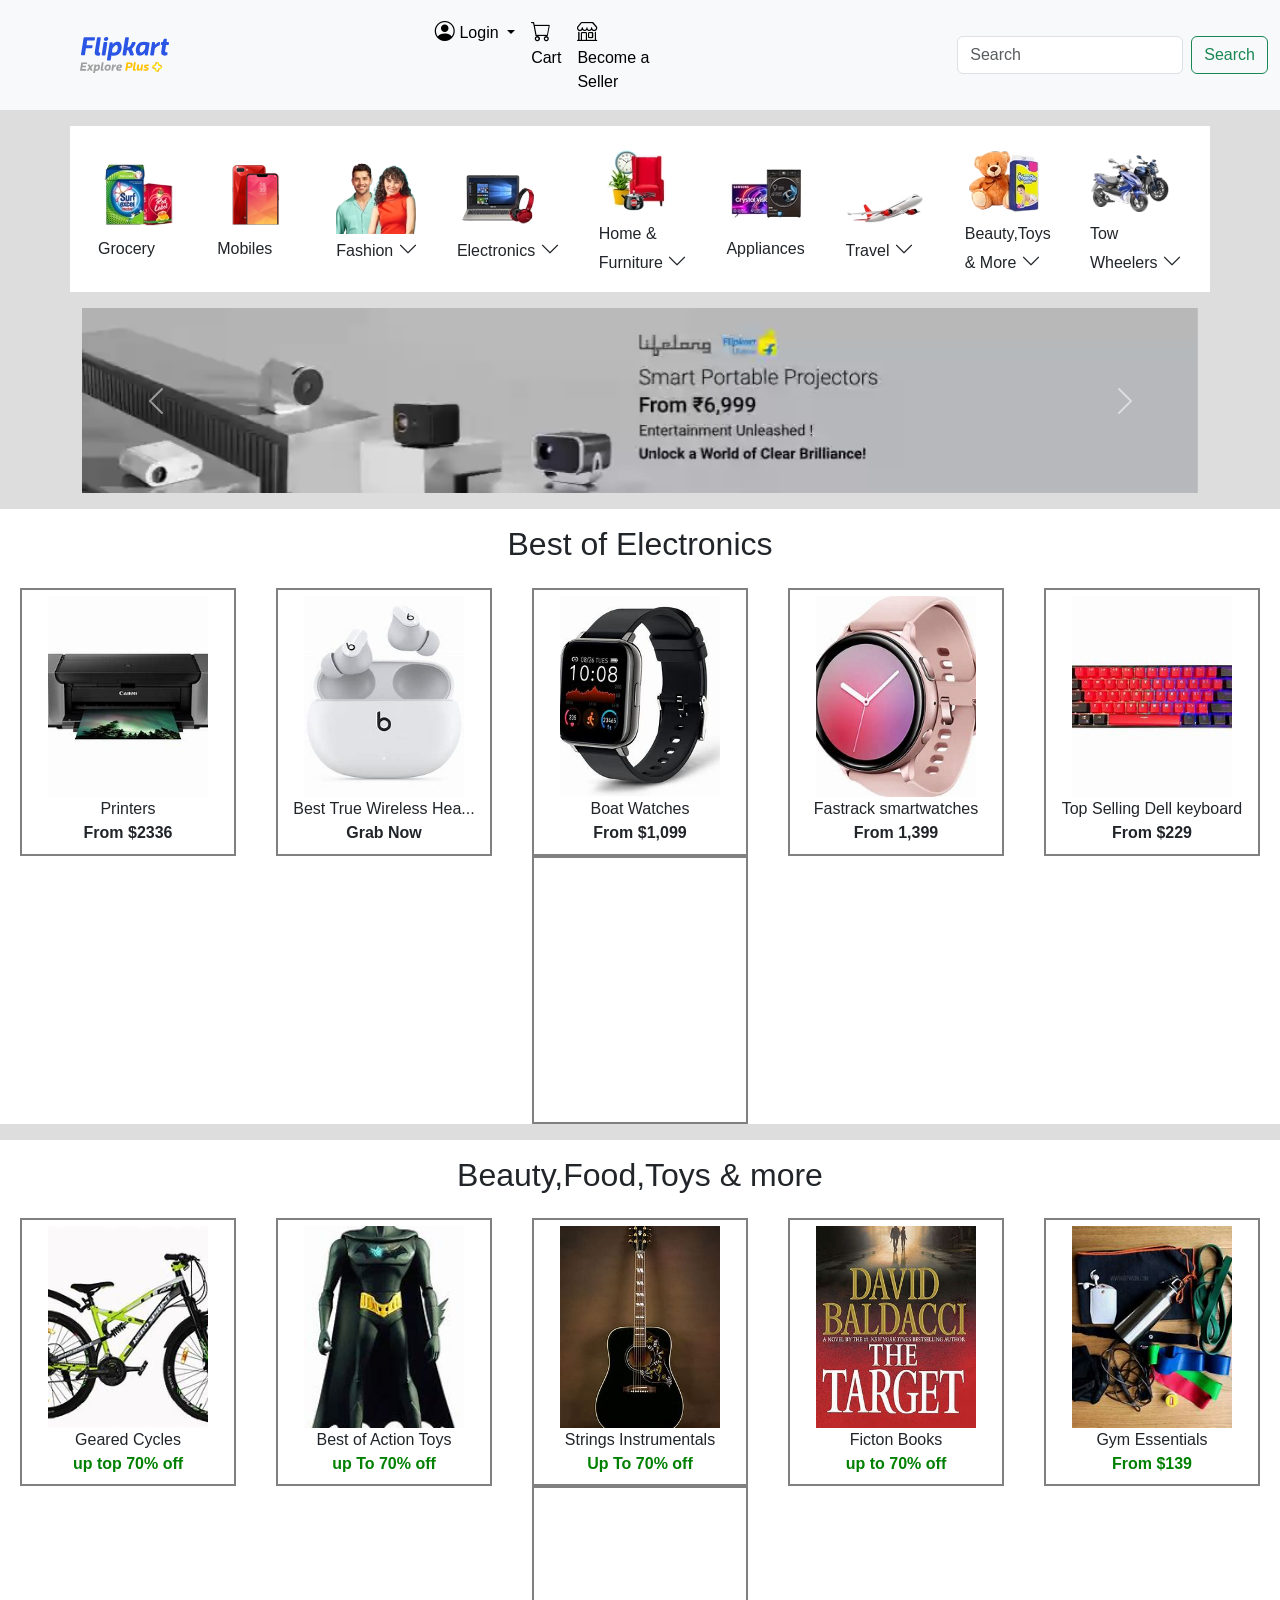
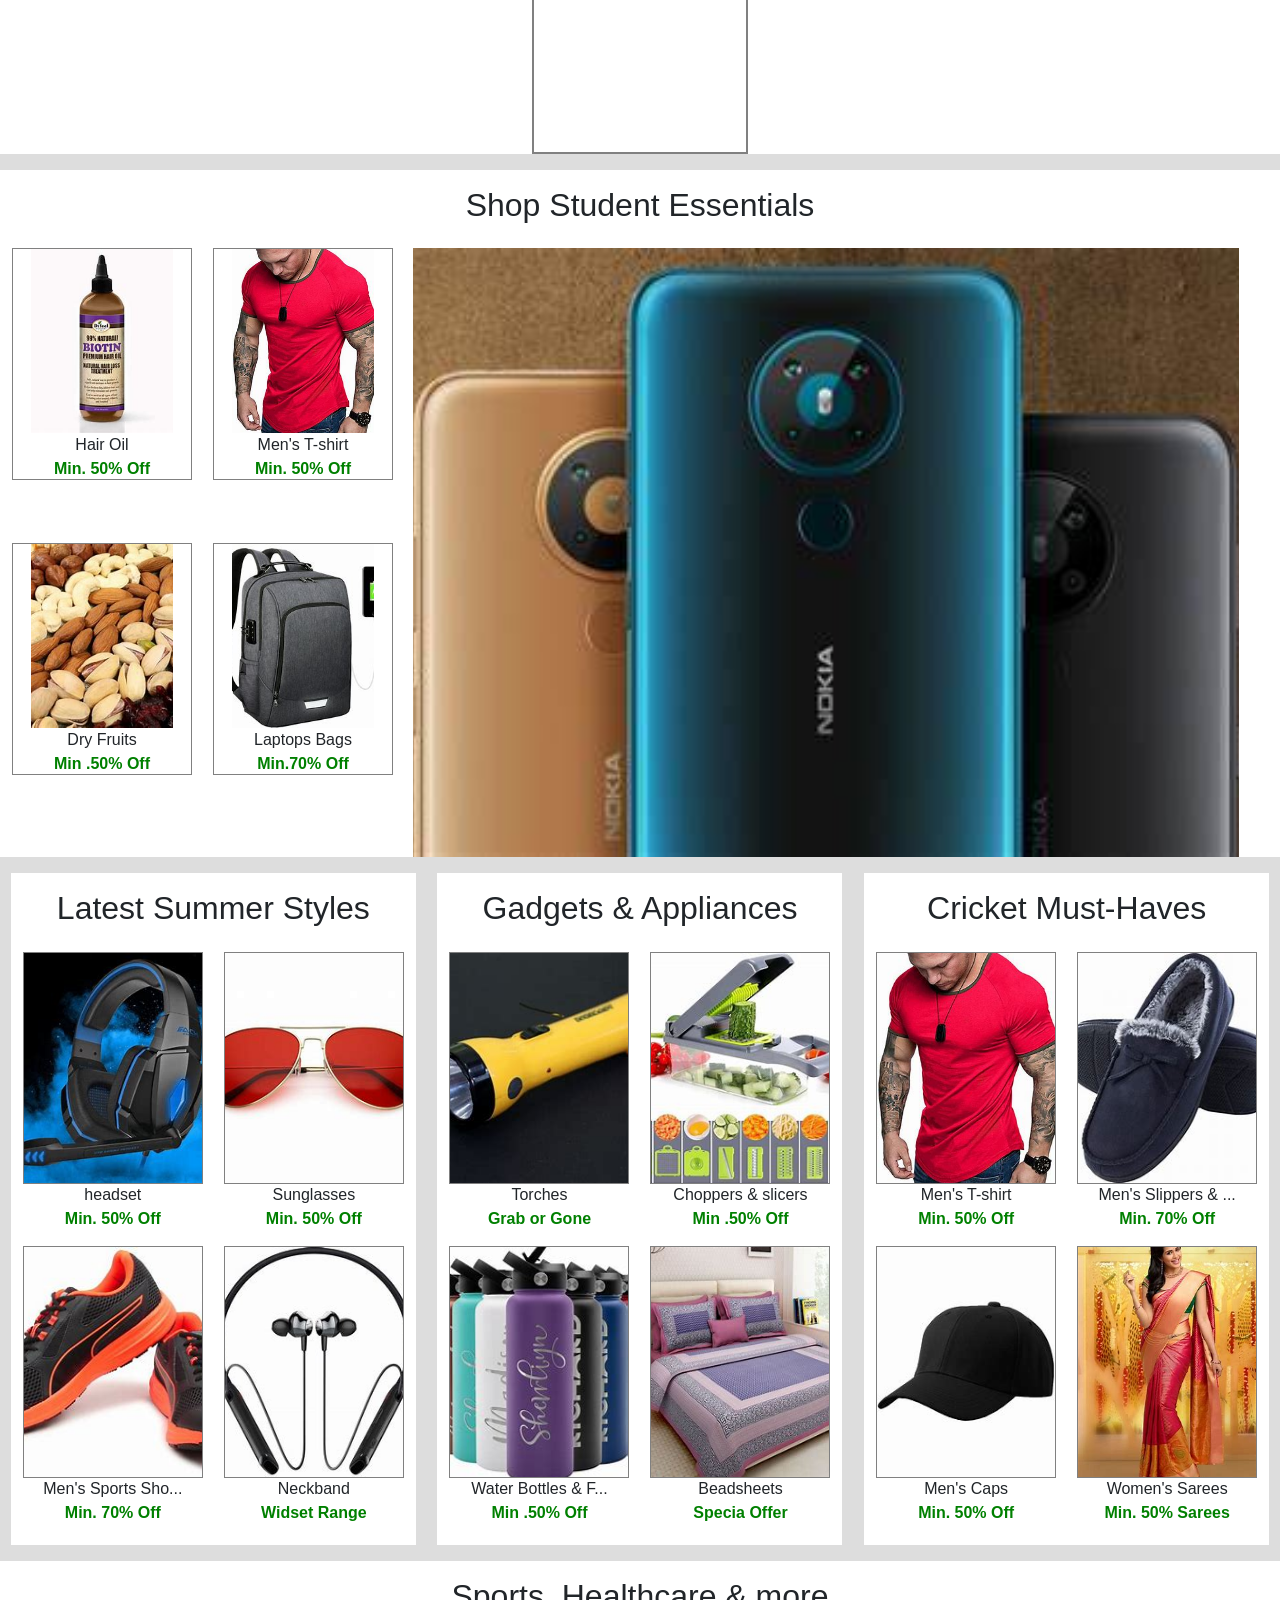
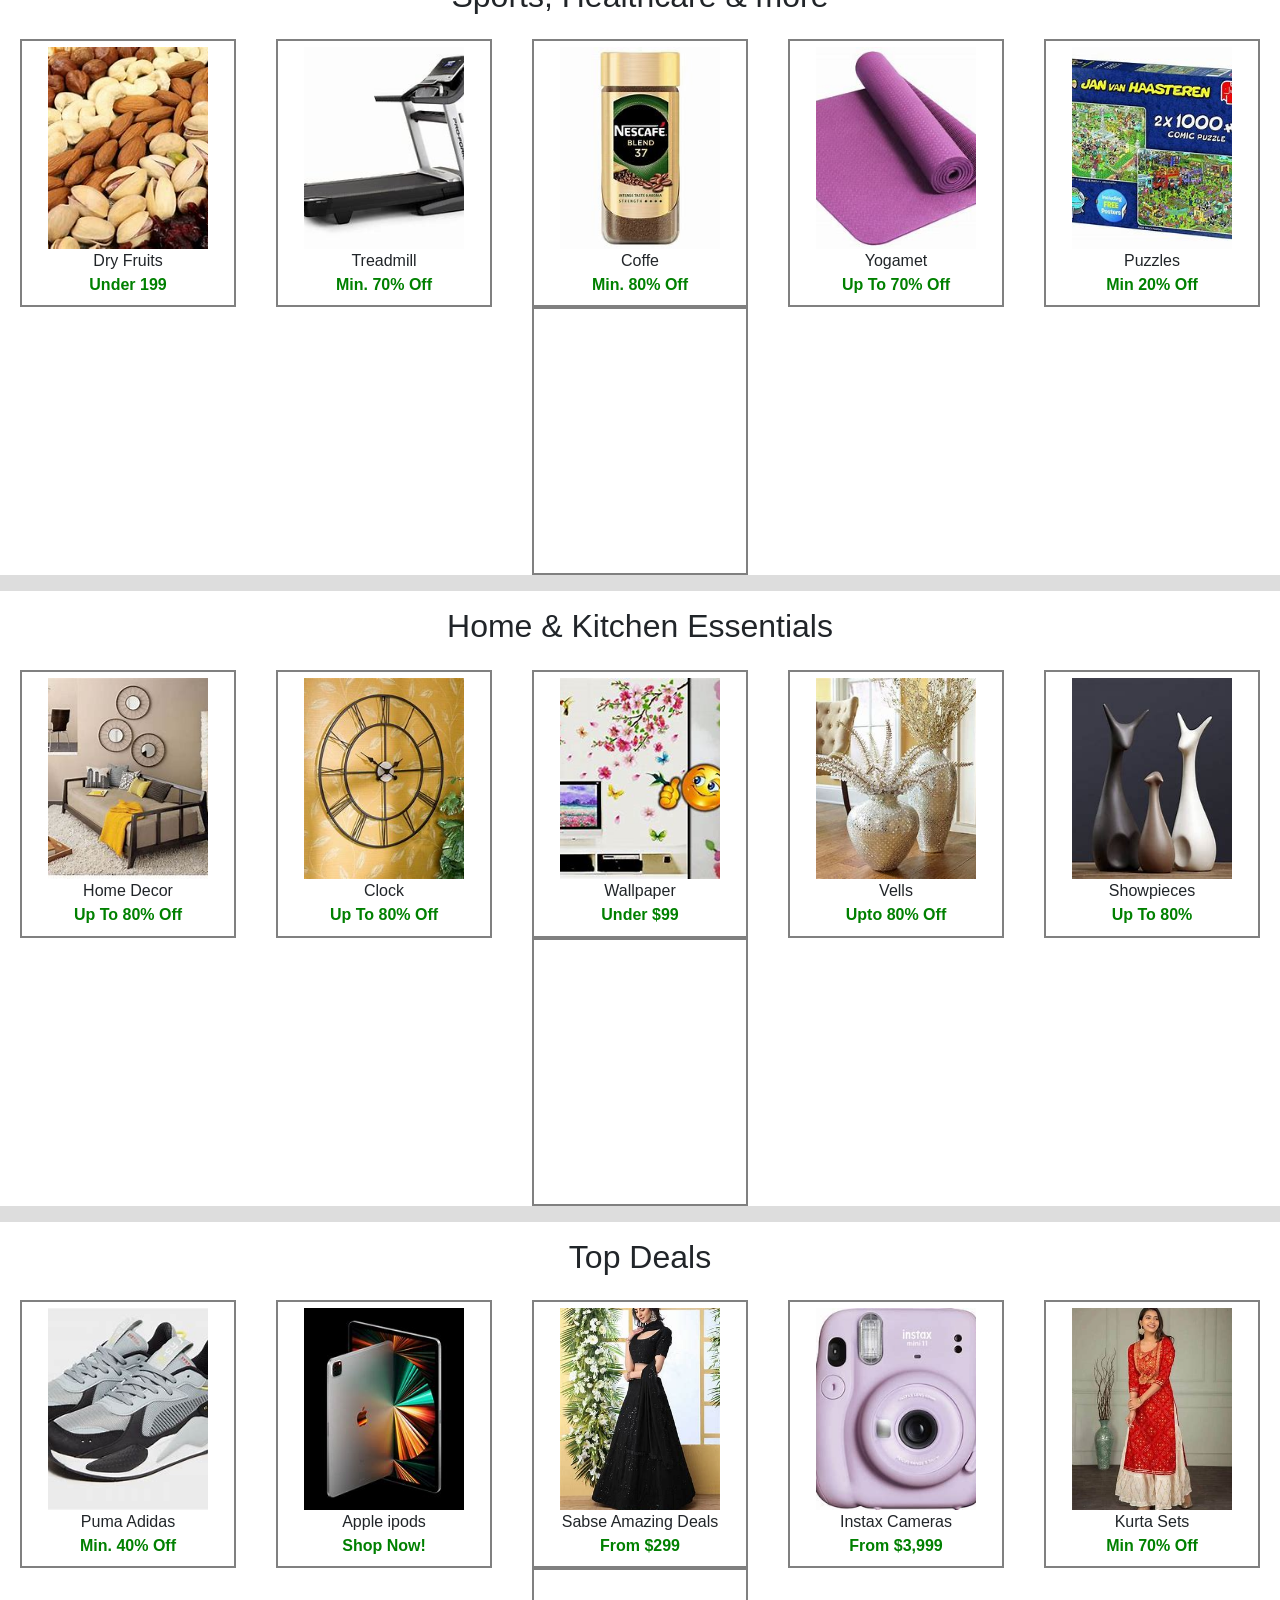
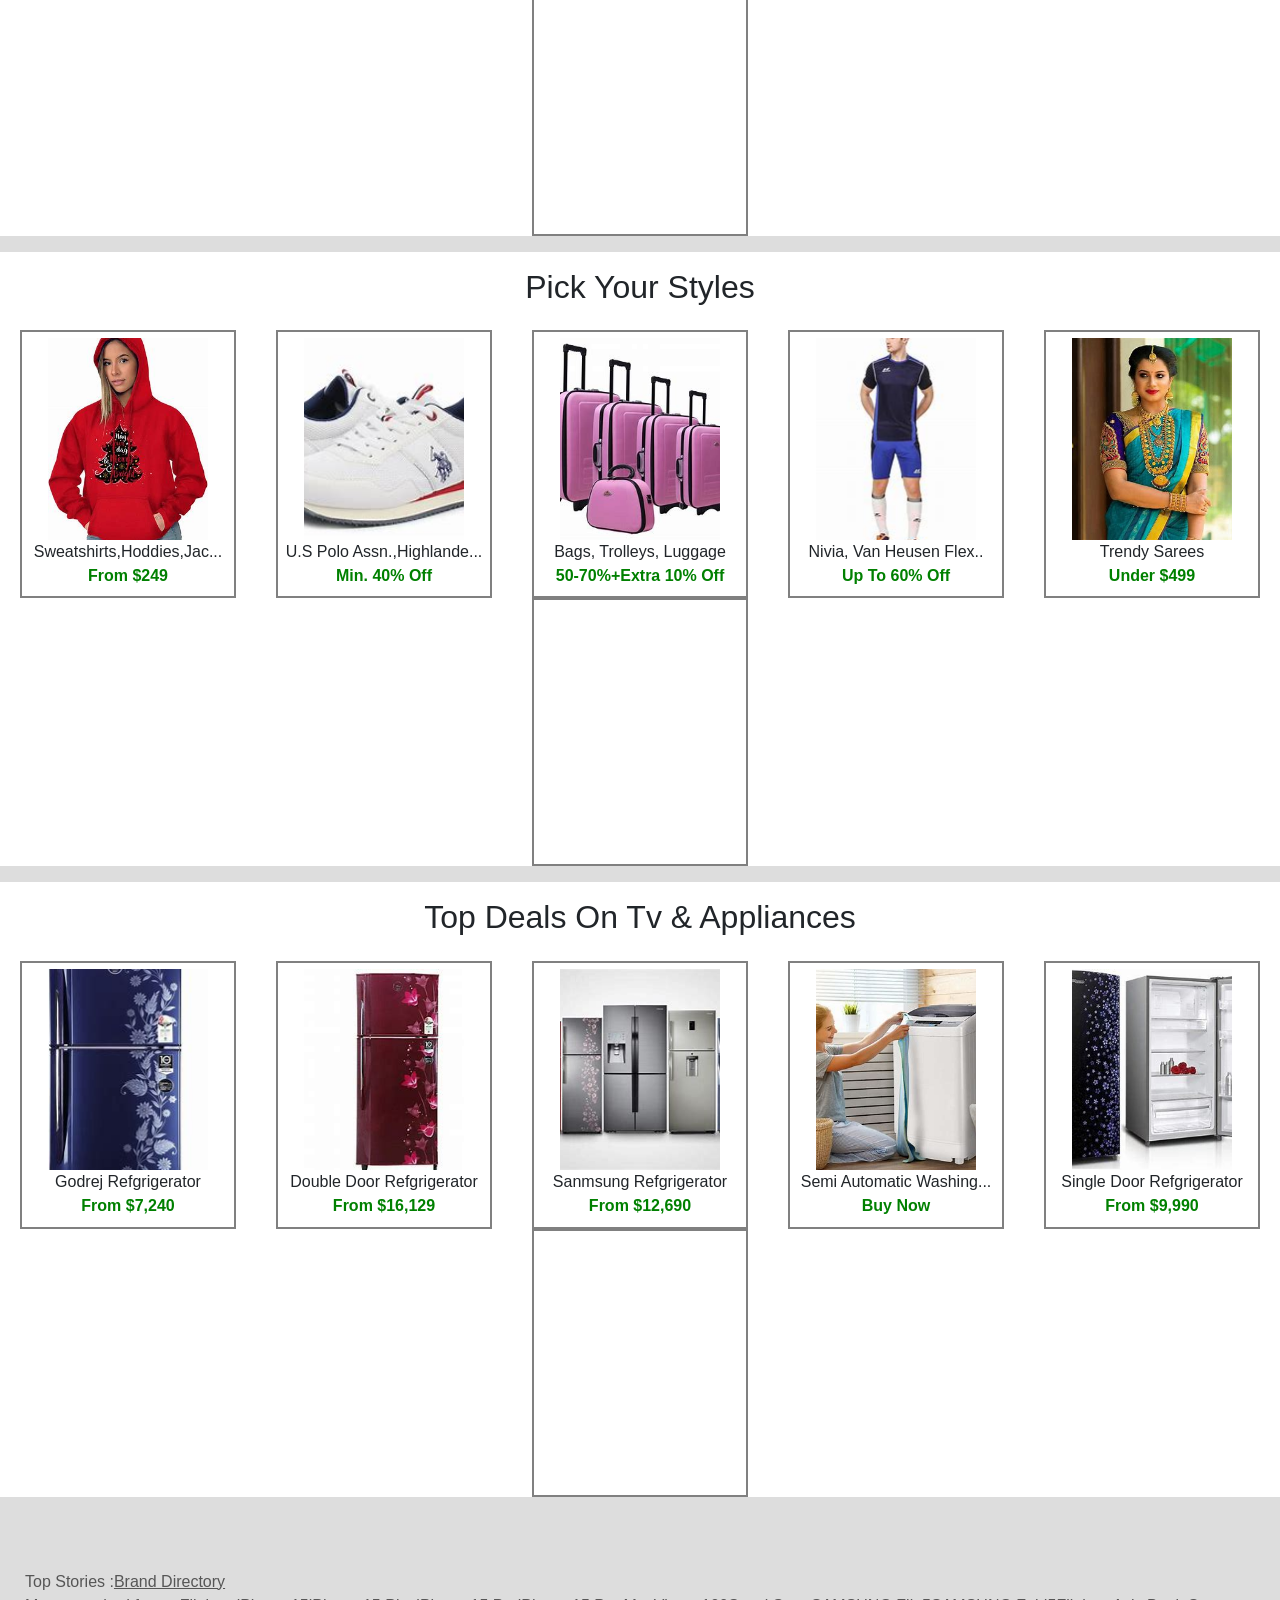
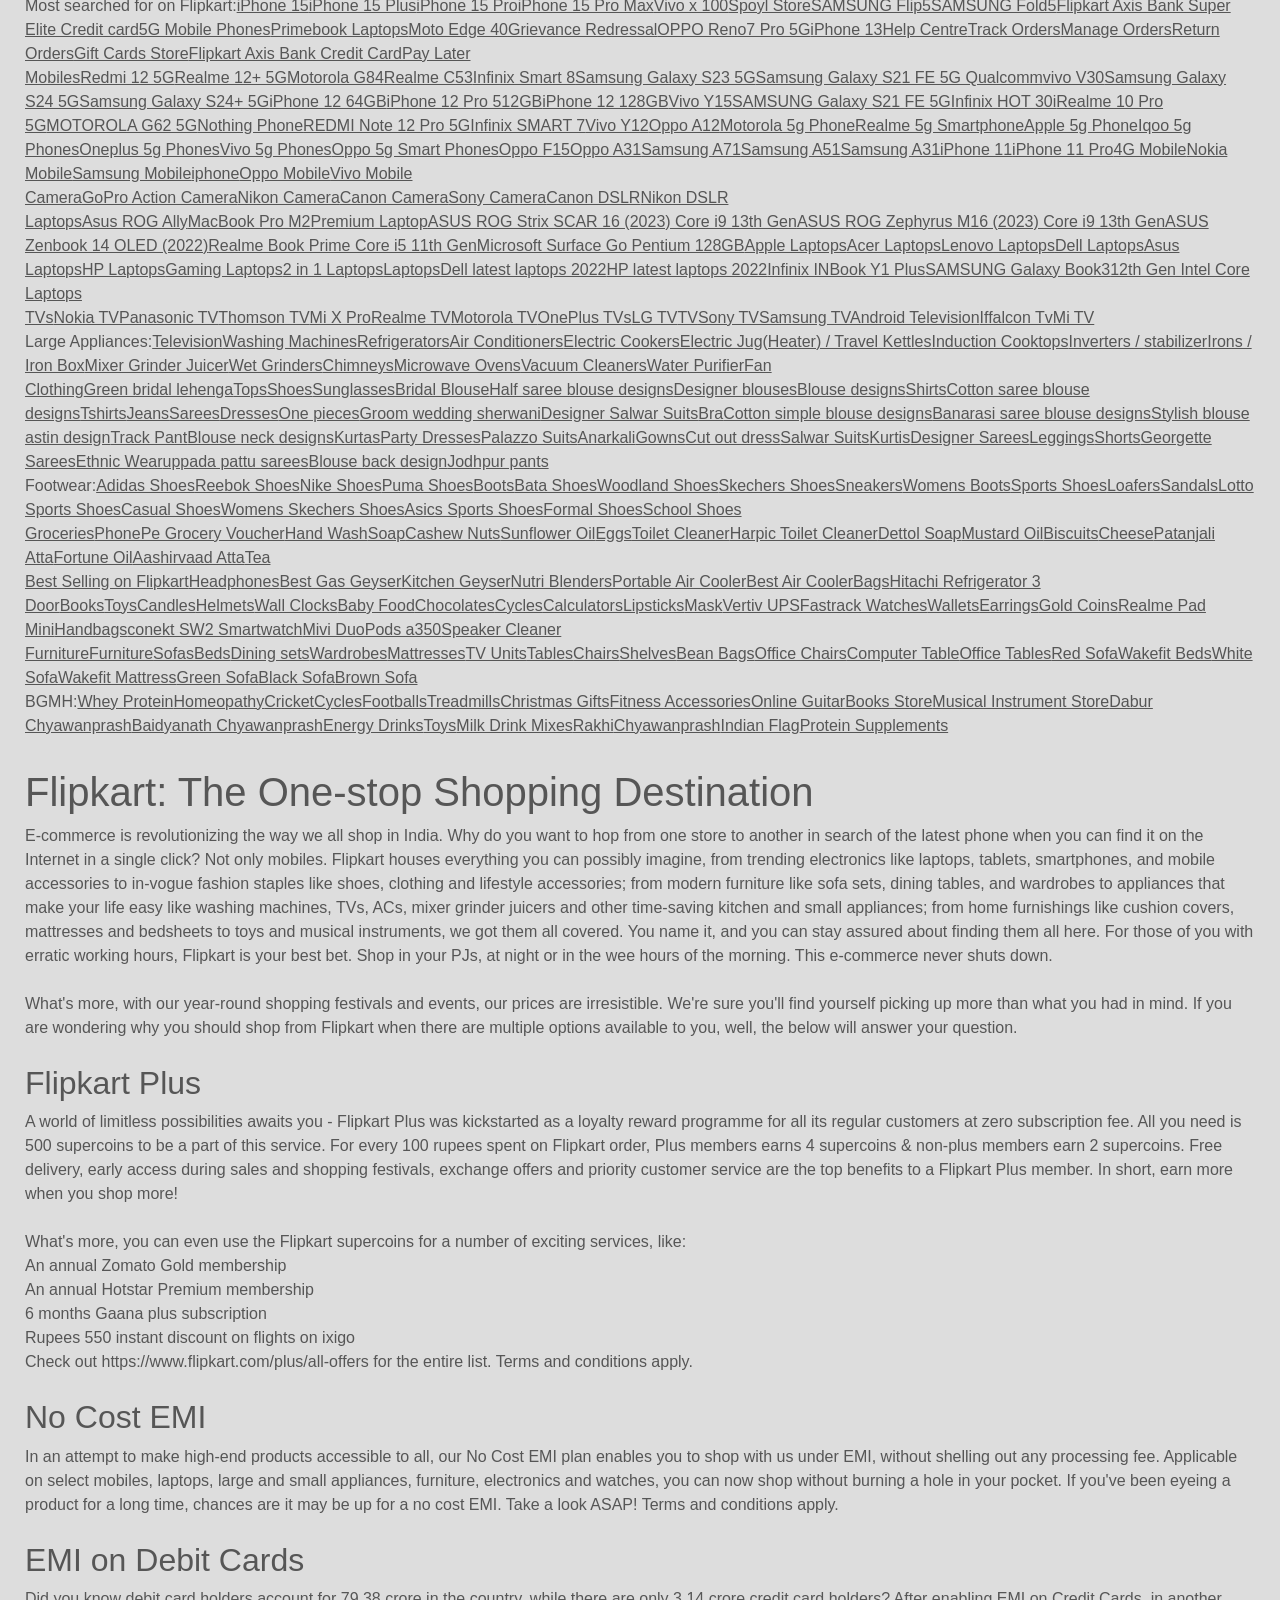
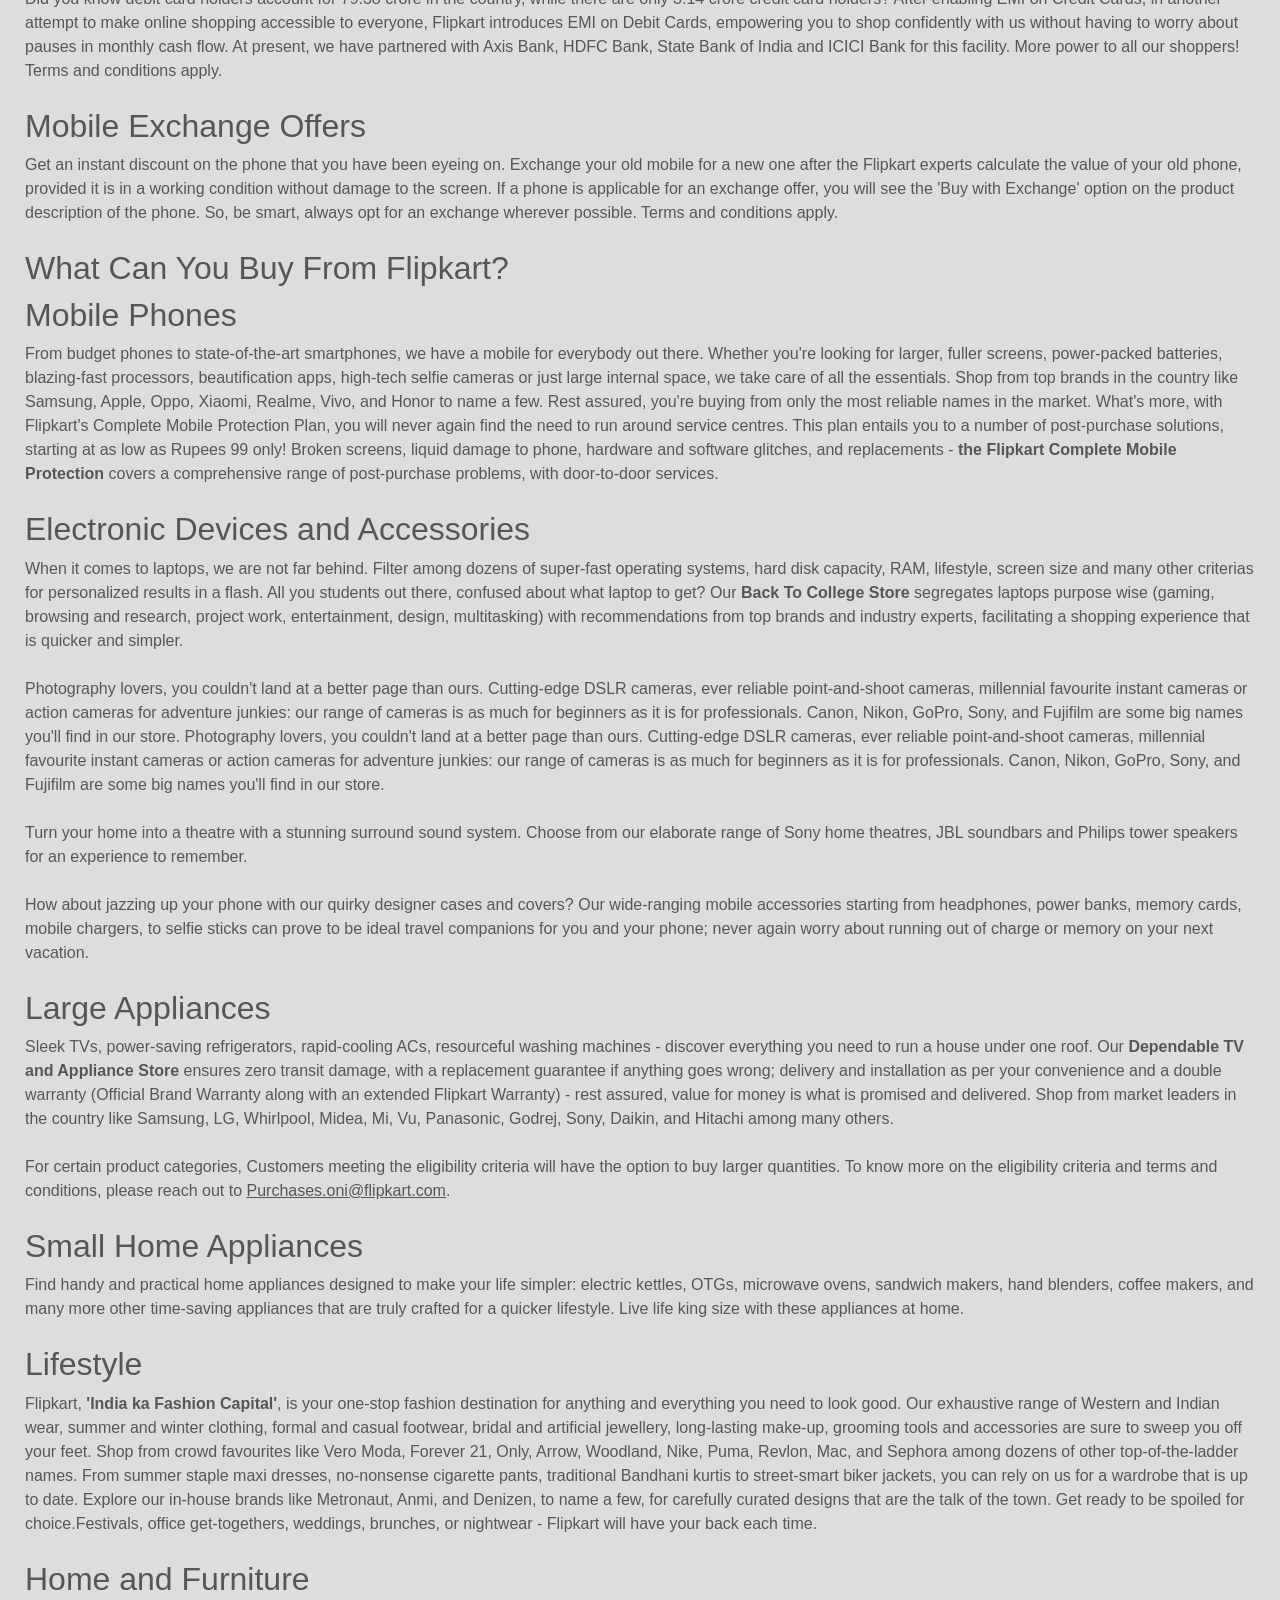
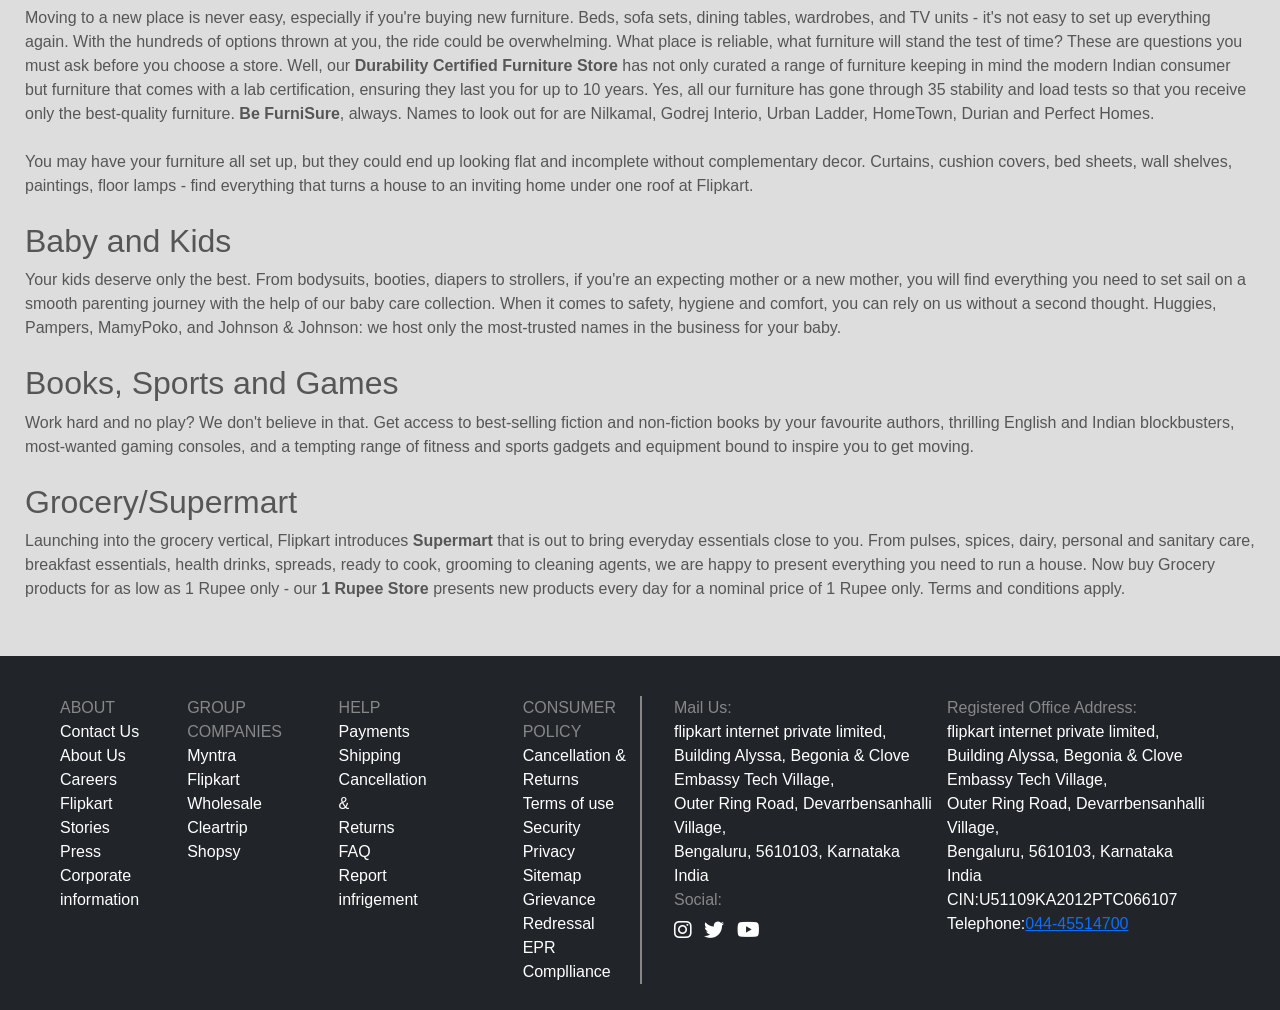
<file: index.html>
<!DOCTYPE html>
<html lang="en">
<head>
    <meta charset="UTF-8">
    <meta name="viewport" content="width=device-width, initial-scale=1.0">
    <script src="https://cdn.jsdelivr.net/npm/bootstrap@5.0.2/dist/js/bootstrap.bundle.min.js" integrity="sha384-MrcW6ZMFYlzcLA8Nl+NtUVF0sA7MsXsP1UyJoMp4YLEuNSfAP+JcXn/tWtIaxVXM" crossorigin="anonymous"></script>
    <link href="https://cdn.jsdelivr.net/npm/bootstrap@5.0.2/dist/css/bootstrap.min.css" rel="stylesheet" integrity="sha384-EVSTQN3/azprG1Anm3QDgpJLIm9Nao0Yz1ztcQTwFspd3yD65VohhpuuCOmLASjC" crossorigin="anonymous">
    <link rel="stylesheet" href="https://cdnjs.cloudflare.com/ajax/libs/font-awesome/6.5.2/css/all.min.css" integrity="sha512-SnH5WK+bZxgPHs44uWIX+LLJAJ9/2PkPKZ5QiAj6Ta86w+fsb2TkcmfRyVX3pBnMFcV7oQPJkl9QevSCWr3W6A==" crossorigin="anonymous" referrerpolicy="no-referrer" />
    <link rel="stylesheet" href="https://cdn.jsdelivr.net/npm/bootstrap-icons@1.11.3/font/bootstrap-icons.min.css">
    <title>Flipkart Clone</title>
    <link rel="stylesheet" href="index.css">
    <link rel='icon' href='./images/logo.svg'>
</head>
<body>
    <div class="grandParent">
        <nav class="navbar navbar-expand-lg navbar-light bg-light">
          <div class="container-fluid">
            <a href="#"><img src="./images/logo.svg" alt=""></a>
            <button class="navbar-toggler" type="button" data-bs-toggle="collapse" data-bs-target="#navbarSupportedContent" aria-controls="navbarSupportedContent" aria-expanded="false" aria-label="Toggle navigation">
              <span class="navbar-toggler-icon"></span>
            </button>
            <div class="collapse navbar-collapse" id="navbarSupportedContent">
              <ul class="navbar-nav m-auto mb-2 mb-lg-0 w-25">
                <li class="nav-item dropdown">
                  <a class="nav-link dropdown-toggle active" href="" id="navbarDropdown" role="button" data-bs-toggle="dropdown" aria-expanded="false">
                    <i class="bi bi-person-circle"></i> Login
                  </a>
                  <ul class="dropdown-menu overflow-hidden" aria-labelledby="navbarDropdown">
                    <li><a class="dropdown-item" href="./login.html"><i class="fa-regular fa-circle-user text-primary"></i> My Profie</a></li>
                    <li><a class="dropdown-item" href="#"><i class="fa-solid fa-plus text-primary"></i> Flipkart Plus Zone</a></li>
                    <li><hr class="dropdown-divider"></li>
                    <li><a class="dropdown-item" href="#"><i class="fa-solid fa-box text-primary"></i> Orders</a></li>
                    <li><a class="dropdown-item" href="#"><i class="fa-regular fa-heart text-primary"></i> Wishlists</a></li>
                    <li><a class="dropdown-item" href="#"><i class="fa-solid fa-gift text-primary"></i> rewards</a></li>
                    <li><a class="dropdown-item" href="#"><i class="fa-solid fa-vr-cardboard text-primary"></i> Gift Cards</a></li>
                  </ul>
                </li>
                <li class="nav-item">
                  <a class="nav-link active" href="./cart.html"><i class="bi bi-cart"></i> <br> Cart</a>
                </li>
                <li class="nav-item">
                  <a class="nav-link active" aria-current="page" href="#"><i class="bi bi-shop"></i> <br> Become a Seller</a>
                </li>
                <!-- <li class="nav-item">
                  <a class="nav-link disabled" href="#" tabindex="-1" aria-disabled="true"><i class="bi bi-three-dots-vertical"></i> 
                  </a>
                </li> -->
              </ul>
              <form class="d-flex justify-content-center">
                <input class="form-control me-2" type="search" placeholder="Search" aria-label="Search">
                <button class="btn btn-outline-success" type="submit">Search</button>
              </form>
            </div>
          </div>
        </nav>
        <!-- this is my self nav -->
        <!-- <nav class="nav d-lg-block d-md-none d-sm-none">
            <a href="#"><img src="./images/logo.svg" alt=""></a>
            <input type="text" placeholder="Search for Products,Brands and More">
            <div class="login-info d-flex align-items-center justify-content-around">
                <span class="position-relative">
                  <a href="./login.html" class="text-dark text-decoration-none"><i class="bi bi-person-circle"></i> Login <i class="bi bi-chevron-down"></i></a>
                  <div class="login-info-child position-absolute bg-white">
                    <div class="lg-top d-flex justify-content-between p-2">
                      <h5>New Customer ?</h5>
                      <h5><a href="">Sign Up</a></h5>
                    </div>
                    <hr class="m-0">
                    <div class="p-3">
                      <span class="d-inline-block mb-2"><i class="fa-regular fa-circle-user"></i> <a href="">My Profile</a></span><br>
                      <span class="d-inline-block mb-2"><i class="fa-solid fa-plus"></i> <a href="">Flipkart Plus Zone</a></span><br>
                      <span class="d-inline-block mb-2"><i class="fa-solid fa-box"></i> <a href="">Orders</a></span><br>
                      <span class="d-inline-block mb-2"><i class="fa-regular fa-heart"></i> <a href="">Wishlists</a></span><br>
                      <span class="d-inline-block mb-2"><i class="fa-solid fa-gift"></i> <a href="">rewards</a></span><br>
                      <span><i class="fa-solid fa-vr-cardboard"></i> <a href="">Gift Cards</a></span>
                    </div>
                  </div>
                </span>
                <i class="bi bi-cart"></i> Cart <br>
                <i class="bi bi-shop"></i> Become a Seller
                <i class="bi bi-three-dots-vertical"></i> 
            </div>
        </nav> -->
        <!-- this is my self nav end -->
        <div class="showpr container mt-3 d-flex justify-content-between align-items-center flex-sm-wrap d-lg-flex">
            <div class="pr1">
              <a href="#"><img src="./images/nirma.webp" alt=""></a><br>
              <span class="pr-content">Grocery</span>
            </div>
            <div class="pr2">
              <a href="./mobiles.html"><img src="./images/mobile.png" alt=""></a><br>
              <span class="pr-content">Mobiles</span>
            </div>
            <div class="pr3">
                <a href="#"><img src="./images/fashion.webp" alt=""></a><br>
                <span class="pr-content">Fashion <i class="bi bi-chevron-down"></i></span>
                <div class="pr3-list d-none">
                  <div class="pr3-list1">
                    <span>Men's Top Wear
                      <div class="list3-1-child none">
                        <span><b>Men's in Top wears</b></span><br>
                        <span>All</span><br>
                        <span>Men's T-shirt</span><br>
                        <span>Men's Casual Shirts</span><br>
                        <span>Men's Formal Shirts</span><br>
                        <span>Men's Kurtas</span><br>
                        <span>Men's Ethinic Sets</span><br>
                        <span>Men's Blazers</span><br>
                        <span>Men's Raincoat</span><br>
                        <span>Men's Windcheaters</span><br>
                        <span>Men's Suit</span><br>
                        <span>Men's Fabrics</span>
                      </div>
                    </span>
                    <span>Men's Bottom Wear
                      <div class="list3-2-child none">
                        <span><b>More in bottoms wears</b></span><br>
                        <span>All</span><br>
                        <span>Men's Jeans</span><br>
                        <span>Men's Trousers</span><br>
                        <span>More TrackPants</span><br>
                        <span>Men's Shorts</span><br>
                        <span>Men's Cargos</span><br>
                        <span>Men's Threefourths</span><br>
                        <span>Men's Payjams & Loungepants</span><br>
                        <span>Men's Dhoti</span><br>
                        <span>Men's Ethimic Pyjama</span>
                      </div>
                    </span>
                    <span>Women Ethinic
                      <div class="list3-3-child none">
                        <span><b>More in Women Ethinic</b></span> <br>
                        <span>All</span><br>
                        <span>Women Sarees</span><br>
                        <span>Women Kurtas & kurtin</span><br>
                        <span>Women Kurtas sets & Salwar sets</span><br>
                        <span>Ehinic Dresses</span><br>
                        <span>Women Dresses Materials</span><br>
                        <span>Women Gowns</span><br>
                        <span>Women Lehnaga Choils</span><br>
                        <span>Women Leggis & Patialas</span><br>
                        <span>Women Palazzos & Sharas</span><br>
                        <span>Women Blouse</span><br>
                        <span>Women Duppata</span>
                      </div>
                    </span>
                    <span>Men Footwear
                      <div class="list3-4-child none">
                        <span><b>More in Men's Footwear</b></span>
                        <span>All</span>
                        <span>Men's Sports Shoes</span>
                        <span>Men's Casual Shoes</span>
                        <span>Men's Sandals & Floaters</span>
                        <span>Men's Sleepers & Flip Flops</span>
                        <span>Men's Formal Shoes</span>
                        <span>Men's Ethinic Shoes</span>
                        <span>Shoe Care</span>
                      </div>
                    </span>
                    <span>Women Footwear
                      <div class="list3-5-child none">
                        <span><b>More in Women Footwear</b></span><br>
                        <span>All</span><br>
                        <span>Women Flats</span><br>
                        <span>Women Heels</span><br>
                        <span>Women Wedges</span><br>
                        <span>Women Sleepers Flip Floop</span><br>
                        <span>Women Casual Shoes</span><br>
                        <span>Women Sports Shoes</span><br>
                        <span>Women Balleirians</span><br>
                        <span>Women Ethinic Shoes</span><br>
                        <span>Women Sneakers</span><br>
                        <span>Women Walking Shoes</span><br>
                        <span>Women Boots</span>
                      </div>
                    </span>
                    <span>Watches And Accessories
                      <div class="list3-6-child none">
                        <span><b>More in Watches And Accessories</b></span>
                        <span>Men & Women Watches</span>
                        <span>Men & Women Sunglasses</span>
                        <span>Wallets</span>
                        <span>Men & Women Belts</span>
                        <span>Men Fashion Jwellery</span>
                        <span>Precious Articles</span>
                        <span>Kids Accessories</span>
                        <span>Women Fashion Jwellery</span>
                      </div>
                    </span>
                    <span>Women Wastern
                      <div class="list3-7-child none">
                        <span><b>More in Women Wastern</b></span><br>
                        <span>All</span><br>
                        <span>Women Tops</span><br>
                        <span>Women Dresses</span><br>
                        <span>Women T-shirt & Polo T-shirts</span><br>
                        <span>Women Jeans</span><br>
                        <span>Women Nighities & Night Dresses</span><br>
                        <span>Women NightSuit</span><br>
                        <span>Women Track Pants</span><br>
                        <span>Women Trouser</span><br>
                        <span>Women Jumpsuit</span><br>
                        <span>Women Shapewear</span><br>
                        <span>Women Sports Bra</span>
                      </div>
                    </span>
                    <span>Bags,SuitCases & Luggage
                      <div class="list3-8-child none">
                        <span><b>More in Bags, SuitCases & Luggage</b></span><br>
                        <span>All</span><br>
                        <span>Bags & BackPacks</span><br>
                        <span>SuitCases & Trollsys</span><br>
                        <span>Dufflebags</span><br>
                        <span>Rucksacks</span><br>
                        <span>Handbags</span><br>
                        <span>Slingbags</span><br>
                        <span>Women's Cluthes & Wallets</span><br>
                        <span>Messengers Bags</span><br>
                        <span>Travel Accessories</span>
                      </div>
                    </span>
                    <span>Kids 
                      <div class="list3-9-child none">
                        <span><b>More in Kids</b></span> <br>
                        <span>Boys Innerwear</span><br>
                        <span>Boys Innerwear</span><br>
                        <span>All</span><br>
                        <span>Girl Dresses</span><br>
                        <span>Boys & Girls T-shirts</span><br>
                        <span>Boys & Girls Combosets</span><br>
                        <span>Boys & Girls Ethinic Wear</span><br>
                        <span>Boys & Girls Jeans</span><br>
                        <span>Boys & Girls Shorts</span><br>
                        <span>Boys & Girls TrackPants</span><br>
                        <span>Boys & Girls Innerwear</span><br>
                        <span>infant wear</span><br>
                        <span>Kids Slipper Flip Flops</span><br>
                        <span>Kids Sports Shoes</span><br>
                      </div>
                    </span> <br>
                    <span>Essentials
                      <div class="list3-10-child none">
                        <span><b>More in Essentials</b></span>
                        <span>Men's Brief & Truks</span>
                        <span>Men's Vests</span>
                        <span>Men's Boxers</span>
                        <span>Women Lingerie Sets</span>
                        <span>Women Bra</span>
                        <span>Women Panty</span>
                        <span>Women Sarees</span>
                        <span>Women Kurtas</span>
                        <span>Womenf kurta Sets & Salwar Suits</span>
                        <span>Boys Innerwear</span>
                        <span>Boys Innerwear</span>
                        <span>Girls Innerwear</span>
                        <span>Women Slippers Flip Floops</span>
                      </div>
                    </span> <br>
                    <span>Winter
                      <div class="list3-11-child none">
                        <span><b>More in Winter</b></span>
                        <span>All</span>
                        <span>Boys Innerwear</span>
                        <span>Boys Innerwear</span>
                        <span>Men's Jackets</span>
                        <span>Men's Sweatshirts</span>
                        <span>Men's Sweaters</span>
                        <span>Men's Thermals</span>
                        <span>Women's Jackets</span>
                        <span>Women's Sweatshirts</span>
                        <span>Women's Sweaters & Cardigans</span>
                        <span>Women's Shrugs</span>
                        <span>Kids Sweatshirts</span>
                        <span>Women kurtas</span>
                        <span>Kids Jackets</span>
                      </div>
                    </span>
                  </div>
                  <div class="pr3-list2"></div>
                </div>
            </div>
            <div class="pr4">
                <a href="#"><img src="./images/laptop.webp" alt=""></a><br>
                <span class="pr-content">Electronics <i class="bi bi-chevron-down"></i></span>
                <div class="pr4-list d-none">
                  <span>Audio
                    <div class="pr4-1-child d-none">
                      <span><b>More in Audio</b></span><br>
                      <span>All</span><br>
                      <span>Bluetooth Headphones</span><br>
                      <span>Wired Headphones</span><br>
                      <span>True Wireless Earbuds</span><br>
                      <span>Bluetooth Speakers</span><br>
                      <span>Soundbars</span><br>
                      <span>Home Theaters</span><br>
                      <span>Tv Streaming Device</span><br>
                      <span>Remote Control</span><br>
                      <span>DTH Set top box</span><br>
                      <span>Headphones Pouch & Case Covers</span>
                    </div>
                  </span><br>
                  <span>Electronics GST Store</span><br>
                  <span>Cameras & Accessories
                    <div class="pr4-3-child d-none">
                      <span><b>More in Cameras & Accessories</b></span><br>
                      <span>All</span><br>
                      <span>DSLR & Mirrories</span><br>
                      <span>Sports & action</span><br>
                      <span>Point & Shoot</span><br>
                      <span>instant Camera</span><br>
                      <span>Camcorders</span><br>
                      <span>Camera tripods</span><br>
                      <span>Camera Lenses</span><br>
                      <span>Drone</span><br>
                      <span>Flashes</span><br>
                      <span>Gimbals</span><br>
                      <span>Binculars</span><br>
                      <span>Other Cameras Accessories</span>
                    </div>
                  </span><br>
                  <span>Computer Peripherals
                    <div class="pr4-4-child d-none">
                      <span><b>More in Peripherals</b></span><br>
                      <span>All</span><br>
                      <span>Printers</span><br>
                      <span>Monitors</span><br>
                      <span>Projetors</span><br>
                      <span>Portable Projetors</span><br>
                      <span>ink Catridges</span><br>
                      <span>ink Bottles</span><br>
                      <span>Receipt Printers</span><br>
                      <span>Lamination Machines</span><br>
                      <span>Note Counting Machines</span><br>
                      <span>Barcodes Scanners</span><br>
                      <span>Currency Detectors</span>
                    </div>
                  </span><br>
                  <span>Gaming
                    <div class="pr4-5-child d-none">
                      <span><b>More in Gaming</b></span><br>
                      <span>All</span><br>
                      <span>Gaming Consoles</span><br>
                      <span>Gaming Mouse</span><br>
                      <span>Gaming Keyboards</span><br>
                      <span>Gamepads</span><br>
                      <span>Games</span><br>
                      <span>Accesory Kits</span><br>
                      <span>Gaming Accessories Combo</span><br>
                      <span>Gaming MousePads</span><br>
                      <span>Membership Cards</span><br>
                      <span>Controllers</span><br>
                      <span>Other Gaming Accessories</span><br>
                      <span>Gaming Components</span>
                    </div>
                  </span><br>
                  <span>Health & Personal Care
                    <div class="pr4-6-child d-none">
                      <span><b>More in Health & Personal Care</b></span><br>
                      <span>All</span><br>
                      <span>Trimmers</span><br>
                      <span>Shavers</span><br>
                      <span>Hair Straightners</span><br>
                      <span>Hair Dryers</span><br>
                      <span>Epilators</span><br>
                      <span>Glucometers And Accessories</span><br>
                      <span>Blood Pressure Monitors</span><br>
                      <span>Digital Thermometers</span><br>
                      <span>Weighting Scales</span><br>
                      <span>Massagers</span><br>
                      <span>Nebuilizers</span><br>
                      <span>Vaporizers</span>
                    </div>
                  </span><br>
                  <span>laptop Accessories
                    <div class="pr4-7-child d-none">
                      <span><b>More in Laptop Accessories</b></span><br>
                      <span>All Mouse</span><br>
                      <span>Mouse</span><br>
                      <span>Laptop Keyboards</span><br>
                      <span>Router</span><br>
                      <span>Data Cards</span><br>
                      <span>UPS</span><br>
                      <span>USB Gadgets</span><br>
                      <span>Security Software</span><br>
                      <span>Lapotp Battery</span><br>
                      <span>Laptop Adapter</span><br>
                      <span>Wireless USB Adapter</span><br>
                      <span>Processor</span><br>
                      <span>Other Accessories</span>
                    </div>
                  </span><br>
                  <span>Laptop And Desktop
                    <div class="pr4-8-child d-none">
                      <span><b>More in Laptop & Desktop</b></span>
                      <span>All</span>
                      <span>Laptops</span>
                      <span>Gaming Laptops</span>
                      <span>Desktop Pcs</span>
                      <span>All in One PCs</span>
                      <span>Mini Pcs</span>
                      <span>Tower PCs</span>
                      <span>PC Finder</span>
                    </div>
                  </span><br>
                  <span>Mobile Aceesory
                    <div class="pr4-9-child d-none">
                      <span><b>More in Mobileaccerries</b></span><br>
                      <span>All</span><br>
                      <span>Plan Cases</span><br>
                      <span>Designers Cases</span><br>
                      <span>Screen Guards</span><br>
                      <span>Camera Lens protectors</span><br>
                      <span>Tablet Acessories</span><br>
                      <span>MobilePouches</span><br>
                      <span>MobileFlash</span><br>
                      <span>MobileHolder</span><br>
                      <span>MobileUSBGadget</span><br>
                      <span>Mobiles Accessories Combos</span>
                    </div>
                  </span><br>
                  <span>PowerBank
                    <div class="pr4-10-child d-none">
                      <span><b>More in Powerbank</b></span>
                      <span>All</span><br>
                      <span>Powerbank</span>
                    </div>
                  </span><br>
                  <span>Smart Home automation
                    <div class="pr4-11-child d-none">
                      <span><b>More in Smart Home automation</b></span><br>
                      <span>All</span><br>
                      <span>Smart Assistants</span><br>
                      <span>Smart lights</span><br>
                      <span>Smart Cameras</span><br>
                      <span>Smart Door locks</span><br>
                      <span>Sensors & Alarms</span>
                    </div>
                  </span><br>
                  <span>Smart Variables
                    <div class="pr4-12-child">
                      <span><b>More in Smart Wearables</b></span><br>
                      <span>Smart Bands</span><br>
                      <span>Smart Glasses</span>
                    </div>
                  </span>
                  <span>Storage
                    <div class="pr4-12-child d-none">
                      <span><b>More in Storage</b></span><br>
                      <span>All</span><br>
                      <span>MobileMemoryCard</span><br>
                      <span>ComputerStoragePendrive</span><br>
                      <span>ExternalHardDrive</span><br>
                      <span>InternalHardDrive</span>
                    </div>
                  </span><br>
                  <span>Tables
                    <div class="pr4-13-child">
                      <span><b>More in Tables</b></span><br>
                      <span>All</span><br>
                      <span>Tables With Call Facility</span><br>
                      <span>Tablets Without Call Facility</span>
                    </div>
                  </span>
                </div>
            </div>
            <div class="pr5">
              <a href="#"><img src="./images/chair.webp" alt=""></a><br>
              <span class="pr-content">Home & <br>Furniture <i class="bi bi-chevron-down"></i></span>
              <div class="pr5-list d-none">
                  <div class="pr5-list1">
                    <span>Home Furnishing
                      <div class="list5-1-child d-none">
                        <span><b>More in Home Furnishings</b></span><br>
                        <span>All</span><br>
                        <span>Bed Lines</span> <br>
                        <span>Bedsheets</span> <br>
                        <span>Blankets</span><br>
                        <span>Curtains & Accessories</span><br>
                        <span>Bath Line</span><br>
                        <span>Floor Coverings</span><br>
                        <span>Coers & protectors</span><br>
                        <span>Cushions & Pillows</span><br>
                        <span>Kitchen Line Sets</span><br>
                        <span>Table Line Sets</span><br>
                        <span>Sofa & Curtains Fabrics</span>
                      </div>
                    </span>
                    <span>Furniture Studio</span>
                    <span>Living Room Furniture
                      <div class="list5-3-child d-none">
                        <span><b>More in Living Room Furniture</b></span><br>
                        <span>Sofa Sets & Sectionals</span><br>
                        <span>Tv Units</span><br>
                        <span>Dinning Sets</span><br>
                        <span>Sofa Beds</span><br>
                        <span>Recliners</span><br>
                        <span>Living Room Chairs</span><br>
                        <span>Cabinet & Drawers</span><br>
                        <span>Bookshelves</span><br>
                        <span>Shoe Racks</span>
                      </div>
                    </span>
                    <span>Kitchen & Dining
                      <div class="list5-4-child d-none">
                        <span><b>More in Kitchen & Dinning</b></span><br>
                        <span>All</span><br>
                        <span>Cookware</span><br>
                        <span>Knives, Choopers & Cutters</span><br>
                        <span>Gas Stove & Accessories</span><br>
                        <span>Kitchen tools</span><br>
                        <span>Tableware & Dinnerware</span><br>
                        <span>containers & Kitchen Storage</span>
                        <span>Barware</span>
                        <span>Bakeware</span>
                        <span>Handjuicers & Grinders</span>
                        <span>Disposable Supplies</span>
                        <span>outdoor cooking</span>
                      </div>
                    </span>
                    <span>Bedroom Furniture
                      <div class="list5-5-child d-none">
                        <span><b>More in Bedroom Furniture</b></span><br>
                        <span>Mattresses</span><br>
                        <span>Beds</span><br>
                        <span>Wardrobes</span><br>
                        <span>Side Tables</span><br>
                        <span>Tv Units</span><br>
                        <span>office Tables</span><br>
                        <span>office Chairs</span><br>
                        <span>Bookshelves</span><br>
                        <span>Bar Cabinets</span><br>
                        <span>Bar Stools</span><br>
                        <span>Rocking Chairs</span><br>
                        <span>Benches</span>
                      </div>
                    </span>
                    <span>Space Saving Furniture</span>
                    <span>Home Decor
                      <div class="list5-7-child d-none">
                        <span><b>More in Home Decor</b></span><br>
                        <span>All</span><br>
                        <span>Lightings</span><br>
                        <span>Stikers & Wallpapers</span><br>
                        <span>Paintings & Posters</span><br>
                        <span>Clocks</span><br>
                        <span>Showpipers & Decoratives</span><br>
                        <span>Wall Decor</span><br>
                        <span>Flowers & Vases</span><br>
                        <span>Homes Fragrences</span><br>
                        <span>Windchimes & Dream catcher</span><br>
                        <span>Photo Frames & Albums</span><br>
                        <span>Diyas, Candles & Holders</span><br>
                        <span>Festive & Giftng</span>
                      </div>
                    </span>
                    <span>Tools & Utility
                      <div class="list5-8-child d-none">
                        <span><b>More in Tools & Utility</b></span> <br>
                        <span>All</span><br>
                        <span>Hand Tools</span><br>
                        <span>Power Tools</span><br>
                        <span>Measuring Tools</span><br>
                        <span>Home Storage & Organizers</span><br>
                        <span>Umberalls</span><br>
                        <span>Applicance Trolley & Stands</span><br>
                        <span>Cloth Dryer Stand</span><br>
                        <span>Applicance Filter & Cartrideges</span><br>
                        <span>Laundry Organization</span><br>
                        <span>Lock & Security</span><br>
                        <span>Fire & Peronal Safety</span><br>
                        <span>Pants Supplies & Equipments</span>
                      </div>
                    </span>
                    <span>Woks Space Furniture</span>
                    <span>Kids Furniture</span>
                    <span>Lightings & Electronics
                      <div class="list5-11-child d-none">
                        <span><b>More in Lightings & Electricals</b></span><br>
                        <span>All</span><br>
                        <span>Bulbs</span><br>
                        <span>Emergency Lights</span><br>
                        <span>Torches</span><br>
                        <span>TubeLights</span><br>
                        <span>Extensions Cords</span><br>
                        <span>outdoor Lamps</span><br>
                        <span>Batteries</span><br>
                        <span>Electricalwire</span><br>
                        <span>ElectricalSocket</span><br>
                        <span>ElectricDoorBell</span><br>
                        <span>Solar Lights, Panels & Batteries</span><br>
                        <span>Electrical Hardware</span><br>
                      </div>
                    </span>
                    <span>Cleaning & Baths
                      <div class="list5-12-child d-none">
                        <span><b>More in Cleaning & Bath</b></span><br>
                        <span>All</span><br>
                        <span>Mops</span><br>
                        <span>Cleaning Supplies</span><br>
                        <span>House Hold Supplies</span><br>
                        <span>Air Freeshers</span><br>
                        <span>Cleaning Gloves</span><br>
                        <span>Liquid Detergends</span><br>
                        <span>Taps & Faquet</span><br>
                        <span>Toothbrush holder</span><br>
                        <span>Bathroom Rack & Shelves</span><br>
                        <span>Show Heads</span><br>
                        <span>Bath & Kitchen Fitings</span><br>
                        <span>Batroom Accessories</span>
                      </div>
                    </span>
                    <span>Pet & Gardening
                      <div class="list5-13-child d-none">
                        <span><b>More in Pet & Gardening</b></span><br>
                        <span>All</span><br>
                        <span>Plant Seeds</span><br>
                        <span>Soil Manure</span><br>
                        <span>Pots & Planters</span><br>
                        <span>Plant & Planters</span><br>
                        <span>garden tool set</span><br>
                        <span>watering Equipments</span><br>
                        <span>Dog Essentials</span><br>
                        <span>Fish & Aquatic</span><br>
                        <span>Pet Groomings & Hygenic</span><br>
                        <span>Pet Toys</span><br>
                        <span>Pet Toys</span><br>
                        <span>Pet Health & Safety</span>
                      </div>
                    </span>
                  </div>
                  <div class="pr2-list2"></div>
              </div>
            </div>
            <div class="pr6">
              <a href="#"><img src="./images/tv.webp" alt=""></a><br>
              <span class="pr-content">Appliances</span>
            </div>
            <div class="pr7">
              <a href="#"><img src="./images/travel.webp" alt=""></a><br>
              <span class="pr-content">Travel <i class="bi bi-chevron-down"></i></span>
            </div>
            <div class="pr8">
              <a href=""><img src="./images/doll.webp" alt=""></a><br>
              <span class="pr-content">Beauty,Toys <br> & More <i class="bi bi-chevron-down"></i></span>
              <div class="pr8-list d-none">
                <span>Beauty & Personla Care
                  <div class="pr8-1-child d-none">
                    <span><b>More in Beauty & Personal Care</b></span>
                    <span>View All</span>
                    <span>Bath & Oral Care</span>
                    <span>Personal Hygiene</span>
                    <span>Eye Makeup</span>
                    <span>Lip Makeup</span>
                    <span>Hair Care</span>
                    <span>Bath Essentials</span>
                    <span>Women's Personal Hygiene</span>
                    <span>Body & Skin Care</span>
                    <span>Top Brand Deals</span>
                  </div>
                </span><br>
                <span>Men's Grooming
                  <div class="pr8-2-child d-none">
                    <span><b>More in Men's Grooming</b></span>
                    <span>View All</span>
                    <span>Face Wash</span>
                    <span>Beard Oils</span>
                    <span>Hair Styling</span>
                    <span>Shaving Essentials</span>
                    <span>Aftershave</span>
                    <span>Face Creams & Face Packs</span>
                    <span>Soaps & Bodywashes</span>
                    <span>Men's Grooming Combos</span>
                    <span>Sexual Wellness</span>
                  </div>
                </span><br>
                <span>Food & Drinks
                  <div class="pr8-3-child d-none">
                    <span><b>More in Foods & Drinks</b></span><br>
                    <span>View All</span><br>
                    <span>Nuts & Dry Fruits</span><br>
                    <span>Cooking Essentials</span><br>
                    <span>BreakFast items</span><br>
                    <span>Snaks Corner</span><br>
                    <span>Jams,Spreads & Honey</span><br>
                    <span>Ready To Cook & Eat</span><br>
                    <span>Chocolates</span><br>
                    <span>Baking Essentials</span><br>
                    <span>Sweets Store</span><br>
                    <span>Top Brand Deals</span>
                  </div>
                </span><br>
                <span>Nutrition & Health Care
                  <div class="pr8-4-child d-none">
                    <span><b>More in Nutrition & Health Care</b></span><br>
                    <span>View All</span><br>
                    <span>Masks</span><br>
                    <span>Ayurvedic Supplements</span><br>
                    <span>Health Drinks</span><br>
                    <span>Vitamin Supplements</span><br>
                    <span>Protein Supplements</span><br>
                    <span>Women's Safety</span><br>
                    <span>Home Medicines</span><br>
                    <span>Home Medica Supplies</span><br>
                    <span>Healthcare Comos</span><br>
                    <span>Professional Medical Supplies</span><br>
                    <span>Top Brand Deals</span>
                  </div>
                </span><br>
                <span>Baby Care
                  <div class="pr8-5-child d-none">
                    <span><b>More in Baby Care</b></span><br>
                    <span>View All</span><br>
                    <span>Baby Diapers</span><br>
                    <span>Baby Wipes</span><br>
                    <span>Baby Bath & Grooming</span><br>
                    <span>Baby Gift Sets & Combo</span><br>
                    <span>Baby Medical & Health Care</span><br>
                    <span>Nursing & Breast Feeding</span><br>
                    <span>Feeding Bottles, Utensils & Accessories</span><br>
                    <span>Baby Food</span><br>
                    <span>Baby Bedding</span><br>
                    <span>Baby Gear</span><br>
                    <span>Top Brand Deals</span>
                  </div>
                </span><br>
                <span>Toys & School Supplies
                  <div class="pr8-6-child d-none">
                    <span><b>More in Toys & School Supplies</b></span><br>
                    <span>View All</span><br>
                    <span>Remote Control Toys</span><br>
                    <span>Soft Toys </span><br>
                    <span>Puzzles</span><br>
                    <span>Board Games</span><br>
                    <span>Learning & Educational Toys</span><br>
                    <span>Cars & Die-Cast Vechiles</span><br>
                    <span>Baby Toys</span><br>
                    <span>Gifting Toys</span><br>
                    <span>School Bags & BackPacks</span><br>
                    <span>Scholl Supplies</span><br>
                    <span>Top Brands Deals</span>
                  </div>
                </span><br>
                <span>Sports & Fitness
                  <div class="pr8-7-child d-none">
                    <span><b>More in Sports & Fitness</b></span><br>
                    <span>Viwe All</span><br>
                    <span>Badminton</span><br>
                    <span>Cricket</span><br>
                    <span>Cycling</span><br>
                    <span>Football</span><br>
                    <span>Fitness Equipments</span><br>
                    <span>Supports</span><br>
                    <span>Shakers & Slippers</span><br>
                    <span>Gym Gloves</span><br>
                    <span>Dumbells</span><br>
                    <span>Yoga</span><br>
                    <span>Top Brand Deals</span>
                  </div>
                </span><br>
                <span>Books
                  <div class="pr8-8-child d-none">
                    <span><b>More in Books</b></span>
                    <span>View All</span>
                    <span>Test prep</span>
                    <span>Academics</span>
                    <span>Literature & Fiction</span>
                    <span>Non Ficton</span>
                    <span>Young Readers</span>
                    <span>Audio Books</span>
                    <span>Stage Equipments & Accessories</span>
                  </div>
                </span><br>
                <span>Music
                  <div class="pr8-9-child d-none">
                    <span><b>More in Music</b></span>
                    <span>Musical Instrumentals</span>
                    <span>Music & Tv Shows</span>
                    <span>Acoustic Guitars</span>
                    <span>Keys and Syntizers</span>
                    <span>Microphones</span>
                    <span>Studio and Stage Equipments</span>
                    <span>String Instruments</span>
                    <span>indian Instruments</span>
                    <span>Wind Instrumentals</span>
                    <span>Musical Keyboards</span>
                  </div>
                </span><br>
                <span>Stationary & Office Supplies
                  <div class="pr8-10-child d-none">
                    <span><b>More in & Stationary Office Supplies</b></span><br>
                    <span>View All</span><br>
                    <span>Pen & Gifts Sets</span><br>
                    <span>Notebooks & Diaries</span><br>
                    <span>Art Supplies</span><br>
                    <span>Calculators</span><br>
                    <span>Keychains</span><br>
                    <span>Card Holders</span><br>
                    <span>Desk Organizes</span><br>
                    <span>Office Supplies</span><br>
                    <span>Office Equipments</span><br>
                    <span>Pary Supplies</span><br>
                    <span>Top Brand Deals</span>
                  </div>
                </span>
                <span>Auto Aceessories
                  <div class="pr8-11-child d-none">
                    <span><b>More in Auto Accessories</b></span><br>
                    <span>View All</span><br>
                    <span>Bike Essentials</span>
                    <span>Car & Bike Covers</span>
                    <span>CarAirFreshners</span>
                    <span>CarBluetoothDevice</span>
                    <span>CarLubriant</span>
                    <span>CarMediaPlayer</span>
                    <span>Helmet</span>
                    <span>Vechile Washing & Cleaning Products</span>
                    <span>Tyres</span>
                  </div>
                </span><br>
                <span>Safety & Hygiene Essentials
                  <div class="pr8-12-child d-none">
                    <span><b>More in Safety & Hygiene Essentials</b></span><br>
                    <span>View All</span><br>
                    <span>Masks</span><br>
                    <span>Seitizers</span><br>
                    <span>Hand Wash</span><br>
                    <span>Gloves</span><br>
                    <span>PPE Kits</span><br>
                    <span>Face Shields</span><br>
                    <span>UV Sterillizer Box</span><br>
                    <span>Safety Goggles</span><br>
                    <span>Vitamins For Immunity</span>
                  </div>
                </span>
              </div>
            </div>
            <div class="pr9">
              <a href=""><img src="./images/toys.webp" alt=""></a><br>
              <span>Tow <br> Wheelers <i class="bi bi-chevron-down"></i></span>
              <div class="pr9-list d-none">
                <span>Petrol Vechiles</span><br>
                <span>Electric Vechiles</span>
              </div>
            </div>
        </div>
        <!-- carousel -->
        <div id="carouselExampleControls" class="carousel slide mt-3 container" data-bs-ride="carousel">
            <div class="carousel-inner">
              <div class="carousel-item active">
                <img src="./images/slider1.webp" class="d-block w-100" alt="path not found">
              </div>
              <div class="carousel-item">
                <img src="./images/slider2.webp" class="d-block w-100" alt="path not found">
              </div>
              <div class="carousel-item">
                <img src="./images/slider3.webp" class="d-block w-100" alt="path not found">
              </div>
              <div class="carousel-item">
                <img src="./images/slider4.webp" class="d-block w-100" alt="path not found">
              </div>
              <div class="carousel-item">
                <img src="./images/slider5.webp" class="d-block w-100" alt="path not found">
              </div>
              <div class="carousel-item">
                <img src="./images/slider6.webp" class="d-block w-100" alt="path not found">
              </div>
              <div class="carousel-item">
                <img src="./images/slider7.webp" class="d-block w-100" alt="path not found">
              </div>
              <div class="carousel-item">
                <img src="./images/slider8.webp" class="d-block w-100" alt="path not found">
              </div>
            </div>
            <button class="carousel-control-prev" type="button" data-bs-target="#carouselExampleControls" data-bs-slide="prev">
              <span class="carousel-control-prev-icon" aria-hidden="true"></span>
              <span class="visually-hidden">Previous</span>
            </button>
            <button class="carousel-control-next" type="button" data-bs-target="#carouselExampleControls" data-bs-slide="next">
              <span class="carousel-control-next-icon" aria-hidden="true"></span>
              <span class="visually-hidden">Next</span>
            </button>
        </div>
        <!-- carousel end -->
        <!-- show products -->
        <div class="rohit mt-3 bg-white ">
          <h2 class="text-sm-center">Best of Electronics</h2>
          <div class="boxes-parent d-flex justify-content-between flex-sm-wrap justify-content-sm-start">
            <div class="boxes-pr">
              <img src="./images/printer.jpeg" alt="">
              <span>Printers <br><b>From $2336</b></span>
            </div>
            <div class="boxes-pr">
              <img src="./images/buds.jpeg" alt=""><br>
              <span>Best True Wireless Hea... <b>Grab Now</b></span>
            </div>
            <div class="boxes-pr">
              <img src="./images/smartwatch.jpeg" alt=""><br>
              <span>Boat Watches <br> <b>From $1,099</b></span>
            </div>
            <div class="boxes-pr">
              <img src="./images/fastwatch.jpeg" alt="">
              <span>Fastrack smartwatches <br> <b>From 1,399</b></span>
            </div>
            <div class="boxes-pr">
              <img src="./images/keyboard.jpeg" alt=""><br>
              <span>Top Selling Dell keyboard <br> <b>From $229</b></span>
            </div>
            <div class="boxes-pr"></div>
          </div>
        </div>

         
        <!-- show products end -->
        <div class="ruchita mt-3 bg-white">
          <h2 class="text-sm-center">Beauty,Food,Toys & more</h2>
          <div class="ruchi-box-parent d-flex justify-content-between flex-sm-wrap">
            <div class="ru-box">
              <img src="./images/cycle.jpeg" alt=""><br>
              <span>Geared Cycles <br><b>up top 70% off</b></span>
            </div>
            <div class="ru-box">
              <img src="./images/batman.jpeg" alt=""><br>
              <span>Best of Action Toys <br> <b>up To 70% off</b></span>
            </div>
            <div class="ru-box">
              <img src="./images/guitar.jpeg" alt=""><br>
              <span>Strings Instrumentals <br> <b>Up To 70% off</b></span>
            </div>
            <div class="ru-box">
              <img src="./images/book.jpeg" alt=""><br>
              <span>Ficton Books <br> <b>up to 70% off</b></span>
            </div>
            <div class="ru-box">
              <img src="./images/gym.jpeg" alt=""><br>
              <span>Gym Essentials <br> <b>From $139</b></span>
            </div>
            <div class="ru-box"></div>
          </div>
        </div>

        <!-- shop student -->
        <div class="aayush mt-3 bg-white overflow-hidden">
          <h2 class="text-sm-center">Shop Student Essentials</h2>
          <div class="shop-box-parent d-flex">
            <div class="shop d-flex flex-wrap justify-content-between">
              <div class="shop-boxes">
                <img src="./images/hair.jpeg" alt=""><br>
                <span>Hair Oil <br><b>Min. 50% Off</b></span>
              </div>
              <div class="shop-boxes">
                <img src="./images/shirt.jpeg" alt=""><br>
                <span>Men's T-shirt <br><b>Min. 50% Off</b></span>
              </div>
              <div class="shop-boxes">
                <img src="./images/dryfruit.jpeg" alt=""><br>
                <span>Dry Fruits <br> <b>Min .50% Off</b></span>
              </div>
              <div class="shop-boxes">
                <img src="./images/lpbag.jpeg" alt=""><br>
                <span>Laptops Bags <br> <b>Min.70% Off</b></span>
              </div>
            </div>
            <div class="top-phones">
              <a href=""><img src="./images/phone2.jpeg" alt=""></a>
            </div>
          </div>
        </div>

        <!-- cricket -->
        <div class="cricket-parent d-lg-flex mt-3 justify-content-lg-around flex-sm-column justify-content-sm-center flex-lg-row">
          <div class="bg-white">
            <h2 class="text-sm-center text-md-center">Latest Summer Styles</h2>
            <div class="tp-parent d-flex flex-wrap justify-content-between w-sm-100 m-sm-auto">
              <div class="tp-box">
                <img src="/images/headset.jpeg" alt=" not found"><br>
                <span>headset <br><b>Min. 50% Off</b></span>
              </div>
              <div class="tp-box">
                <img src="./images/sunglass.jpeg" alt=" not found"><br>
                <span>Sunglasses <br> <b>Min. 50% Off</b></span>
              </div>
              <div class="tp-box">
                <img src="./images/shoe.jpeg" alt=" not found"><br>
                <span>Men's Sports Sho... <br> <b>Min. 70% Off</b></span>
              </div>
              <div class="tp-box">
                <img src="./images/neck.jpeg" alt=" not found">
                <span>Neckband <br> <b>Widset Range</b></span>
              </div>
            </div>
          </div>
          <div class="bg-white">
            <h2 class="text-sm-center text-md-center">Gadgets & Appliances</h2>
            <div class="tp-parent d-flex justify-content-between flex-wrap m-sm-auto">
              <div class="tp-box">
                <img src="./images/torch.jpeg" alt=""><br>
                <span>Torches<br><b>Grab or Gone</b></span>
              </div>
              <div class="tp-box">
                <img src="./images/chopper.jpeg" alt=""><br>
                <span>Choppers & slicers<br><b>Min .50% Off</b></span>
              </div>
              <div class="tp-box">
                <img src="./images/bottle.jpeg" alt=""><br>
                <span>Water Bottles & F...<br><b>Min .50% Off</b></span>
              </div>
              <div class="tp-box">
                <img src="./images/bed.jpeg" alt=""><br>
                <span>Beadsheets<br><b>Specia Offer</b></span>
              </div>
            </div>
          </div>
          <div class="bg-white">
            <h2 class="text-sm-center text-md-center">Cricket Must-Haves</h2>
            <div class="tp-parent d-flex justify-content-between flex-wrap m-sm-auto">
              <div class="tp-box">
                <img src="./images/shirt.jpeg" alt=""><br>
                <span>Men's T-shirt<br><b>Min. 50% Off</b></span>
              </div>
              <div class="tp-box">
                <img src="./images/slipper.jpeg" alt=""><br>
                <span>Men's Slippers & ...<br><b>Min. 70% Off</b></span>
              </div>
              <div class="tp-box">
                <img src="./images/cap.jpeg" alt=""><br>
                <span>Men's Caps<br><b>Min. 50% Off</b></span>
              </div>
              <div class="tp-box">
                <img src="./images/saree.jpeg" alt=""><br>
                <span>Women's Sarees<br><b>Min. 50% Sarees</b></span>
              </div>
            </div>
          </div>
        </div>

        <!-- sport health -->
        <div class="sports-health bg-white mt-3">
          <h2 class="text-sm-center">Sports, Healthcare & more</h2>
          <div class="sp-he-parent d-flex justify-content-between flex-sm-wrap">
            <div class="ru-box">
              <img src="./images/dryfruit.jpeg" alt=""><br>
              <span>Dry Fruits<br><b>Under 199</b></span>
            </div>
            <div class="ru-box">
              <img src="./images/treadmill.jpeg" alt=""><br>
              <span>Treadmill<br><b>Min. 70% Off</b></span>
            </div>
            <div class="ru-box">
              <img src="./images/coffe.jpeg" alt=""><br>
              <span>Coffe<br><b>Min. 80% Off</b></span>
            </div>
            <div class="ru-box">
              <img src="./images/yogamet.jpeg" alt=""><br>
              <span>Yogamet<br><b>Up To 70% Off</b></span>
            </div>
            <div class="ru-box">
              <img src="./images/puzzel.jpeg" alt=""><br>
              <span>Puzzles<br><b>Min 20% Off</b></span>
            </div>
            <div class="ru-box"></div>
          </div>
        </div>

        <!--home & kitchen -->
         <div class="home-kitchen mt-3 bg-white">
            <h2 class="text-sm-center">Home & Kitchen Essentials</h2>
            <div class="hm-ki-parent d-flex justify-content-between flex-sm-wrap">
              <div class="ru-box">
                <img src="./images/homedecor.jpeg" alt=""><br>
                <span>Home Decor<br><b>Up To 80% Off</b></span>
              </div>
              <div class="ru-box">
                <img src="./images/clock.jpeg" alt=""><br>
                <span>Clock<br><b>Up To 80% Off</b></span>
              </div>
              <div class="ru-box">
                <img src="./images/wllpaper.jpeg" alt=""><br>
                <span>Wallpaper<br><b>Under $99</b></span>
              </div>
              <div class="ru-box">
                <img src="./images/vells.jpeg" alt=""><br>
                <span>Vells<br><b>Upto 80% Off</b></span>
              </div>
              <div class="ru-box">
                <img src="./images/shopiece.jpeg" alt=""><br>
                <span>Showpieces<br><b>Up To 80%</b></span>
              </div>
              <div class="ru-box"></div>
            </div>
         </div>

         <!-- top Deals -->
         <div class="top-deals home-kitchen mt-3 bg-white">
          <h2 class="text-sm-center">Top Deals</h2>
          <div class="top-deal-parent d-flex justify-content-between flex-sm-wrap">
            <div class="ru-box">
              <img src="./images/puma.jpeg" alt=""><br>
              <span>Puma Adidas<br> <b>Min. 40% Off</b></span>
            </div>
            <div class="ru-box">
              <img src="./images/ipad.jpeg" alt=""><br>
              <span>Apple ipods <br> <b>Shop Now!</b></span>
            </div>
            <div class="ru-box">
              <img src="./images/ghagra.jpeg" alt=""><br>
              <span>Sabse Amazing Deals <br><b>From $299</b></span>
            </div>
            <div class="ru-box">
              <img src="./images/camera.jpeg" alt=""><br>
              <span>Instax Cameras<br><b>From $3,999</b></span>
            </div>
            <div class="ru-box">
              <img src="./images/kurta.jpeg" alt=""><br>
              <span>Kurta Sets <br> <b>Min 70% Off</b></span>
            </div>
            <div class="ru-box"></div>
          </div>
         </div>

         <!-- pick you styles -->
         <div class="pick-your-styles home-kitchen mt-3 bg-white">
          <h2 class="text-sm-center">Pick Your Styles</h2>
          <div class="pick-style-parent d-flex justify-content-between flex-sm-wrap">
            <div class="ru-box">
              <img src="./images/hoodie.jpeg" alt=""><br>
              <span>Sweatshirts,Hoddies,Jac...<br><b>From $249</b></span>
            </div>
            <div class="ru-box">
              <img src="./images/uspolo.jpeg" alt=""><br>
              <span>U.S Polo Assn.,Highlande...<br><b>Min. 40% Off</b></span>
            </div>
            <div class="ru-box">
              <img src="./images/bagTrolley.jpeg" alt=""><br>
              <span>Bags, Trolleys, Luggage <br><b>50-70%+Extra 10% Off</b></span>
            </div>
            <div class="ru-box">
              <img src="./images/nivia.jpeg" alt=""><br>
              <span>Nivia, Van Heusen Flex..<br><b>Up To 60% Off </b></span>
            </div>
            <div class="ru-box">
              <img src="./images/tsaree.jpeg" alt=""><br>
              <span>Trendy Sarees <br><b>Under $499</b></span>
            </div>
            <div class="ru-box"></div>
          </div>
        </div>

        <!-- tv-appliances -->
        <div class="tv-appliences home-kitchen mt-3 bg-white">
          <h2 class="text-sm-center">Top Deals On Tv & Appliances</h2>
          <div class="tv-appliances-parent d-flex justify-content-between flex-sm-wrap">
            <div class="ru-box"><img src="./images/fridge.jpeg" alt=""><br>
              <span>Godrej Refgrigerator<br><b>From $7,240</b></span>
            </div>
            <div class="ru-box"><img src="./images/dofridge.jpeg" alt=""><br>
              <span>Double Door Refgrigerator<br><b>From $16,129</b></span>
            </div>
            <div class="ru-box"><img src="./images/snfridge.jpeg" alt=""><br>
              <span>Sanmsung Refgrigerator<br><b>From $12,690</b></span>
            </div>
            <div class="ru-box"><img src="./images/washing.jpeg" alt=""><br>
              <span>Semi Automatic Washing...<br><b>Buy Now</b></span>
            </div>
            <div class="ru-box"><img src="./images/singlefridge.jpeg" alt=""><br>
              <span>Single Door Refgrigerator<br><b>From $9,990</b></span>
            </div>
            <div class="ru-box"></div>
          </div>
        </div>

        <!-- footer -->
        <footer class="mt-5 overflow-hiden">
          <div class="story">
            <div class="_2j7a4R"><div class="_15e_hF">Top Stories :<a class="_2jPK0r" href="/brands" title="Brand Directory">Brand Directory</a></div><div class="_3xGbi-"><span class="idEVeE">Most searched for on Flipkart:</span><a class="_2HvN4k" href="/apple-iphone-15-black-128-gb/p/itm6ac6485515ae4?otracker=undefined_footer" title="iPhone 15">iPhone 15</a><a class="_2HvN4k" href="/apple-iphone-15-plus-blue-128-gb/p/itm4022c14383050?otracker=undefined_footer" title="iPhone 15 Plus">iPhone 15 Plus</a><a class="_2HvN4k" href="/apple-iphone-15-pro-blue-titanium-128-gb/p/itmcba9124f132a8?otracker=undefined_footer" title="iPhone 15 Pro">iPhone 15 Pro</a><a class="_2HvN4k" href="/apple-iphone-15-pro-max-blue-titanium-256-gb/p/itm4a0093df4a3d7?otracker=undefined_footer" title="iPhone 15 Pro Max">iPhone 15 Pro Max</a><a class="_2HvN4k" href="/vivo-x100-asteroid-black-256-gb/p/itm60fe0113c39cb?otracker=undefined_footer" title="Vivo x 100">Vivo x 100</a><a class="_2HvN4k" href="/spoyl-ff-store?otracker=undefined_footer" title="Spoyl Store">Spoyl Store</a><a class="_2HvN4k" href="/samsung-galaxy-z-flip5-mint-256-gb/p/itm3038611e95123?otracker=undefined_footer" title="SAMSUNG Flip5">SAMSUNG Flip5</a><a class="_2HvN4k" href="/samsung-galaxy-z-fold5-phantom-black-512-gb/p/itm4d14abce6dc2f?otracker=undefined_footer" title="SAMSUNG Fold5">SAMSUNG Fold5</a><a class="_2HvN4k" href="/superelite-credit-card-store?otracker=undefined_footer" title="Flipkart Axis Bank Super Elite Credit card">Flipkart Axis Bank Super Elite Credit card</a><a class="_2HvN4k" href="/5g-mobile-phones-store?otracker=undefined_footer" title="5G Mobile Phones">5G Mobile Phones</a><a class="_2HvN4k" href="/primebook-laptop-store?otracker=undefined_footer" title="Primebook Laptops">Primebook Laptops</a><a class="_2HvN4k" href="/motorola-edge-40-jet-black-256-gb/p/itmbe5b18bf1f229?otracker=undefined_footer" title="Moto Edge 40">Moto Edge 40</a><a class="_2HvN4k" href="/pages/grievance-redressal-mechanism?otracker=undefined_footer" title="Grievance Redressal">Grievance Redressal</a><a class="_2HvN4k" href="/oppo-reno7-pro-5g-startrails-blue-256-gb/p/itm9a6b0ca45fe90?otracker=undefined_footer" title="OPPO Reno7 Pro 5G">OPPO Reno7 Pro 5G</a><a class="_2HvN4k" href="/apple-iphone-13-pink-128-gb/p/itm6e30c6ee045d2?otracker=undefined_footer" title="iPhone 13">iPhone 13</a><a class="_2HvN4k" href="/helpcentre?otracker=undefined_footer" title="Help Centre">Help Centre</a><a class="_2HvN4k" href="/helpcentre/trackOrder/i/2?otracker=undefined_footer" title="Track Orders">Track Orders</a><a class="_2HvN4k" href="/helpcentre/manageOrder/i/3?otracker=undefined_footer" title="Manage Orders">Manage Orders</a><a class="_2HvN4k" href="/helpcentre/returnOrder/i/4?otracker=undefined_footer" title="Return Orders">Return Orders</a><a class="_2HvN4k" href="/the-gift-card-store?otracker=undefined_footer" title="Gift Cards Store">Gift Cards Store</a><a class="_2HvN4k" href="/flipkart-axis-bank-credit-card-store?otracker=undefined_footer" title="Flipkart Axis Bank Credit Card">Flipkart Axis Bank Credit Card</a><a class="_2HvN4k" href="/flipkart-pay-later-store?otracker=undefined_footer" title="Pay Later">Pay Later</a></div><div class="_3xGbi-"><a href="/mobiles" class="idEVeE" title="Mobiles">Mobiles</a><a class="_2HvN4k" href="/redmi-12-5g-pastel-blue-128-gb/p/itm71f3d06ed5235?otracker=undefined_footer" title="Redmi 12 5G">Redmi 12 5G</a><a class="_2HvN4k" href="/realme-12-5g-navigator-beige-128-gb/p/itmaf084e49c78e2?otracker=undefined_footer" title="Realme 12+  5G">Realme 12+  5G</a><a class="_2HvN4k" href="/motorola-g84-5g-marshmallow-blue-256-gb/p/itm7807a599d2202?otracker=undefined_footer" title="Motorola G84">Motorola G84</a><a class="_2HvN4k" href="/realme-c53-champion-gold-128-gb/p/itm5df90168ecd05?otracker=undefined_footer" title="Realme C53">Realme C53</a><a class="_2HvN4k" href="/infinix-smart-8-rainbow-blue-64-gb/p/itmb5696a34ad441?otracker=undefined_footer" title="Infinix Smart 8">Infinix Smart 8</a><a class="_2HvN4k" href="/samsung-galaxy-s23-5g-phantom-black-256-gb/p/itm347e695feffe7?otracker=undefined_footer" title="Samsung Galaxy S23 5G">Samsung Galaxy S23 5G</a><a class="_2HvN4k" href="/samsung-galaxy-s21-fe-5g-snapdragon-888-olive-256-gb/p/itmb3a0b1e650a0e?otracker=undefined_footer" title="Samsung Galaxy S21 FE 5G Qualcomm">Samsung Galaxy S21 FE 5G Qualcomm</a><a class="_2HvN4k" href="/vivo-v30-5g-peacock-green-256-gb/p/itme3a94b78a025f?otracker=undefined_footer" title="vivo V30">vivo V30</a><a class="_2HvN4k" href="/samsung-galaxy-s24-5g-amber-yellow-256-gb/p/itmebc700bb8d159?otracker=undefined_footer" title="Samsung Galaxy S24 5G">Samsung Galaxy S24 5G</a><a class="_2HvN4k" href="/samsung-galaxy-s24-5g-cobalt-violet-512-gb/p/itmdbe5ac49590db?otracker=undefined_footer" title="Samsung Galaxy S24+ 5G">Samsung Galaxy S24+ 5G</a><a class="_2HvN4k" href="/apple-iphone-12-white-64-gb/p/itm8b88bdc03cd79?otracker=undefined_footer" title="iPhone 12 64GB">iPhone 12 64GB</a><a class="_2HvN4k" href="/apple-iphone-12-pro-graphite-512-gb/p/itmdf0ffb4f2150f?otracker=undefined_footer" title="iPhone 12 Pro 512GB">iPhone 12 Pro 512GB</a><a class="_2HvN4k" href="/apple-iphone-12-blue-128-gb/p/itm02853ae92e90a?otracker=undefined_footer" title="iPhone 12 128GB">iPhone 12 128GB</a><a class="_2HvN4k" href="/vivo-y15-aqua-blue-64-gb/p/itmfgadf77s87w8x?otracker=undefined_footer" title="Vivo Y15">Vivo Y15</a><a class="_2HvN4k" href="/samsung-galaxy-s21-fe-5g-snapdragon-888-lavender-256-gb/p/itmb457a6d3826ee?pid=MOBGSXD7TV34MYXX&amp;otracker=undefined_footer" title="SAMSUNG Galaxy S21 FE 5G">SAMSUNG Galaxy S21 FE 5G</a><a class="_2HvN4k" href="/infinix-hot-30i-diamond-white-64-gb/p/itm8b42a43b35895?otracker=undefined_footer" title="Infinix HOT 30i">Infinix HOT 30i</a><a class="_2HvN4k" href="/realme-10-pro-5g-dark-matter-128-gb/p/itm1e672d12a252e?otracker=undefined_footer" title="Realme 10 Pro 5G">Realme 10 Pro 5G</a><a class="_2HvN4k" href="/motorola-g62-5g-frosted-blue-128-gb/p/itm556a0153d9a10?otracker=undefined_footer" title="MOTOROLA G62 5G">MOTOROLA G62 5G</a><a class="_2HvN4k" href="/nothing-phone-1-black-128-gb/p/itmeea53a564de47?otracker=undefined_footer" title="Nothing Phone">Nothing Phone</a><a class="_2HvN4k" href="/redmi-note-12-pro-5g-onyx-black-128-gb/p/itmbc9fd7adaa32a?otracker=undefined_footer" title="REDMI Note 12 Pro 5G">REDMI Note 12 Pro 5G</a><a class="_2HvN4k" href="/infinix-smart-7-azure-blue-64-gb/p/itm7b72b66485a59?otracker=undefined_footer" title="Infinix SMART 7">Infinix SMART 7</a><a class="_2HvN4k" href="/vivo-y12-burgundy-red-64-gb/p/itmfhyjvucp5mueg?otracker=undefined_footer" title="Vivo Y12">Vivo Y12</a><a class="_2HvN4k" href="/oppo-a12-blue-32-gb/p/itmfc859cdf39e01?otracker=undefined_footer" title="Oppo A12">Oppo A12</a><a class="_2HvN4k" href="/q/motorola-5g-phone?otracker=undefined_footer" title="Motorola 5g Phone">Motorola 5g Phone</a><a class="_2HvN4k" href="/q/realme-5g-smartphone?otracker=undefined_footer" title="Realme 5g Smartphone">Realme 5g Smartphone</a><a class="_2HvN4k" href="/q/apple-5g-phone?otracker=undefined_footer" title="Apple 5g Phone">Apple 5g Phone</a><a class="_2HvN4k" href="/q/iqoo-5g-phones?otracker=undefined_footer" title="Iqoo 5g Phones">Iqoo 5g Phones</a><a class="_2HvN4k" href="/q/oneplus-5g-phones?otracker=undefined_footer" title="Oneplus 5g Phones">Oneplus 5g Phones</a><a class="_2HvN4k" href="/q/vivo-5g-phones?otracker=undefined_footer" title="Vivo 5g Phones">Vivo 5g Phones</a><a class="_2HvN4k" href="/q/oppo-5g-smart-phones?otracker=undefined_footer" title="Oppo 5g Smart Phones">Oppo 5g Smart Phones</a><a class="_2HvN4k" href="/oppo-f15-blazing-blue-128-gb/p/itm56d35565691ea?otracker=undefined_footer" title="Oppo F15">Oppo F15</a><a class="_2HvN4k" href="/oppo-a31-fantasy-white-64-gb/p/itm82e19f459118a?otracker=undefined_footer" title="Oppo A31">Oppo A31</a><a class="_2HvN4k" href="/samsung-galaxy-a71-prism-crush-blue-128-gb/p/itmb719fd01880e3?otracker=undefined_footer" title="Samsung A71">Samsung A71</a><a class="_2HvN4k" href="/samsung-galaxy-a51-prism-crush-blue-128-gb/p/itme8079f0fedb33?otracker=undefined_footer" title="Samsung A51">Samsung A51</a><a class="_2HvN4k" href="/samsung-galaxy-a31-prism-crush-black-128-gb/p/itm629da21d10cba?otracker=undefined_footer" title="Samsung A31">Samsung A31</a><a class="_2HvN4k" href="/apple-iphone-11-black-64-gb/p/itm4e5041ba101fd?otracker=undefined_footer" title="iPhone  11">iPhone  11</a><a class="_2HvN4k" href="/apple-iphone-11-pro-space-grey-64-gb/p/itm7e24c1c560208?otracker=undefined_footer" title="iPhone  11 Pro">iPhone  11 Pro</a><a class="_2HvN4k" href="/4g-mobile-phones-store?otracker=undefined_footer" title="4G Mobile">4G Mobile</a><a class="_2HvN4k" href="/nokia-mobile-phones-store?otracker=undefined_footer" title="Nokia Mobile">Nokia Mobile</a><a class="_2HvN4k" href="/samsung-mobile-store?otracker=undefined_footer" title="Samsung Mobile">Samsung Mobile</a><a class="_2HvN4k" href="/mobiles/apple~brand/pr?sid=tyy,4io&amp;otracker=undefined_footer" title="iphone">iphone</a><a class="_2HvN4k" href="/oppo-mobile-phones-store?otracker=undefined_footer" title="Oppo Mobile">Oppo Mobile</a><a class="_2HvN4k" href="/vivo-mobile-phones-store?otracker=undefined_footer" title="Vivo Mobile">Vivo Mobile</a></div><div class="_3xGbi-"><a href="/cameras" class="idEVeE" title="Camera">Camera</a><a class="_2HvN4k" href="/gopro-hero-sports-action-camera/p/itmf3s4abpfgawhc?otracker=undefined_footer" title="GoPro Action Camera">GoPro Action Camera</a><a class="_2HvN4k" href="/cameras/nikon~brand/pr?sid=jek,p31&amp;otracker=undefined_footer" title="Nikon Camera">Nikon Camera</a><a class="_2HvN4k" href="/cameras/canon~brand/pr?sid=jek,p31&amp;otracker=undefined_footer" title="Canon Camera">Canon Camera</a><a class="_2HvN4k" href="/q/sony-cameras?otracker=undefined_footer" title="Sony Camera">Sony Camera</a><a class="_2HvN4k" href="/q/canon-dslr-cameras?otracker=undefined_footer" title="Canon DSLR">Canon DSLR</a><a class="_2HvN4k" href="/cameras/dslr-mirrorless/nikon~brand/pr?sid=jek,p31,trv&amp;otracker=undefined_footer" title="Nikon DSLR">Nikon DSLR</a></div><div class="_3xGbi-"><a href="/brands/laptops?sid=6bo,b5g" class="idEVeE" title="Laptops">Laptops</a><a class="_2HvN4k" href="/avita-liber-core-i7-10th-gen-16-gb-1-tb-ssd-windows-10-home-ns14a8inr671-pag-thin-light-laptop/p/itmbe8a49652ca6f?pid=COMGQKQ7GGNFR8N4&amp;otracker=undefined_footer" title="Asus ROG Ally">Asus ROG Ally</a><a class="_2HvN4k" href="/apple-2022-macbook-pro-m2-8-gb-256-gb-ssd-mac-os-monterey-mneh3hn-a/p/itmaea892f7dd66e?otracker=undefined_footer" title="MacBook Pro M2">MacBook Pro M2</a><a class="_2HvN4k" href="/q/premium-laptops?otracker=undefined_footer" title="Premium Laptop">Premium Laptop</a><a class="_2HvN4k" href="asus-rog-strix-scar-16-2023-core-i9-13th-gen-32-gb-1-tb-ssd-windows-11-home-12-gb-graphics-nvidia-geforce-rtx-4080-g634jz-n4062ws-gaming-laptop/p/itma62818795454d?otracker=undefined_footer" title="ASUS ROG Strix SCAR 16 (2023) Core i9 13th Gen">ASUS ROG Strix SCAR 16 (2023) Core i9 13th Gen</a><a class="_2HvN4k" href="/asus-rog-zephyrus-m16-2023-core-i9-13th-gen-32-gb-2-tb-ssd-windows-11-home-16-gb-graphics-nvidia-geforce-rtx-4090-gu604vy-nm058ws-gaming-laptop/p/itm7ad23e5445edf?otracker=undefined_footer" title="ASUS ROG Zephyrus M16 (2023) Core i9 13th Gen">ASUS ROG Zephyrus M16 (2023) Core i9 13th Gen</a><a class="_2HvN4k" href="/asus-zenbook-14-oled-2022-core-i5-12th-gen-16-gb-512-gb-ssd-windows-11-home-ux3402za-km531ws-thin-light-laptop/p/itm92e2e0518b654?otracker=undefined_footer" title="ASUS Zenbook 14 OLED (2022)">ASUS Zenbook 14 OLED (2022)</a><a class="_2HvN4k" href="/realme-book-prime-core-i5-11th-gen-16-gb-512-gb-ssd-windows-11-home-cloudpro002-thin-light-laptop/p/itm7d1b1a9d3579b?otracker=undefined_footer" title="Realme Book Prime Core i5 11th Gen">Realme Book Prime Core i5 11th Gen</a><a class="_2HvN4k" href="/microsoft-surface-go-pentium-gold-8-gb-128-gb-ssd-windows-10-home-s-mode-1824-2-1-laptop/p/itmfb6pyjzy9y8n4?otracker=undefined_footer" title="Microsoft Surface Go Pentium 128GB">Microsoft Surface Go Pentium 128GB</a><a class="_2HvN4k" href="/laptops/apple~brand/pr?sid=6bo,b5g&amp;otracker=undefined_footer" title="Apple Laptops">Apple Laptops</a><a class="_2HvN4k" href="/laptops/acer~brand/pr?sid=6bo,b5g&amp;otracker=undefined_footer" title="Acer Laptops">Acer Laptops</a><a class="_2HvN4k" href="/laptops/lenovo~brand/pr?sid=6bo,b5g&amp;otracker=undefined_footer" title="Lenovo Laptops">Lenovo Laptops</a><a class="_2HvN4k" href="/laptops/dell~brand/pr?sid=6bo,b5g&amp;otracker=undefined_footer" title="Dell Laptops">Dell Laptops</a><a class="_2HvN4k" href="/laptops/asus~brand/pr?sid=6bo,b5g&amp;otracker=undefined_footer" title="Asus Laptops">Asus Laptops</a><a class="_2HvN4k" href="/laptops/hp~brand/pr?sid=6bo,b5g&amp;otracker=undefined_footer" title="HP Laptops">HP Laptops</a><a class="_2HvN4k" href="/gaming-laptops-store?otracker=undefined_footer" title="Gaming Laptops">Gaming Laptops</a><a class="_2HvN4k" href="/laptops/~2-in-1-laptops/pr?sid=6bo,b5g&amp;otracker=undefined_footer" title="2 in 1 Laptops">2 in 1 Laptops</a><a class="_2HvN4k" href="/laptops-store?otracker=undefined_footer" title="Laptops">Laptops</a><a class="_2HvN4k" href="/q/dell-latest-laptops-2022?otracker=undefined_footer" title="Dell latest laptops 2022">Dell latest laptops 2022</a><a class="_2HvN4k" href="/q/hp-latest-laptops-2022?otracker=undefined_footer" title="HP latest laptops 2022">HP latest laptops 2022</a><a class="_2HvN4k" href="/infinix-inbook-y1-plus-intel-core-i3-10th-gen-8-gb-256-gb-ssd-windows-11-home-xl28-thin-light-laptop/p/itm6c066be25ddde?otracker=undefined_footer" title="Infinix INBook Y1 Plus">Infinix INBook Y1 Plus</a><a class="_2HvN4k" href="/samsung-galaxy-book3-core-i7-13th-gen-16-gb-512-gb-ssd-windows-11-home-thin-light-laptop/p/itmf5efb3b1c35fa?otracker=undefined_footer" title="SAMSUNG Galaxy Book3">SAMSUNG Galaxy Book3</a><a class="_2HvN4k" href="/q/12th-gen-intel-core-laptops?otracker=undefined_footer" title="12th Gen Intel Core Laptops">12th Gen Intel Core Laptops</a></div><div class="_3xGbi-"><a href="/televisions" class="idEVeE" title="TVs">TVs</a><a class="_2HvN4k" href="/televisions/nokia~brand/pr?sid=ckf,czl&amp;otracker=undefined_footer" title="Nokia TV">Nokia TV</a><a class="_2HvN4k" href="/televisions/panasonic~brand/pr?sid=ckf,czl&amp;otracker=undefined_footer" title="Panasonic TV">Panasonic TV</a><a class="_2HvN4k" href="/televisions/thomson~brand/pr?sid=ckf,czl&amp;otracker=undefined_footer" title="Thomson TV">Thomson TV</a><a class="_2HvN4k" href="/mi-x-pro-108-cm-43-inch-ultra-hd-4k-led-smart-google-tv-dolby-atmos-vision-iq/p/itmccb958ce6c75e?otracker=undefined_footer" title="Mi X Pro">Mi X Pro</a><a class="_2HvN4k" href="/televisions/realme~brand/pr?sid=ckf,czl&amp;otracker=undefined_footer" title="Realme TV">Realme TV</a><a class="_2HvN4k" href="/televisions/motorola~brand/pr?sid=ckf,czl&amp;otracker=undefined_footer" title="Motorola TV">Motorola TV</a><a class="_2HvN4k" href="/televisions/oneplus~brand/pr?sid=ckf,czl&amp;otracker=undefined_footer" title="OnePlus TVs">OnePlus TVs</a><a class="_2HvN4k" href="/televisions/lg~brand/pr?sid=ckf,czl&amp;otracker=undefined_footer" title="LG TV">LG TV</a><a class="_2HvN4k" href="/television-store?otracker=undefined_footer" title="TV">TV</a><a class="_2HvN4k" href="/televisions/sony~brand/pr?sid=ckf,czl&amp;otracker=undefined_footer" title="Sony TV">Sony TV</a><a class="_2HvN4k" href="/televisions/samsung~brand/pr?sid=ckf,czl&amp;otracker=undefined_footer" title="Samsung TV">Samsung TV</a><a class="_2HvN4k" href="/televisions/~android-tvs/pr?sid=ckf,czl&amp;otracker=undefined_footer" title="Android Television">Android Television</a><a class="_2HvN4k" href="/televisions/iffalcon~brand/pr?sid=ckf,czl&amp;otracker=undefined_footer" title="Iffalcon Tv">Iffalcon Tv</a><a class="_2HvN4k" href="/televisions/mi~brand/pr?sid=ckf,czl&amp;otracker=undefined_footer" title="Mi TV">Mi TV</a></div><div class="_3xGbi-"><span class="idEVeE">Large Appliances:</span><a class="_2HvN4k" href="/television-store?otracker=undefined_footer" title="Television">Television</a><a class="_2HvN4k" href="/washing-machines/pr?sid=j9e,abm,8qx&amp;otracker=undefined_footer" title="Washing Machines">Washing Machines</a><a class="_2HvN4k" href="/refrigerators/pr?sid=j9e,abm,hzg&amp;otracker=undefined_footer" title="Refrigerators">Refrigerators</a><a class="_2HvN4k" href="/air-conditioners/pr?sid=j9e,abm,c54&amp;otracker=undefined_footer" title="Air Conditioners">Air Conditioners</a><a class="_2HvN4k" href="/electric-cookers/pr?sid=j9e,m38,9m9&amp;otracker=undefined_footer" title="Electric Cookers">Electric Cookers</a><a class="_2HvN4k" href="/electric-jugheatertravel-kettles/pr?sid=j9e,m38,xrv&amp;otracker=undefined_footer" title="Electric Jug(Heater) / Travel Kettles">Electric Jug(Heater) / Travel Kettles</a><a class="_2HvN4k" href="/induction-cooktops/pr?sid=j9e,m38,575&amp;otracker=undefined_footer" title="Induction Cooktops">Induction Cooktops</a><a class="_2HvN4k" href="/inverters/pr?sid=j9e,abm,7no&amp;otracker=undefined_footer" title="Inverters / stabilizer">Inverters / stabilizer</a><a class="_2HvN4k" href="/iron/pr?sid=j9e,abm,a0u&amp;otracker=undefined_footer" title="Irons / Iron Box">Irons / Iron Box</a><a class="_2HvN4k" href="/mixerjuicergrinders/pr?sid=j9e,m38,7ek&amp;otracker=undefined_footer" title="Mixer Grinder Juicer">Mixer Grinder Juicer</a><a class="_2HvN4k" href="/wet-grinders/pr?sid=j9e,m38,htd&amp;otracker=undefined_footer" title="Wet Grinders">Wet Grinders</a><a class="_2HvN4k" href="/chimney/pr?sid=j9e,m38,tgz&amp;otracker=undefined_footer" title="Chimneys">Chimneys</a><a class="_2HvN4k" href="/microwave-ovens/pr?sid=j9e,m38,o49&amp;otracker=undefined_footer" title="Microwave Ovens">Microwave Ovens</a><a class="_2HvN4k" href="/vacuum-cleaners/pr?sid=j9e,abm,ul2&amp;otracker=undefined_footer" title="Vacuum Cleaners">Vacuum Cleaners</a><a class="_2HvN4k" href="/water-purifiers/pr?sid=j9e,abm,i45&amp;otracker=undefined_footer" title="Water Purifier">Water Purifier</a><a class="_2HvN4k" href="/fans/pr?sid=j9e,abm,lbz&amp;otracker=undefined_footer" title="Fan">Fan</a></div><div class="_3xGbi-"><a href="/clothing" class="idEVeE" title="Clothing">Clothing</a><a class="_2HvN4k" href="/q/green-bridal-lehenga?otracker=undefined_footer" title="Green bridal lehenga">Green bridal lehenga</a><a class="_2HvN4k" href="/womens-tops/pr?sid=clo,ash,ohw,36j&amp;otracker=undefined_footer" title="Tops">Tops</a><a class="_2HvN4k" href="/mens-footwear/pr?sid=osp,cil&amp;otracker=undefined_footer" title="Shoes">Shoes</a><a class="_2HvN4k" href="/sunglasses/pr?sid=26x&amp;otracker=undefined_footer" title="Sunglasses">Sunglasses</a><a class="_2HvN4k" href="/q/bridal-blouse?otracker=undefined_footer" title="Bridal Blouse">Bridal Blouse</a><a class="_2HvN4k" href="/q/half-saree-blouse-designs?otracker=undefined_footer" title="Half saree blouse designs">Half saree blouse designs</a><a class="_2HvN4k" href="/q/designer-blouses?otracker=undefined_footer" title="Designer blouses">Designer blouses</a><a class="_2HvN4k" href="/q/blouse-designs?otracker=undefined_footer" title="Blouse designs">Blouse designs</a><a class="_2HvN4k" href="/mens-shirts/pr?sid=clo%2Cash%2Caxc%2Cmmk&amp;otracker=undefined_footer" title="Shirts">Shirts</a><a class="_2HvN4k" href="/q/cotton-saree-blouse-designs?otracker=undefined_footer" title="Cotton saree blouse designs">Cotton saree blouse designs</a><a class="_2HvN4k" href="/mens-tshirts/pr?sid=clo%2Cash%2Cank%2Cedy&amp;otracker=undefined_footer" title="Tshirts">Tshirts</a><a class="_2HvN4k" href="/mens-jeans/pr?sid=clo%2Cvua%2Ck58%2Ci51&amp;otracker=undefined_footer" title="Jeans">Jeans</a><a class="_2HvN4k" href="/womens-sarees/pr?sid=clo%2C8on%2Czpd%2C9og&amp;otracker=undefined_footer" title="Sarees">Sarees</a><a class="_2HvN4k" href="/womens-dresses/pr?sid=clo%2Codx%2Cmaj%2Cjhy&amp;otracker=undefined_footer" title="Dresses">Dresses</a><a class="_2HvN4k" href="/q/one-pieces?otracker=undefined_footer" title="One pieces">One pieces</a><a class="_2HvN4k" href="/q/groom-wedding-sherwani?otracker=undefined_footer" title="Groom wedding sherwani">Groom wedding sherwani</a><a class="_2HvN4k" href="/q/designer-salwar-suits?otracker=undefined_footer" title="Designer Salwar Suits">Designer Salwar Suits</a><a class="_2HvN4k" href="/bras/pr?sid=clo%2Cqfl%2Cv5v%2Ckzg&amp;otracker=undefined_footer" title="Bra">Bra</a><a class="_2HvN4k" href="/q/cotton-simple-blouse-designs?otracker=undefined_footer" title="Cotton simple blouse designs">Cotton simple blouse designs</a><a class="_2HvN4k" href="/q/banarasi-saree-blouse-designs?otracker=undefined_footer" title="Banarasi saree blouse designs">Banarasi saree blouse designs</a><a class="_2HvN4k" href="/q/stylish-blouse-astin-design?otracker=undefined_footer" title="Stylish blouse astin design">Stylish blouse astin design</a><a class="_2HvN4k" href="/mens-track-pants/pr?sid=clo%2Cvua%2Cjlk%2C6ql&amp;otracker=undefined_footer" title="Track Pant">Track Pant</a><a class="_2HvN4k" href="/q/blouse-neck-designs?otracker=undefined_footer" title="Blouse neck designs">Blouse neck designs</a><a class="_2HvN4k" href="/q/kurtas?otracker=undefined_footer" title="Kurtas">Kurtas</a><a class="_2HvN4k" href="/womens-dresses/party~occasion/pr?sid=clo%2Codx%2Cmaj%2Cjhy&amp;otracker=undefined_footer" title="Party Dresses">Party Dresses</a><a class="_2HvN4k" href="/womens-ethnic-sets/kurta-and-palazzo-set~type/pr?sid=clo%2Ccfv%2Citg%2Ctys&amp;otracker=undefined_footer" title="Palazzo Suits">Palazzo Suits</a><a class="_2HvN4k" href="/q/anarkali?otracker=undefined_footer" title="Anarkali">Anarkali</a><a class="_2HvN4k" href="/womens-gowns/pr?sid=clo%2Codx%2Cod7%2C0xx&amp;otracker=undefined_footer" title="Gowns">Gowns</a><a class="_2HvN4k" href="/q/cut-out-dress?otracker=undefined_footer" title="Cut out dress">Cut out dress</a><a class="_2HvN4k" href="/q/salwar-suit?otracker=undefined_footer" title="Salwar Suits">Salwar Suits</a><a class="_2HvN4k" href="/womens-kurtas-kurtis/pr?sid=clo%2Ccfv%2Ccib%2Crkt&amp;otracker=undefined_footer" title="Kurtis">Kurtis</a><a class="_2HvN4k" href="/q/designer-sarees?otracker=undefined_footer" title="Designer Sarees">Designer Sarees</a><a class="_2HvN4k" href="/q/leggings?otracker=undefined_footer" title="Leggings">Leggings</a><a class="_2HvN4k" href="/mens-shorts/pr?sid=clo%2Cvua%2Ce8g%2Ckc7&amp;otracker=undefined_footer" title="Shorts">Shorts</a><a class="_2HvN4k" href="/q/georgette-sarees?otracker=undefined_footer" title="Georgette Sarees">Georgette Sarees</a><a class="_2HvN4k" href="/q/ethnic-wear?otracker=undefined_footer" title="Ethnic Wear">Ethnic Wear</a><a class="_2HvN4k" href="/q/uppada-pattu-sarees?otracker=undefined_footer" title="uppada pattu sarees">uppada pattu sarees</a><a class="_2HvN4k" href="/q/blouse-back-design?otracker=undefined_footer" title="Blouse back design">Blouse back design</a><a class="_2HvN4k" href="/q/jodhpur-pants?otracker=undefined_footer" title="Jodhpur pants">Jodhpur pants</a></div><div class="_3xGbi-"><span class="idEVeE">Footwear:</span><a class="_2HvN4k" href="/mens-footwear/sports-shoes/adidas~brand/pr?sid=osp,cil,1cu&amp;otracker=undefined_footer" title="Adidas Shoes">Adidas Shoes</a><a class="_2HvN4k" href="/mens-footwear/reebok~brand/pr?sid=osp,cil&amp;otracker=undefined_footer" title="Reebok Shoes">Reebok Shoes</a><a class="_2HvN4k" href="/mens-footwear/nike~brand/pr?sid=osp,cil&amp;otracker=undefined_footer" title="Nike Shoes">Nike Shoes</a><a class="_2HvN4k" href="/mens-footwear/puma~brand/pr?sid=osp,cil&amp;otracker=undefined_footer" title="Puma Shoes">Puma Shoes</a><a class="_2HvN4k" href="/mens-footwear/casual-shoes/boots~type/pr?sid=osp,cil,e1f&amp;otracker=undefined_footer" title="Boots">Boots</a><a class="_2HvN4k" href="/q/bata-shoes?otracker=undefined_footer" title="Bata Shoes">Bata Shoes</a><a class="_2HvN4k" href="/q/woodland-shoes?otracker=undefined_footer" title="Woodland Shoes">Woodland Shoes</a><a class="_2HvN4k" href="/mens-footwear/skechers~brand/pr?sid=osp,cil&amp;otracker=undefined_footer" title="Skechers Shoes">Skechers Shoes</a><a class="_2HvN4k" href="/mens-footwear/casual-shoes/sneakers~type/pr?sid=osp%2Ccil%2Ce1f&amp;otracker=undefined_footer" title="Sneakers">Sneakers</a><a class="_2HvN4k" href="/womens-footwear/boots/pr?sid=osp,iko,xgp&amp;otracker=undefined_footer" title="Womens Boots">Womens Boots</a><a class="_2HvN4k" href="/mens-footwear/sports-shoes/pr?sid=osp%2Ccil%2C1cu&amp;otracker=undefined_footer" title="Sports Shoes">Sports Shoes</a><a class="_2HvN4k" href="/mens-footwear/casual-shoes/loafers~type/pr?sid=osp%2Ccil%2Ce1f&amp;otracker=undefined_footer" title="Loafers">Loafers</a><a class="_2HvN4k" href="/mens-footwear/sandals-floaters/pr?sid=osp%2Ccil%2Ce83&amp;otracker=undefined_footer" title="Sandals">Sandals</a><a class="_2HvN4k" href="/mens-footwear/sports-shoes/lotto~brand/pr?sid=osp%2Ccil%2C1cu&amp;otracker=undefined_footer" title="Lotto Sports Shoes">Lotto Sports Shoes</a><a class="_2HvN4k" href="/mens-footwear/casual-shoes/pr?sid=osp,cil,e1f&amp;otracker=undefined_footer" title="Casual Shoes">Casual Shoes</a><a class="_2HvN4k" href="/womens-footwear/skechers~brand/pr?sid=osp,iko&amp;otracker=undefined_footer" title="Womens Skechers Shoes">Womens Skechers Shoes</a><a class="_2HvN4k" href="/mens-footwear/sports-shoes/asics~brand/pr?sid=osp%2Ccil%2C1cu&amp;otracker=undefined_footer" title="Asics Sports Shoes">Asics Sports Shoes</a><a class="_2HvN4k" href="/mens-footwear/formal-shoes/pr?sid=osp,cil,ssb&amp;otracker=undefined_footer" title="Formal Shoes">Formal Shoes</a><a class="_2HvN4k" href="/q/school-shoes?otracker=undefined_footer" title="School Shoes">School Shoes</a></div><div class="_3xGbi-"><a href="/grocery-supermart-store?marketplace=GROCERY" class="idEVeE" title="Groceries">Groceries</a><a class="_2HvN4k" href="/redeem-flipkart-grocery-coupon-voucher-phonepe-store?marketplace=GROCERY&amp;otracker=undefined_footer" title="PhonePe Grocery Voucher">PhonePe Grocery Voucher</a><a class="_2HvN4k" href="/grocery/personal-baby-care/soaps-body-wash/hand-wash/pr?sid=73z%2Cnjl%2Csn6%2C6vr&amp;marketplace=GROCERY&amp;otracker=undefined_footer" title="Hand Wash">Hand Wash</a><a class="_2HvN4k" href="/grocery/personal-baby-care/soaps-body-wash/soaps/pr?sid=73z%2Cnjl%2Csn6%2Cr6y&amp;marketplace=GROCERY&amp;otracker=undefined_footer" title="Soap">Soap</a><a class="_2HvN4k" href="/grocery/staples/dry-fruits-nuts-seeds/cashew-nuts/pr?sid=73z%2Cbpe%2Cdtp%2Cghn&amp;marketplace=GROCERY&amp;otracker=undefined_footer" title="Cashew Nuts">Cashew Nuts</a><a class="_2HvN4k" href="/grocery/staples/ghee-oils/sunflower-oil/pr?sid=73z,bpe,4wu,4vo&amp;marketplace=GROCERY&amp;otracker=undefined_footer" title="Sunflower Oil">Sunflower Oil</a><a class="_2HvN4k" href="/grocery/dairy-eggs/eggs/pr?sid=73z%2Cesa%2Chh7&amp;marketplace=GROCERY&amp;otracker=undefined_footer" title="Eggs">Eggs</a><a class="_2HvN4k" href="/grocery/household-care/floor-other-cleaners/toilet-cleaners/pr?sid=73z,cwl,u3c,ijq&amp;marketplace=GROCERY&amp;otracker=undefined_footer" title="Toilet Cleaner">Toilet Cleaner</a><a class="_2HvN4k" href="/grocery/household-care/floor-other-cleaners/toilet-cleaners/harpic~brand/pr?sid=73z%2Ccwl%2Cu3c%2Cijq&amp;marketplace=GROCERY&amp;otracker=undefined_footer" title="Harpic Toilet Cleaner">Harpic Toilet Cleaner</a><a class="_2HvN4k" href="/grocery/personal-baby-care/soaps-body-wash/soaps/dettol~brand/pr?sid=73z,njl,sn6,r6y&amp;marketplace=GROCERY&amp;otracker=undefined_footer" title="Dettol Soap">Dettol Soap</a><a class="_2HvN4k" href="/grocery/staples/ghee-oils/mustard-oil/pr?sid=73z%2Cbpe%2C4wu%2Ctmu&amp;marketplace=GROCERY&amp;otracker=undefined_footer" title="Mustard Oil">Mustard Oil</a><a class="_2HvN4k" href="/grocery/snacks-beverages/biscuits/pr?sid=73z%2Cujs%2Ceb9&amp;marketplace=GROCERY&amp;otracker=undefined_footer" title="Biscuits">Biscuits</a><a class="_2HvN4k" href="/grocery/dairy-eggs/dairy/cheese/pr?sid=73z%2Cesa%2Cdt6%2C4ku&amp;marketplace=GROCERY&amp;otracker=undefined_footer" title="Cheese">Cheese</a><a class="_2HvN4k" href="/grocery/staples/atta-flours/wheat-atta/patanjali~brand/pr?sid=73z%2Cbpe%2C9da%2C1fd&amp;marketplace=GROCERY&amp;otracker=undefined_footer" title="Patanjali Atta">Patanjali Atta</a><a class="_2HvN4k" href="/grocery/staples/ghee-oils/sunflower-oil/fortune~brand/pr?sid=73z,bpe,4wu,4vo&amp;marketplace=GROCERY&amp;otracker=undefined_footer" title="Fortune Oil">Fortune Oil</a><a class="_2HvN4k" href="/grocery/staples/atta-flours/wheat-atta/aashirvaad~brand/pr?sid=73z%2Cbpe%2C9da%2C1fd&amp;marketplace=GROCERY&amp;otracker=undefined_footer" title="Aashirvaad Atta">Aashirvaad Atta</a><a class="_2HvN4k" href="/grocery/snacks-beverages/tea/pr?sid=73z%2Cujs%2Camr&amp;marketplace=GROCERY&amp;otracker=undefined_footer" title="Tea">Tea</a></div><div class="_3xGbi-"><a href="/" class="idEVeE" title="Best Selling on Flipkart">Best Selling on Flipkart</a><a class="_2HvN4k" href="/headphones-store?otracker=undefined_footer" title="Headphones">Headphones</a><a class="_2HvN4k" href="/q/best-gas-geyser?otracker=undefined_footer" title="Best Gas Geyser">Best Gas Geyser</a><a class="_2HvN4k" href="/q/kitchen-geyser?otracker=undefined_footer" title="Kitchen Geyser">Kitchen Geyser</a><a class="_2HvN4k" href="/q/nutri-blenders?otracker=undefined_footer" title="Nutri Blenders">Nutri Blenders</a><a class="_2HvN4k" href="/q/portable-air-cooler?otracker=undefined_footer" title="Portable Air Cooler">Portable Air Cooler</a><a class="_2HvN4k" href="/q/best-air-cooler?otracker=undefined_footer" title="Best Air Cooler">Best Air Cooler</a><a class="_2HvN4k" href="/bags-online-store?otracker=undefined_footer" title="Bags">Bags</a><a class="_2HvN4k" href="/q/hitachi-refrigerator-3-door?otracker=undefined_footer" title="Hitachi Refrigerator 3 Door">Hitachi Refrigerator 3 Door</a><a class="_2HvN4k" href="/books-store?otracker=undefined_footer" title="Books">Books</a><a class="_2HvN4k" href="/toys-online-store?otracker=undefined_footer" title="Toys">Toys</a><a class="_2HvN4k" href="/home-decor/diyas-candles-holders/candles/pr?sid=arb,mvm,p0s&amp;otracker=undefined_footer" title="Candles">Candles</a><a class="_2HvN4k" href="/automotive/car-bike-accessories/helmets-riding-gear/helmets-locks/helmets/pr?sid=0hx,bwd,bgt,c0x,wnn&amp;otracker=undefined_footer" title="Helmets">Helmets</a><a class="_2HvN4k" href="/home-decor/clocks/wall-clocks/pr?sid=arb,kjw,bm1&amp;otracker=undefined_footer" title="Wall Clocks">Wall Clocks</a><a class="_2HvN4k" href="/baby-care/baby-food/pr?sid=kyh,arw&amp;otracker=undefined_footer" title="Baby Food">Baby Food</a><a class="_2HvN4k" href="/food-nutrition/confectioneries-sweets/chocolates/pr?sid=7jv,iyp,s4n&amp;otracker=undefined_footer" title="Chocolates">Chocolates</a><a class="_2HvN4k" href="/sports/cycling/cycles/pr?sid=abc,ulv,ixt&amp;otracker=undefined_footer" title="Cycles">Cycles</a><a class="_2HvN4k" href="/pens-stationery/calculators/pr?sid=dgv,qtq&amp;otracker=undefined_footer" title="Calculators">Calculators</a><a class="_2HvN4k" href="/beauty-and-grooming/makeup/lips/lipstick/pr?sid=g9b,ffi,tv5,una&amp;otracker=undefined_footer" title="Lipsticks">Lipsticks</a><a class="_2HvN4k" href="/health-care/home-medical-supplies/health-monitors/pollution-masks/pr?sid=hlc%2C20m%2Cled%2Cdew&amp;otracker=undefined_footer" title="Mask">Mask</a><a class="_2HvN4k" href="/laptop-accessories/ups/pr?sid=6bo%2Cai3%2Cpi1&amp;otracker=undefined_footer" title="Vertiv UPS">Vertiv UPS</a><a class="_2HvN4k" href="/watches/fastrack~brand/pr?sid=r18&amp;otracker=undefined_footer" title="Fastrack Watches">Fastrack Watches</a><a class="_2HvN4k" href="/bags-wallets-belts/wallets-clutches/wallets/pr?sid=reh%2Ccca%2Ch76&amp;otracker=undefined_footer" title="Wallets">Wallets</a><a class="_2HvN4k" href="/earrings/pr?sid=mcr,96v,k9d&amp;otracker=undefined_footer" title="Earrings">Earrings</a><a class="_2HvN4k" href="/jewellery/~gold-coins/pr?sid=mcr&amp;otracker=undefined_footer" title="Gold Coins">Gold Coins</a><a class="_2HvN4k" href="/realme-pad-mini-3-gb-ram-32-rom-8-68-inch-4g-tablet-grey/p/itmdb6b41e4b36ef?otracker=undefined_footer" title="Realme Pad Mini">Realme Pad Mini</a><a class="_2HvN4k" href="/handbags/pr?sid=reh,ihu,m08&amp;otracker=undefined_footer" title="Handbags">Handbags</a><a class="_2HvN4k" href="/conekt-sw2-smartwatch/p/itmaa5781a80aec1?otracker=undefined_footer" title="conekt SW2 Smartwatch">conekt SW2 Smartwatch</a><a class="_2HvN4k" href="/q/mivi-duopods-a350?otracker=undefined_footer" title="Mivi DuoPods a350">Mivi DuoPods a350</a><a class="_2HvN4k" href="/q/mobile-speaker-cleaner?otracker=undefined_footer" title="Speaker Cleaner">Speaker Cleaner</a></div><div class="_3xGbi-"><a href="/furniture/pr?sid=wwe" class="idEVeE" title="Furniture">Furniture</a><a class="_2HvN4k" href="/furniture-store?otracker=undefined_footer" title="Furniture">Furniture</a><a class="_2HvN4k" href="/furniture/sofas/sofa-sets/pr?sid=wwe,c3z,r0c&amp;otracker=undefined_footer" title="Sofas">Sofas</a><a class="_2HvN4k" href="/furniture/beds/pr?sid=wwe,7p7&amp;otracker=undefined_footer" title="Beds">Beds</a><a class="_2HvN4k" href="/furniture/dining-tables-sets/pr?sid=wwe,ur9&amp;otracker=undefined_footer" title="Dining sets">Dining sets</a><a class="_2HvN4k" href="/furniture/wardrobes/pr?sid=wwe,fc3&amp;otracker=undefined_footer" title="Wardrobes">Wardrobes</a><a class="_2HvN4k" href="/furniture/mattresses/pr?sid=wwe,rg9&amp;otracker=undefined_footer" title="Mattresses">Mattresses</a><a class="_2HvN4k" href="/furniture/tv-units-cabinets/pr?sid=wwe,243&amp;otracker=undefined_footer" title="TV Units">TV Units</a><a class="_2HvN4k" href="/furniture/tables/pr?sid=wwe,ki7&amp;otracker=undefined_footer" title="Tables">Tables</a><a class="_2HvN4k" href="/furniture/chairs/pr?sid=wwe,y7b&amp;otracker=undefined_footer" title="Chairs">Chairs</a><a class="_2HvN4k" href="/furniture/shelves/pr?sid=wwe,vmc&amp;otracker=undefined_footer" title="Shelves">Shelves</a><a class="_2HvN4k" href="/furniture/bean-bags/pr?sid=wwe,4n6&amp;otracker=undefined_footer" title="Bean Bags">Bean Bags</a><a class="_2HvN4k" href="/furniture/chairs/office-study-chairs/pr?sid=wwe,y7b,foc&amp;otracker=undefined_footer" title="Office Chairs">Office Chairs</a><a class="_2HvN4k" href="/q/computer-tables?otracker=undefined_footer" title="Computer Table">Computer Table</a><a class="_2HvN4k" href="/furniture/tables/office-study-table/pr?sid=wwe,ki7,l1t&amp;otracker=undefined_footer" title="Office Tables">Office Tables</a><a class="_2HvN4k" href="/furniture/sofas/sofa-sets/red~primary-color/pr?sid=wwe,c3z,r0c&amp;otracker=undefined_footer" title="Red Sofa">Red Sofa</a><a class="_2HvN4k" href="/furniture/beds/beds/wakefit~brand/pr?sid=wwe,7p7,4yf&amp;otracker=undefined_footer" title="Wakefit Beds">Wakefit Beds</a><a class="_2HvN4k" href="/furniture/sofas/sofa-sets/white~primary-color/pr?sid=wwe,c3z,r0c&amp;otracker=undefined_footer" title="White Sofa">White Sofa</a><a class="_2HvN4k" href="/furniture/mattresses/wakefit~brand/pr?sid=wwe%2Crg9&amp;otracker=undefined_footer" title="Wakefit Mattress">Wakefit Mattress</a><a class="_2HvN4k" href="/furniture/sofas/sofa-sets/green~primary-color/pr?sid=wwe,c3z,r0c&amp;otracker=undefined_footer" title="Green Sofa">Green Sofa</a><a class="_2HvN4k" href="/furniture/sofas/sofa-sets/black~primary-color/pr?sid=wwe,c3z,r0c&amp;otracker=undefined_footer" title="Black Sofa">Black Sofa</a><a class="_2HvN4k" href="/furniture/sofas/sofa-sets/brown~primary-color/pr?sid=wwe,c3z,r0c&amp;otracker=undefined_footer" title="Brown Sofa">Brown Sofa</a></div><div class="_3xGbi-"><span class="idEVeE">BGMH:</span><a class="_2HvN4k" href="/health-care/health-supplements/protein-supplement/whey-protein~type/pr?sid=hlc%2Cetg%2C1rx&amp;otracker=undefined_footer" title="Whey Protein">Whey Protein</a><a class="_2HvN4k" href="https://www.flipkart.com/health-care/home-medicines/general-wellness/homeopathy/pr?sid=hlc%2Cah4%2Ciav%2Craa&amp;otracker=undefined_footer" title="Homeopathy">Homeopathy</a><a class="_2HvN4k" href="/sports/cricket/pr?sid=abc,5lf&amp;otracker=undefined_footer" title="Cricket">Cricket</a><a class="_2HvN4k" href="/sports/cycling/cycles/pr?sid=abc,ulv,ixt&amp;otracker=undefined_footer" title="Cycles">Cycles</a><a class="_2HvN4k" href="/sports/football/footballs/pr?sid=abc%2Cgxg%2Ceha&amp;otracker=undefined_footer" title="Footballs">Footballs</a><a class="_2HvN4k" href="/exercise-fitness/fitness-equipment/treadmills/pr?sid=qoc,amf,oyq&amp;otracker=undefined_footer" title="Treadmills">Treadmills</a><a class="_2HvN4k" href="/q/christmas-gift?otracker=undefined_footer" title="Christmas Gifts">Christmas Gifts</a><a class="_2HvN4k" href="/exercise-fitness/fitness-accessories/pr?sid=qoc,acb&amp;otracker=undefined_footer" title="Fitness Accessories">Fitness Accessories</a><a class="_2HvN4k" href="/q/online-guitar?otracker=undefined_footer" title="Online Guitar">Online Guitar</a><a class="_2HvN4k" href="/books-store?otracker=undefined_footer" title="Books Store">Books Store</a><a class="_2HvN4k" href="/musical-instruments-store?otracker=undefined_footer" title="Musical Instrument Store">Musical Instrument Store</a><a class="_2HvN4k" href="/q/dabur-chyawanprash?otracker=undefined_footer" title="Dabur Chyawanprash">Dabur Chyawanprash</a><a class="_2HvN4k" href="/q/baidyanath-chyawanprash?otracker=undefined_footer" title="Baidyanath Chyawanprash">Baidyanath Chyawanprash</a><a class="_2HvN4k" href="/health-care/health-supplements/energy-drinks/pr?sid=hlc,etg,2yn&amp;otracker=undefined_footer" title="Energy Drinks">Energy Drinks</a><a class="_2HvN4k" href="/toys-online-store?otracker=undefined_footer" title="Toys">Toys</a><a class="_2HvN4k" href="/health-care/health-supplements/milk-drink-mixes/pr?sid=hlc,etg,sxm&amp;otracker=undefined_footer" title="Milk Drink Mixes">Milk Drink Mixes</a><a class="_2HvN4k" href="/q/rakhi?otracker=undefined_footer" title="Rakhi">Rakhi</a><a class="_2HvN4k" href="/q/chyawanprash?otracker=undefined_footer" title="Chyawanprash">Chyawanprash</a><a class="_2HvN4k" href="/home-decor/showpieces-decor-accents/flags/pr?sid=arb%2Cuj2%2Cuvt&amp;otracker=undefined_footer" title="Indian Flag">Indian Flag</a><a class="_2HvN4k" href="/health-care/health-supplements/protein-supplement/pr?sid=hlc,etg,1rx&amp;otracker=undefined_footer" title="Protein Supplements">Protein Supplements</a></div></div>

            <div class="story2">
              <div class="_1o2Zk0"><div><h1>Flipkart: The One-stop Shopping Destination</h1>E-commerce is revolutionizing the way we all shop in India. Why do you want to hop from one store to another in search of the latest phone when you can find it on the Internet in a single click? Not only mobiles. Flipkart houses everything you can possibly imagine, from trending electronics like laptops, tablets, smartphones, and mobile accessories to in-vogue fashion staples like shoes, clothing and lifestyle accessories; from modern furniture like sofa sets, dining tables, and wardrobes to appliances that make your life easy like washing machines, TVs, ACs, mixer grinder juicers and other time-saving kitchen and small appliances; from home furnishings like cushion covers, mattresses and bedsheets to toys and musical instruments, we got them all covered. You name it, and you can stay assured about finding them all here. For those of you with erratic working hours, Flipkart is your best bet. Shop in your PJs, at night or in the wee hours of the morning. This e-commerce never shuts down. <br><br>What's more, with our year-round shopping festivals and events, our prices are irresistible. We're sure you'll find yourself picking up more than what you had in mind. If you are wondering why you should shop from Flipkart when there are multiple options available to you, well, the below will answer your question. <br><br><h2>Flipkart Plus</h2>A world of limitless possibilities awaits you - Flipkart Plus was kickstarted as a loyalty reward programme for all its regular customers at zero subscription fee. All you need is 500 supercoins to be a part of this service. For every 100 rupees spent on Flipkart order, Plus members earns 4 supercoins &amp; non-plus members earn 2 supercoins. Free delivery, early access during sales and shopping festivals, exchange offers and priority customer service are the top benefits to a Flipkart Plus member. In short, earn more when you shop more! <br><br>What's more, you can even use the Flipkart supercoins for a number of exciting services, like:<br>An annual Zomato Gold membership<br>An annual Hotstar Premium membership<br>6 months Gaana plus subscription<br>Rupees 550 instant discount on flights on ixigo<br>Check out https://www.flipkart.com/plus/all-offers for the entire list. Terms and conditions apply.<br><br><h2>No Cost EMI</h2>In an attempt to make high-end products accessible to all, our No Cost EMI plan enables you to shop with us under EMI, without shelling out any processing fee. Applicable on select mobiles, laptops, large and small appliances, furniture, electronics and watches, you can now shop without burning a hole in your pocket. If you've been eyeing a product for a long time, chances are it may be up for a no cost EMI. Take a look ASAP! Terms and conditions apply.<br><br> <h2>EMI on Debit Cards</h2>Did you know debit card holders account for 79.38 crore in the country, while there are only 3.14 crore credit card holders? After enabling EMI on Credit Cards, in another attempt to make online shopping accessible to everyone, Flipkart introduces EMI on Debit Cards, empowering you to shop confidently with us without having to worry about pauses in monthly cash flow. At present, we have partnered with Axis Bank, HDFC Bank, State Bank of India and ICICI Bank for this facility. More power to all our shoppers! Terms and conditions apply. <br><br><h2>Mobile Exchange Offers</h2>Get an instant discount on the phone that you have been eyeing on. Exchange your old mobile for a new one after the Flipkart experts calculate the value of your old phone, provided it is in a working condition without damage to the screen. If a phone is applicable for an exchange offer, you will see the 'Buy with Exchange' option on the product description of the phone. So, be smart, always opt for an exchange wherever possible. Terms and conditions apply. <br><br><h2>What Can You Buy From Flipkart?</h2><h2>Mobile Phones</h2>From budget phones to state-of-the-art smartphones, we have a mobile for everybody out there. Whether you're looking for larger, fuller screens, power-packed batteries, blazing-fast processors, beautification apps, high-tech selfie cameras or just large internal space, we take care of all the essentials. Shop from top brands in the country like Samsung, Apple, Oppo, Xiaomi, Realme, Vivo, and Honor to name a few. Rest assured, you're buying from only the most reliable names in the market. What's more, with Flipkart's Complete Mobile Protection Plan, you will never again find the need to run around service centres. This plan entails you to a number of post-purchase solutions, starting at as low as Rupees 99 only! Broken screens, liquid damage to phone, hardware and software glitches, and replacements - <b>the Flipkart Complete Mobile Protection</b> covers a comprehensive range of post-purchase problems, with door-to-door services. <br><br><h2>Electronic Devices and Accessories</h2>When it comes to laptops, we are not far behind. Filter among dozens of super-fast operating systems, hard disk capacity, RAM, lifestyle, screen size and many other criterias for personalized results in a flash. All you students out there, confused about what laptop to get? Our <b>Back To College Store</b> segregates laptops purpose wise (gaming, browsing and research, project work, entertainment, design, multitasking) with recommendations from top brands and industry experts, facilitating a shopping experience that is quicker and simpler.<br><br>Photography lovers, you couldn't land at a better page than ours. Cutting-edge DSLR cameras, ever reliable point-and-shoot cameras, millennial favourite instant cameras or action cameras for adventure junkies: our range of cameras is as much for beginners as it is for professionals. Canon, Nikon, GoPro, Sony, and Fujifilm are some big names you'll find in our store. Photography lovers, you couldn't land at a better page than ours. Cutting-edge DSLR cameras, ever reliable point-and-shoot cameras, millennial favourite instant cameras or action cameras for adventure junkies: our range of cameras is as much for beginners as it is for professionals. Canon, Nikon, GoPro, Sony, and Fujifilm are some big names you'll find in our store. <br><br>Turn your home into a theatre with a stunning surround sound system. Choose from our elaborate range of Sony home theatres, JBL soundbars and Philips tower speakers for an experience to remember.<br><br>How about jazzing up your phone with our quirky designer cases and covers? Our wide-ranging mobile accessories starting from headphones, power banks, memory cards, mobile chargers, to selfie sticks can prove to be ideal travel companions for you and your phone; never again worry about running out of charge or memory on your next vacation.<br><br><h2>Large Appliances</h2>Sleek TVs, power-saving refrigerators, rapid-cooling ACs, resourceful washing machines - discover everything you need to run a house under one roof. Our <b>Dependable TV and Appliance Store</b> ensures zero transit damage, with a replacement guarantee if anything goes wrong; delivery and installation as per your convenience and a double warranty (Official Brand Warranty along with an extended Flipkart Warranty) - rest assured, value for money is what is promised and delivered. Shop from market leaders in the country like Samsung, LG, Whirlpool, Midea, Mi, Vu, Panasonic, Godrej, Sony, Daikin, and Hitachi among many others.<br><br>For certain product categories, Customers meeting the eligibility criteria will have the option to buy larger quantities. To know more on the eligibility criteria and terms and conditions, please reach out to <a href="mailto:Purchases.oni@flipkart.com">Purchases.oni@flipkart.com</a>. <br><br><h2>Small Home Appliances</h2>Find handy and practical home appliances designed to make your life simpler: electric kettles, OTGs, microwave ovens, sandwich makers, hand blenders, coffee makers, and many more other time-saving appliances that are truly crafted for a quicker lifestyle. Live life king size with these appliances at home.<br><br><h2>Lifestyle</h2>Flipkart, <b>'India ka Fashion Capital'</b>, is your one-stop fashion destination for anything and everything you need to look good. Our exhaustive range of Western and Indian wear, summer and winter clothing, formal and casual footwear, bridal and artificial jewellery, long-lasting make-up, grooming tools and accessories are sure to sweep you off your feet. Shop from crowd favourites like Vero Moda, Forever 21, Only, Arrow, Woodland, Nike, Puma, Revlon, Mac, and Sephora among dozens of other top-of-the-ladder names. From summer staple maxi dresses, no-nonsense cigarette pants, traditional Bandhani kurtis to street-smart biker jackets, you can rely on us for a wardrobe that is up to date. Explore our in-house brands like Metronaut, Anmi, and Denizen, to name a few, for carefully curated designs that are the talk of the town. Get ready to be spoiled for choice.Festivals, office get-togethers, weddings, brunches, or nightwear - Flipkart will have your back each time.<br><br><h2>Home and Furniture</h2>Moving to a new place is never easy, especially if you're buying new furniture. Beds, sofa sets, dining tables, wardrobes, and TV units - it's not easy to set up everything again. With the hundreds of options thrown at you, the ride could be overwhelming. What place is reliable, what furniture will stand the test of time? These are questions you must ask before you choose a store. Well, our <b>Durability Certified Furniture Store</b> has not only curated a range of furniture keeping in mind the modern Indian consumer but furniture that comes with a lab certification, ensuring they last you for up to 10 years. Yes, all our furniture has gone through 35 stability and load tests so that you receive only the best-quality furniture. <b>Be FurniSure</b>, always. Names to look out for are Nilkamal, Godrej Interio, Urban Ladder, HomeTown, Durian and Perfect Homes. <br><br>You may have your furniture all set up, but they could end up looking flat and incomplete without complementary decor. Curtains, cushion covers, bed sheets, wall shelves, paintings, floor lamps - find everything that turns a house to an inviting home under one roof at Flipkart. <br><br><h2>Baby and Kids</h2>Your kids deserve only the best. From bodysuits, booties, diapers to strollers, if you're an expecting mother or a new mother, you will find everything you need to set sail on a smooth parenting journey with the help of our baby care collection. When it comes to safety, hygiene and comfort, you can rely on us without a second thought. Huggies, Pampers, MamyPoko, and Johnson &amp; Johnson: we host only the most-trusted names in the business for your baby.<br><br><h2>Books, Sports and Games</h2>Work hard and no play? We don't believe in that. Get access to best-selling fiction and non-fiction books by your favourite authors, thrilling English and Indian blockbusters, most-wanted gaming consoles, and a tempting range of fitness and sports gadgets and equipment bound to inspire you to get moving. <br><br><h2>Grocery/Supermart</h2>Launching into the grocery vertical, Flipkart introduces <b>Supermart</b> that is out to bring everyday essentials close to you. From pulses, spices, dairy, personal and sanitary care, breakfast essentials, health drinks, spreads, ready to cook, grooming to cleaning agents, we are happy to present everything you need to run a house. Now buy Grocery products for as low as 1 Rupee only - our <b>1 Rupee Store</b> presents new products every day for a nominal price of 1 Rupee only. Terms and conditions apply.</div></div>
            </div>
          </div>
          <div class="ft-dark bg-dark">
            <div class="ft-dark-cont d-flex justify-content-between flex-sm-column p-sm- flex-lg-row flex-lg-row">
              <div class="cont1 d-flex justify-content-between">
                <div class="cont1-1 me-md-5 me-sm-5">
                  <span>ABOUT</span><br>
                  <a href="">Contact Us</a><br>
                  <a href="">About Us</a><br>
                  <a href="">Careers</a><br>
                  <a href="">Flipkart Stories</a><br>
                  <a href="">Press</a><br>
                  <a href="">Corporate</a><br>
                  <a href="">information</a>
                </div>
                <div class="cont1-2 me-md-5 me-sm-5">
                  <span>GROUP COMPANIES</span><br>
                  <a href="">Myntra</a><br>
                  <a href="">Flipkart Wholesale</a><br>
                  <a href="">Cleartrip</a><br>
                  <a href="">Shopsy</a><br>
                </div>
                <div class="cont1-3 me-md-5 me-sm-5">
                  <span>HELP</span><br>
                  <a href="">Payments</a><br>
                  <a href="">Shipping</a><br>
                  <a href="">Cancellation &<br> Returns</a><br>
                  <a href="">FAQ</a><br>
                  <a href="">Report infrigement</a>
                </div>
                <div class="cont1-4 ms-md-5">
                  <span>CONSUMER POLICY</span><br>
                  <a href="">Cancellation & Returns</a><br>
                  <a href="">Terms of use</a><br>
                  <a href="">Security</a><br>
                  <a href="">Privacy</a><br>
                  <a href="">Sitemap</a><br>
                  <a href="">Grievance Redressal</a><br>
                  <a href="">EPR Complliance</a>
                </div>
              </div>
              <div class="cont2 d-flex justify-content-between d-sm-none d-lg-flex">
                <div class="cont2-1">
                  <span>Mail Us:</span><br>
                  <p>
                    flipkart internet private limited,<br>
                    Building Alyssa, Begonia & Clove Embassy Tech Village,<br>
                    Outer Ring Road, Devarrbensanhalli Village, <br>
                    Bengaluru, 5610103, Karnataka India <br>
                    <span>Social:</span> <br>
                    <i class="fa-brands fa-instagram fa-1x"></i>
                    <i class="fa-brands fa-twitter fa-1x m-2"></i>
                    <i class="fa-brands fa-youtube fa-1x mr-2"></i>
                  </p>
                </div>
                <div class="cont2-2">
                  <span>Registered Office Address:</span><br>
                  <p>
                    flipkart internet private limited,<br>
                    Building Alyssa, Begonia & Clove Embassy Tech Village,<br>
                    Outer Ring Road, Devarrbensanhalli Village, <br>
                    Bengaluru, 5610103, Karnataka India <br>
                    CIN:U51109KA2012PTC066107 <br>
                    Telephone:<a href="" class="primary">044-45514700</a>
                  </p>
                </div>
              </div>
            </div>
          </div>
        </footer>
    </div>  
</body>
</html>
</file>
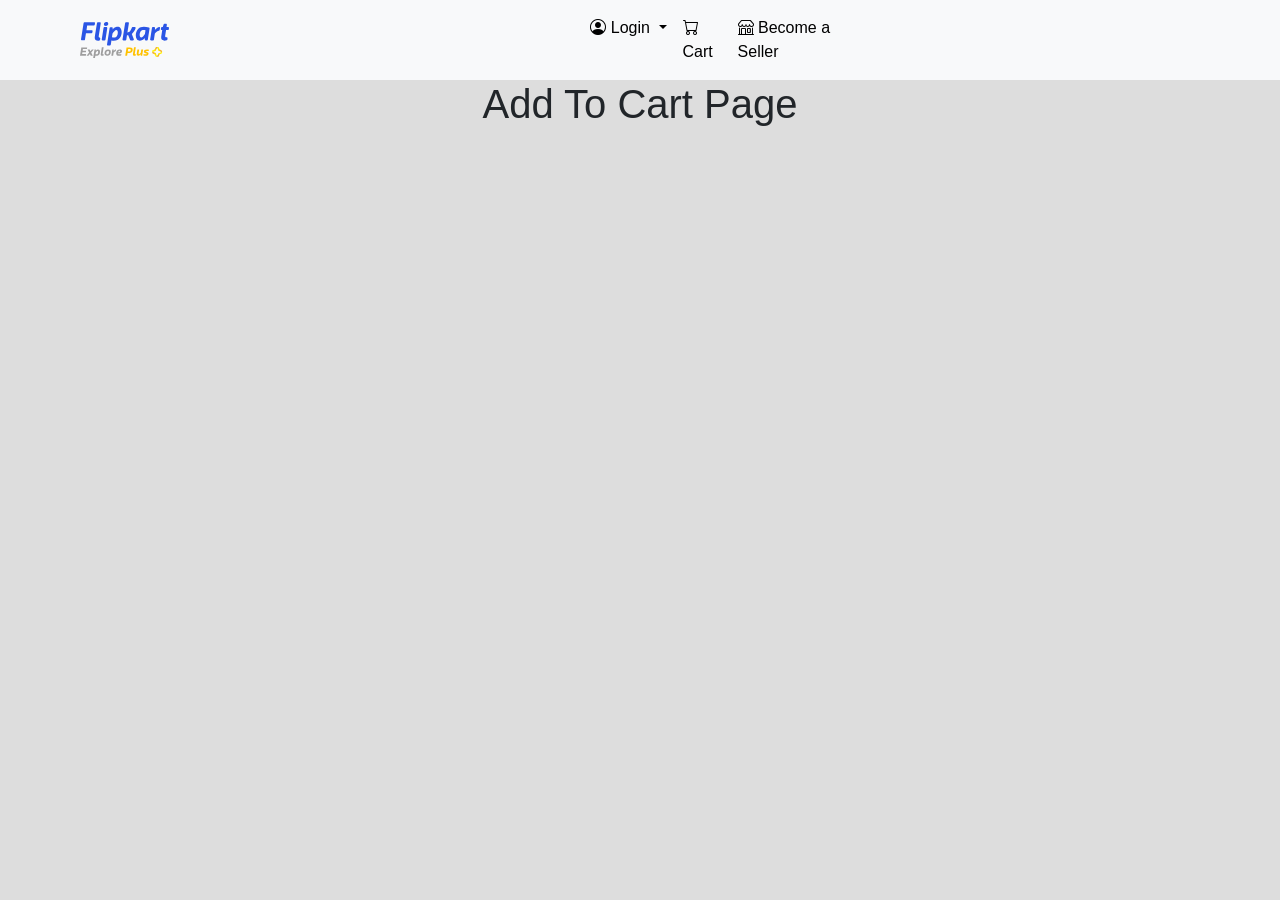
<file: cart.html>
<!DOCTYPE html>
<html lang="en">

<head>
    <meta charset="UTF-8">
    <meta name="viewport" content="width=device-width, initial-scale=1.0">
    <script src="https://cdn.jsdelivr.net/npm/bootstrap@5.0.2/dist/js/bootstrap.bundle.min.js"
        integrity="sha384-MrcW6ZMFYlzcLA8Nl+NtUVF0sA7MsXsP1UyJoMp4YLEuNSfAP+JcXn/tWtIaxVXM"
        crossorigin="anonymous"></script>
    <link href="https://cdn.jsdelivr.net/npm/bootstrap@5.0.2/dist/css/bootstrap.min.css" rel="stylesheet"
        integrity="sha384-EVSTQN3/azprG1Anm3QDgpJLIm9Nao0Yz1ztcQTwFspd3yD65VohhpuuCOmLASjC" crossorigin="anonymous">
    <link rel="stylesheet" href="https://cdnjs.cloudflare.com/ajax/libs/font-awesome/6.5.2/css/all.min.css"
        integrity="sha512-SnH5WK+bZxgPHs44uWIX+LLJAJ9/2PkPKZ5QiAj6Ta86w+fsb2TkcmfRyVX3pBnMFcV7oQPJkl9QevSCWr3W6A=="
        crossorigin="anonymous" referrerpolicy="no-referrer" />
    <link rel="stylesheet" href="https://cdn.jsdelivr.net/npm/bootstrap-icons@1.11.3/font/bootstrap-icons.min.css">
    <script src="https://cdnjs.cloudflare.com/ajax/libs/jquery/3.7.1/jquery.min.js"
        integrity="sha512-v2CJ7UaYy4JwqLDIrZUI/4hqeoQieOmAZNXBeQyjo21dadnwR+8ZaIJVT8EE2iyI61OV8e6M8PP2/4hpQINQ/g=="
        crossorigin="anonymous" referrerpolicy="no-referrer"></script>
    <title>cart page</title>
    <link rel="stylesheet" href="index.css">
</head>

<body>
    <nav class="navbar navbar-expand-lg navbar-light bg-light">
        <div class="container-fluid">
            <a href="#"><img src="./images/logo.svg" alt=""></a>
            <button class="navbar-toggler" type="button" data-bs-toggle="collapse"
                data-bs-target="#navbarSupportedContent" aria-controls="navbarSupportedContent" aria-expanded="false"
                aria-label="Toggle navigation">
                <span class="navbar-toggler-icon"></span>
            </button>
            <div class="collapse navbar-collapse" id="navbarSupportedContent">
                <ul class="navbar-nav m-auto mb-2 mb-lg-0 w-25">
                    <li class="nav-item dropdown">
                        <a class="nav-link dropdown-toggle active" href="" id="navbarDropdown" role="button"
                            data-bs-toggle="dropdown" aria-expanded="false">
                            <i class="bi bi-person-circle"></i> Login
                        </a>
                        <ul class="dropdown-menu overflow-hidden" aria-labelledby="navbarDropdown">
                            <li><a class="dropdown-item" href="./login.html"><i
                                        class="fa-regular fa-circle-user text-primary"></i> My Profie</a></li>
                            <li><a class="dropdown-item" href="#"><i class="fa-solid fa-plus text-primary"></i> Flipkart
                                    Plus Zone</a></li>
                            <li>
                                <hr class="dropdown-divider">
                            </li>
                            <li><a class="dropdown-item" href="#"><i class="fa-solid fa-box text-primary"></i>
                                    Orders</a></li>
                            <li><a class="dropdown-item" href="#"><i class="fa-regular fa-heart text-primary"></i>
                                    Wishlists</a></li>
                            <li><a class="dropdown-item" href="#"><i class="fa-solid fa-gift text-primary"></i>
                                    rewards</a></li>
                            <li><a class="dropdown-item" href="#"><i class="fa-solid fa-vr-cardboard text-primary"></i>
                                    Gift Cards</a></li>
                        </ul>
                    </li>
                    <li class="nav-item">
                        <a class="nav-link active" href="./cart.html"><i class="bi bi-cart"></i> Cart</a>
                    </li>
                    <li class="nav-item">
                        <a class="nav-link active" aria-current="page" href="#"><i class="bi bi-shop"></i> Become a
                            Seller</a>
                    </li>
                </ul>
                <!-- <form class="d-flex justify-content-center">
                    <input class="form-control me-2" type="search" placeholder="Search" aria-label="Search">
                    <button class="btn btn-outline-success" type="submit">Search</button>
                </form> -->
            </div>
        </div>
    </nav>
    <h1 class="text-center">Add To Cart Page</h1>
    <div class="add-to-cart d-flex flex-wrap justify-content-sm-center">

    </div>
    <script>
        window.addEventListener('load', () => {
            fetchData();
        })
        function fetchData() {
            fetch('https://flipkart-clone-be-mh7j.onrender.com/cart').then(e => e.json()).then(e => showData(e))
        }
        function showData(data) {
            let result = data.map(e => card(e.id, e.img, e.title, e.price))
            document.querySelector('.add-to-cart').innerHTML = result.join('')
        }
        function card(id, image, title, price) {
            let card = `
            <div class="card text-center mt-5 me-3" style="width: 18rem;">
                <img src="${image}" class="card-img-top" alt="...">
                <div class="card-body">
                  <h5 class="card-title">${title}</h5>
                  <p class="card-text">$ ${price}</p>
                  <a href="#" class="btn btn-primary" data-id=${id}>Delete</a>
                </div>
              </div>
            `
            return card
        }
        document.addEventListener('click', (e) => {
            if (e.target.classList.contains('btn')) {
                deltecart(e.target.dataset.id)
            }
        })
        function deltecart(id) {
            fetch(`https://flipkart-clone-be-mh7j.onrender.com/cart/${id}`, {
                method: 'DELETE',
            }).then(e => {
                if (e.ok) {
                    alert('deleted successfully')
                }
                else {
                    alert('failed to delete')
                }
            })
        }
    </script>
</body>

</html>
</file>
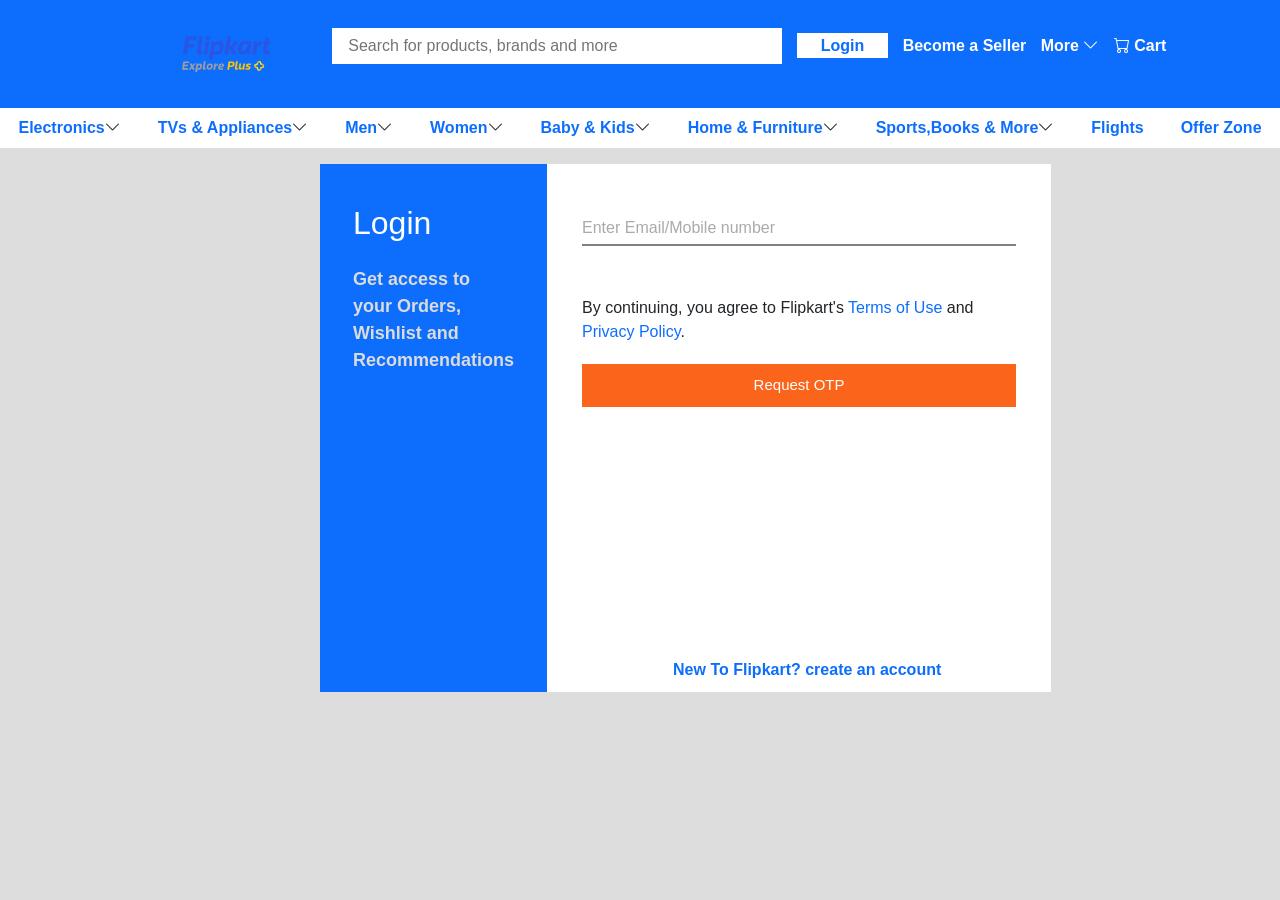
<file: login.html>
<!DOCTYPE html>
<html lang="en">
    <head>
        <meta charset="UTF-8">
        <meta name="viewport" content="width=device-width, initial-scale=1.0">
        <script src="https://cdn.jsdelivr.net/npm/bootstrap@5.0.2/dist/js/bootstrap.bundle.min.js" integrity="sha384-MrcW6ZMFYlzcLA8Nl+NtUVF0sA7MsXsP1UyJoMp4YLEuNSfAP+JcXn/tWtIaxVXM" crossorigin="anonymous"></script>
        <link href="https://cdn.jsdelivr.net/npm/bootstrap@5.0.2/dist/css/bootstrap.min.css" rel="stylesheet" integrity="sha384-EVSTQN3/azprG1Anm3QDgpJLIm9Nao0Yz1ztcQTwFspd3yD65VohhpuuCOmLASjC" crossorigin="anonymous">
        <link rel="stylesheet" href="https://cdnjs.cloudflare.com/ajax/libs/font-awesome/6.5.2/css/all.min.css" integrity="sha512-SnH5WK+bZxgPHs44uWIX+LLJAJ9/2PkPKZ5QiAj6Ta86w+fsb2TkcmfRyVX3pBnMFcV7oQPJkl9QevSCWr3W6A==" crossorigin="anonymous" referrerpolicy="no-referrer" />
        <link rel="stylesheet" href="https://cdn.jsdelivr.net/npm/bootstrap-icons@1.11.3/font/bootstrap-icons.min.css">
        <script src="https://cdnjs.cloudflare.com/ajax/libs/jquery/3.7.1/jquery.min.js" integrity="sha512-v2CJ7UaYy4JwqLDIrZUI/4hqeoQieOmAZNXBeQyjo21dadnwR+8ZaIJVT8EE2iyI61OV8e6M8PP2/4hpQINQ/g==" crossorigin="anonymous" referrerpolicy="no-referrer"></script>
        <title>Login Page</title>
        <link rel="stylesheet" href="login.css">
        <link rel="stylesheet" href="index.css">
    </head>
<body>
    <header class="bg-primary mb-md-3 mb-lg-0">
        <nav class=" d-flex justify-content-around m-auto align-items-center flex-sm-column flex-lg-row">
            <a href=""><img src="./images/logo.svg" alt=""></a>
            <ul class="w-75 d-flex align-items-center justify-content-between list-unstyled flex-sm-column flex-lg-row">
                <input type="text" placeholder="Search for products, brands and more" class="d-inline-block mt-sm-2 mb-sm-2">
                <li><span><a href="" class="bg-white pt-1 pb-1 ps-4 pe-4 text-primary"><b>Login</b></a></span>
                    <div class="login-info-child position-absolute bg-white">
                        <div class="lg-top d-flex justify-content-between p-2">
                          <h5>New Customer ?</h5>
                          <h5><a href="">Sign Up</a></h5>
                        </div>
                        <hr class="m-0">
                        <div class="p-3">
                          <span class="d-inline-block mb-2 p-1"><i class="fa-regular fa-circle-user text-primary"></i> <a href="">My Profile</a></span><br>
                          <span class="d-inline-block mb-2 p-2"><i class="fa-solid fa-plus text-primary"></i> <a href="">Flipkart Plus Zone</a></span><br>
                          <span class="d-inline-block mb-2 p-2"><i class="fa-solid fa-box text-primary"></i> <a href="">Orders</a></span><br>
                          <span class="d-inline-block mb-2 p-2"><i class="fa-regular fa-heart text-primary"></i> <a href="">Wishlists</a></span><br>
                          <span class="d-inline-block mb-2 p-2"><i class="fa-solid fa-gift text-primary"></i> <a href="">rewards</a></span><br>
                          <span class="p-2 d-inline-block"><i class="fa-solid fa-vr-cardboard text-primary"></i> <a href="">Gift Cards</a></span>
                        </div>
                      </div>
                </li>
                <li><span><a href=""><b>Become a Seller</b></a></span></li>
                <li><span><a href=""><b>More <i class="bi bi-chevron-down"></i></b></a></span></li>
                <li><span><a href=""><b><i class="bi bi-cart"></i> Cart</b></a></span></li>
            </ul>
        </nav>
        <!-- <nav class="navbar navbar-expand-lg navbar-light bg-light">
            <div class="container-fluid">
              <a href="#"><img src="./images/logo.svg" alt=""></a>
              <button class="navbar-toggler" type="button" data-bs-toggle="collapse" data-bs-target="#navbarSupportedContent" aria-controls="navbarSupportedContent" aria-expanded="false" aria-label="Toggle navigation">
                <span class="navbar-toggler-icon"></span>
              </button>
              <div class="collapse navbar-collapse" id="navbarSupportedContent">
                <ul class="navbar-nav m-auto mb-2 mb-lg-0 w-25">
                  <li class="nav-item dropdown">
                    <a class="nav-link dropdown-toggle active" href="" id="navbarDropdown" role="button" data-bs-toggle="dropdown" aria-expanded="false">
                      <i class="bi bi-person-circle"></i> Login
                    </a>
                    <ul class="dropdown-menu" aria-labelledby="navbarDropdown">
                      <li><a class="dropdown-item" href="./login.html"><i class="fa-regular fa-circle-user text-primary"></i> My Profie</a></li>
                      <li><a class="dropdown-item" href="#"><i class="fa-solid fa-plus text-primary"></i> Flipkart Plus Zone</a></li>
                      <li><hr class="dropdown-divider"></li>
                      <li><a class="dropdown-item" href="#"><i class="fa-solid fa-box text-primary"></i> Orders</a></li>
                      <li><a class="dropdown-item" href="#"><i class="fa-regular fa-heart text-primary"></i> Wishlists</a></li>
                      <li><a class="dropdown-item" href="#"><i class="fa-solid fa-gift text-primary"></i> rewards</a></li>
                      <li><a class="dropdown-item" href="#"><i class="fa-solid fa-vr-cardboard text-primary"></i> Gift Cards</a></li>
                    </ul>
                  </li>
                  <li class="nav-item">
                    <a class="nav-link active" href="#"><i class="bi bi-cart"></i> Cart</a>
                  </li>
                  <li class="nav-item">
                    <a class="nav-link active" aria-current="page" href="#"><i class="bi bi-shop"></i> Become a Seller</a>
                  </li>
                </ul>
                <form class="d-flex justify-content-center">
                  <input class="form-control me-2" type="search" placeholder="Search" aria-label="Search">
                  <button class="btn btn-outline-success" type="submit">Search</button>
                </form>
              </div>
            </div>
          </nav> -->
    </header>
    <ul class="list-unstyled d-lg-flex justify-content-around bg-white pt-2 pb-2 tp-nav align-items-center d-sm-none">
        <li><a href=""><b>Electronics</b></a><i class="bi bi-chevron-down"></i></li>
        <li><a href=""><b>TVs & Appliances</b></a><i class="bi bi-chevron-down"></i></li>
        <li><a href=""><b>Men</b></a><i class="bi bi-chevron-down"></i></li>
        <li><a href=""><b>Women</b></a><i class="bi bi-chevron-down"></i></li>
        <li><a href=""><b>Baby & Kids</b></a><i class="bi bi-chevron-down"></i></li>
        <li><a href=""><b>Home & Furniture</b></a><i class="bi bi-chevron-down"></i></li>
        <li><a href=""><b>Sports,Books & More</b></a><i class="bi bi-chevron-down"></i></li>
        <li><a href=""><b>Flights</b></a></li>
        <li><a href=""><b>Offer Zone</b></a></li>
    </ul>

    <form action="" class="d-flex w-50 m-lg-auto flex-sm-column flex-lg-row mt-sm-4 ms-sm-5 m-md-auto">
        <div class="form-1 bg-primary d-sm-none d-lg-block">
            <h2 class="text-white">Login</h2>
            <p class="mt-4"><b>Get access to your Orders,<br> Wishlist and Recommendations</b></p>
        </div>
        <div class="form-2 bg-white m-sm-0 m-md-0">
            <input type="text">
            <span id="nError"></span>
            <span class="fs-6">Enter Email/Mobile number</span>
            <span class="fs-6">By continuing, you agree to Flipkart's <a href="">Terms of Use</a> and <a href="">Privacy Policy</a>.</span>
            <button>Request OTP</button>
            <a href="" class="text-center position-absolute"><b>New To Flipkart? create an account</b></a>
        </div>
    </form>
    <script> 
        $(document).ready(()=>{
            $('.form-2 input').focus(()=>{
                $('.form-2 span:nth-child(3)').css('top','30px')
            })
            $('.form-2 input').focusout(()=>{
                if($('.form-2 input').val()=='')
                {
                    $('.form-2 span:nth-child(3)').css('top','52px');
                }else{
                    $('.form-2 span:nth-child(3)').css('top','30px')
                }
            })
            $('form').submit((e)=>{
                e.preventDefault();
                if(!$('.form-2 input').val()){
                    $('.form-2 input').css('border-bottom','1px solid red')
                    $('#nError').text('Please enter a Valid Email Id/Mobile Number')}
                else{
                    $('#nError').text('')
                    $('.form-2 input').css('border-bottom','1px solid grey')
                }
            })
        })
    </script>
</body>
</html>
</file>
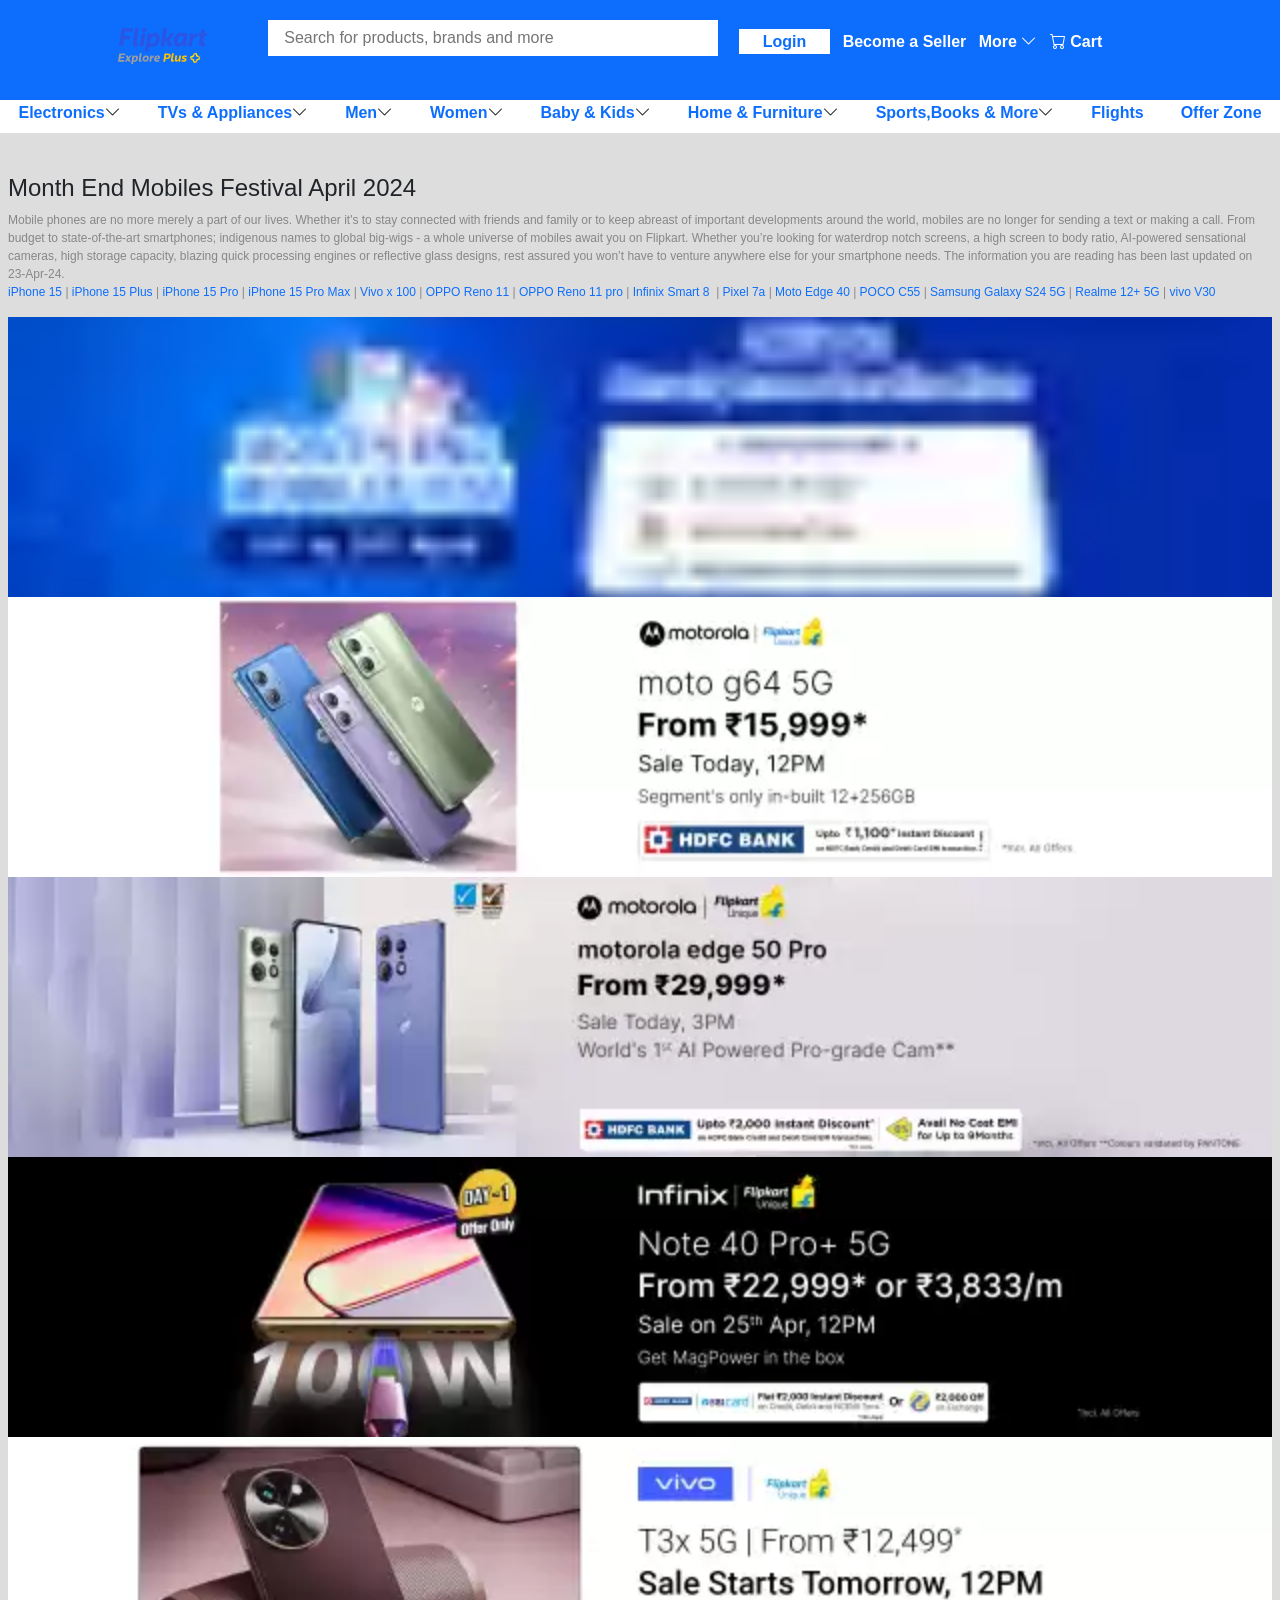
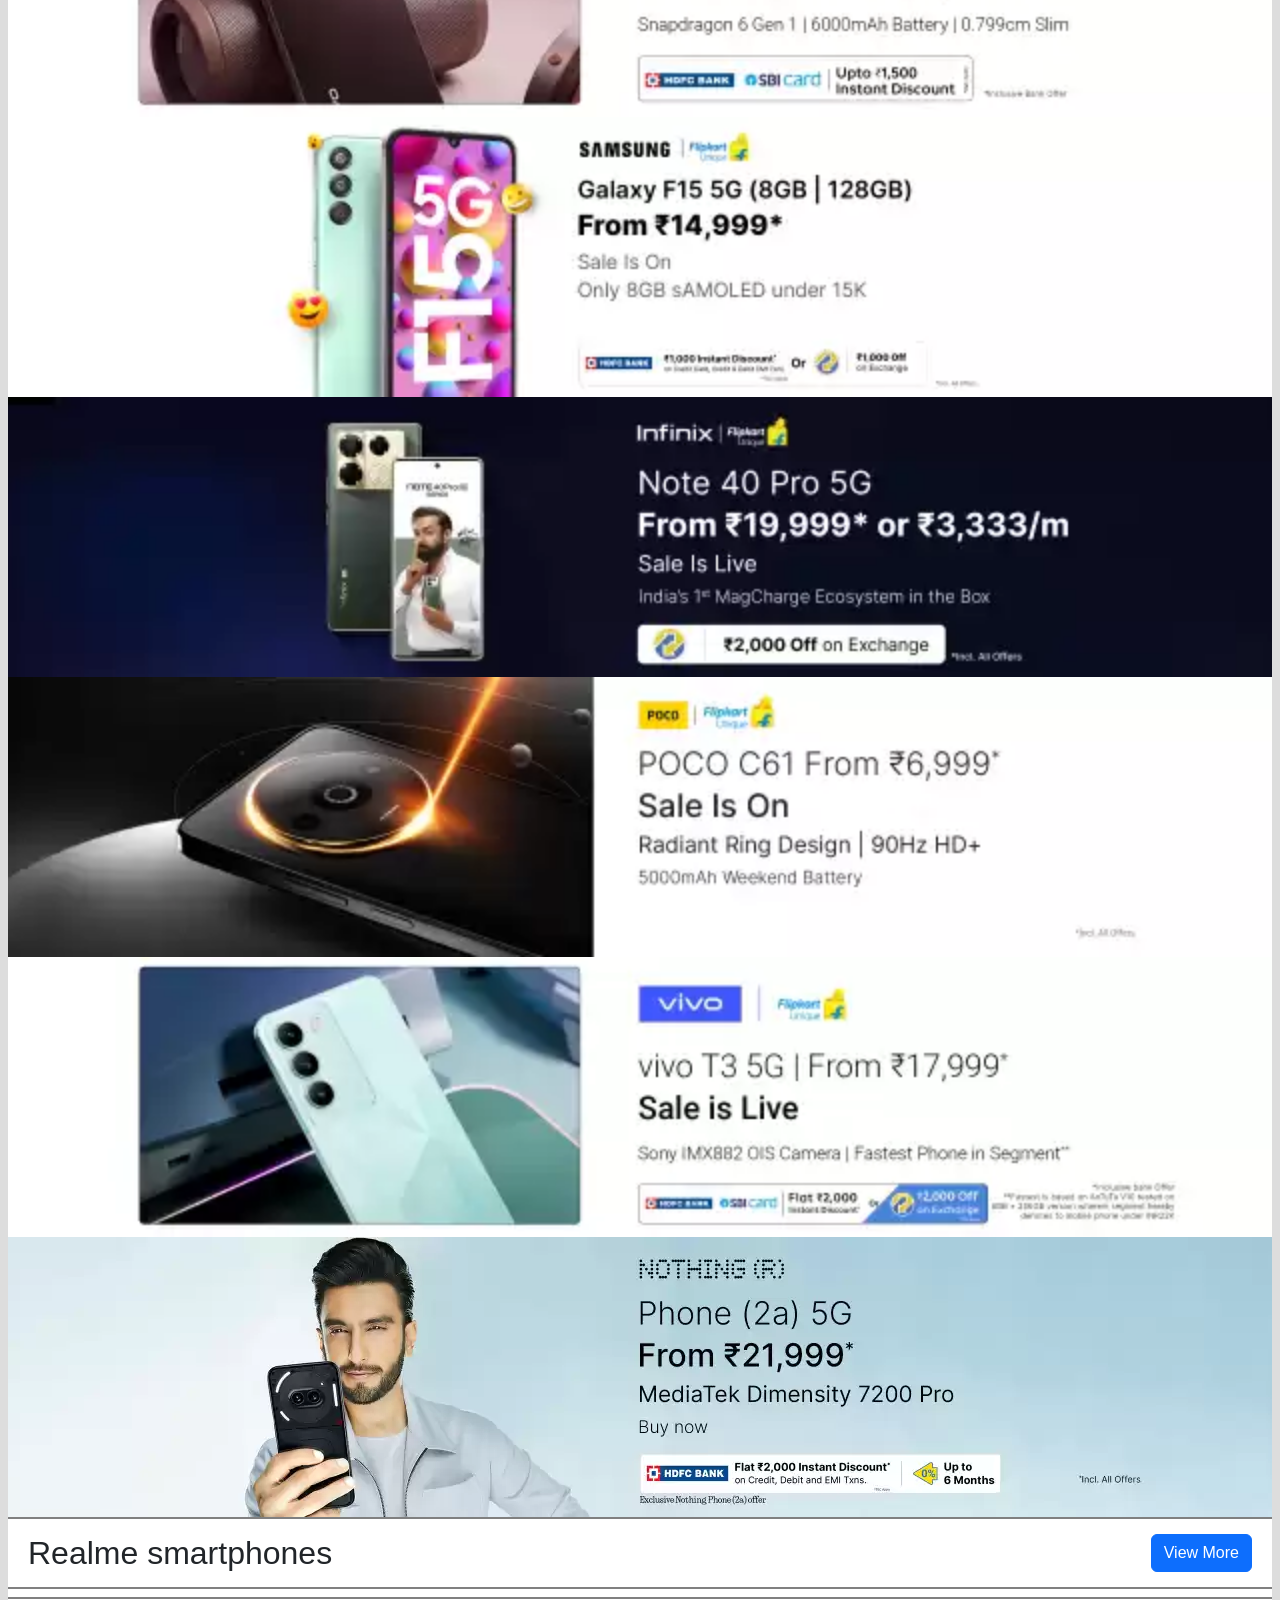
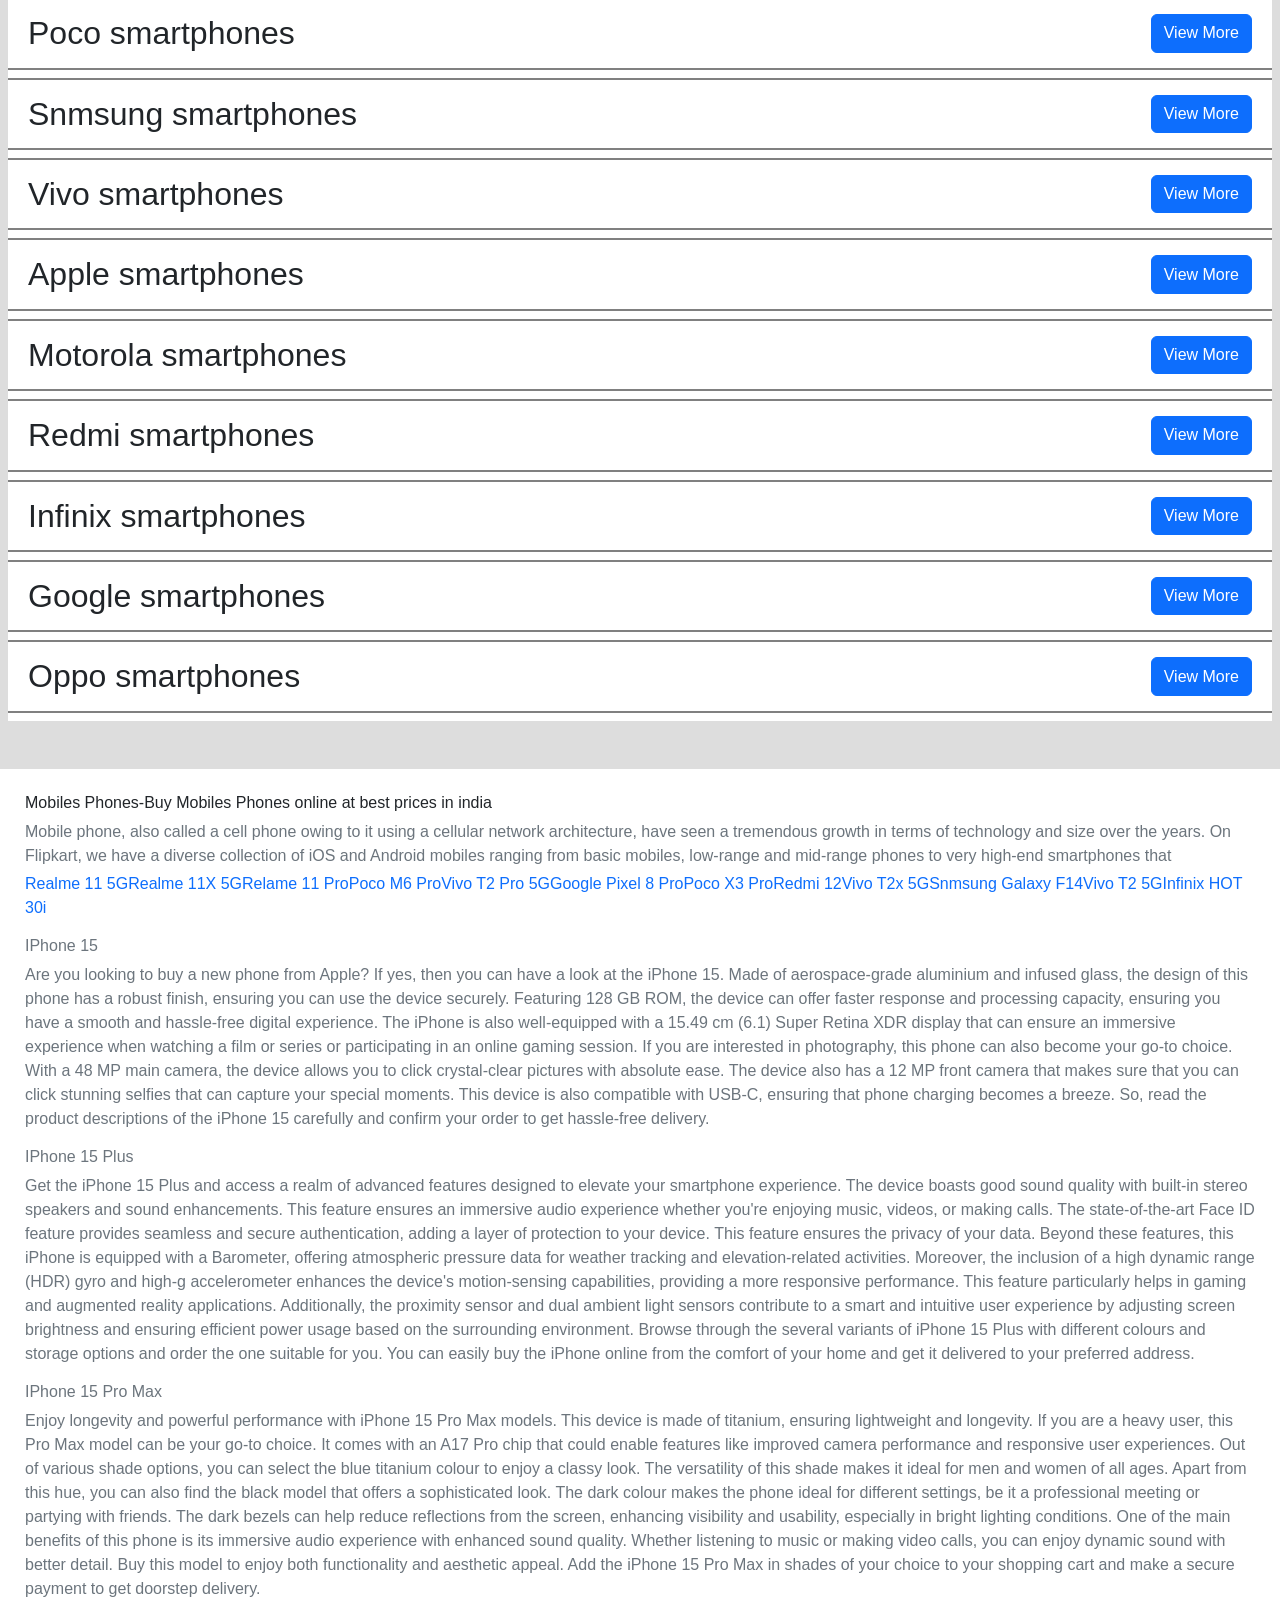
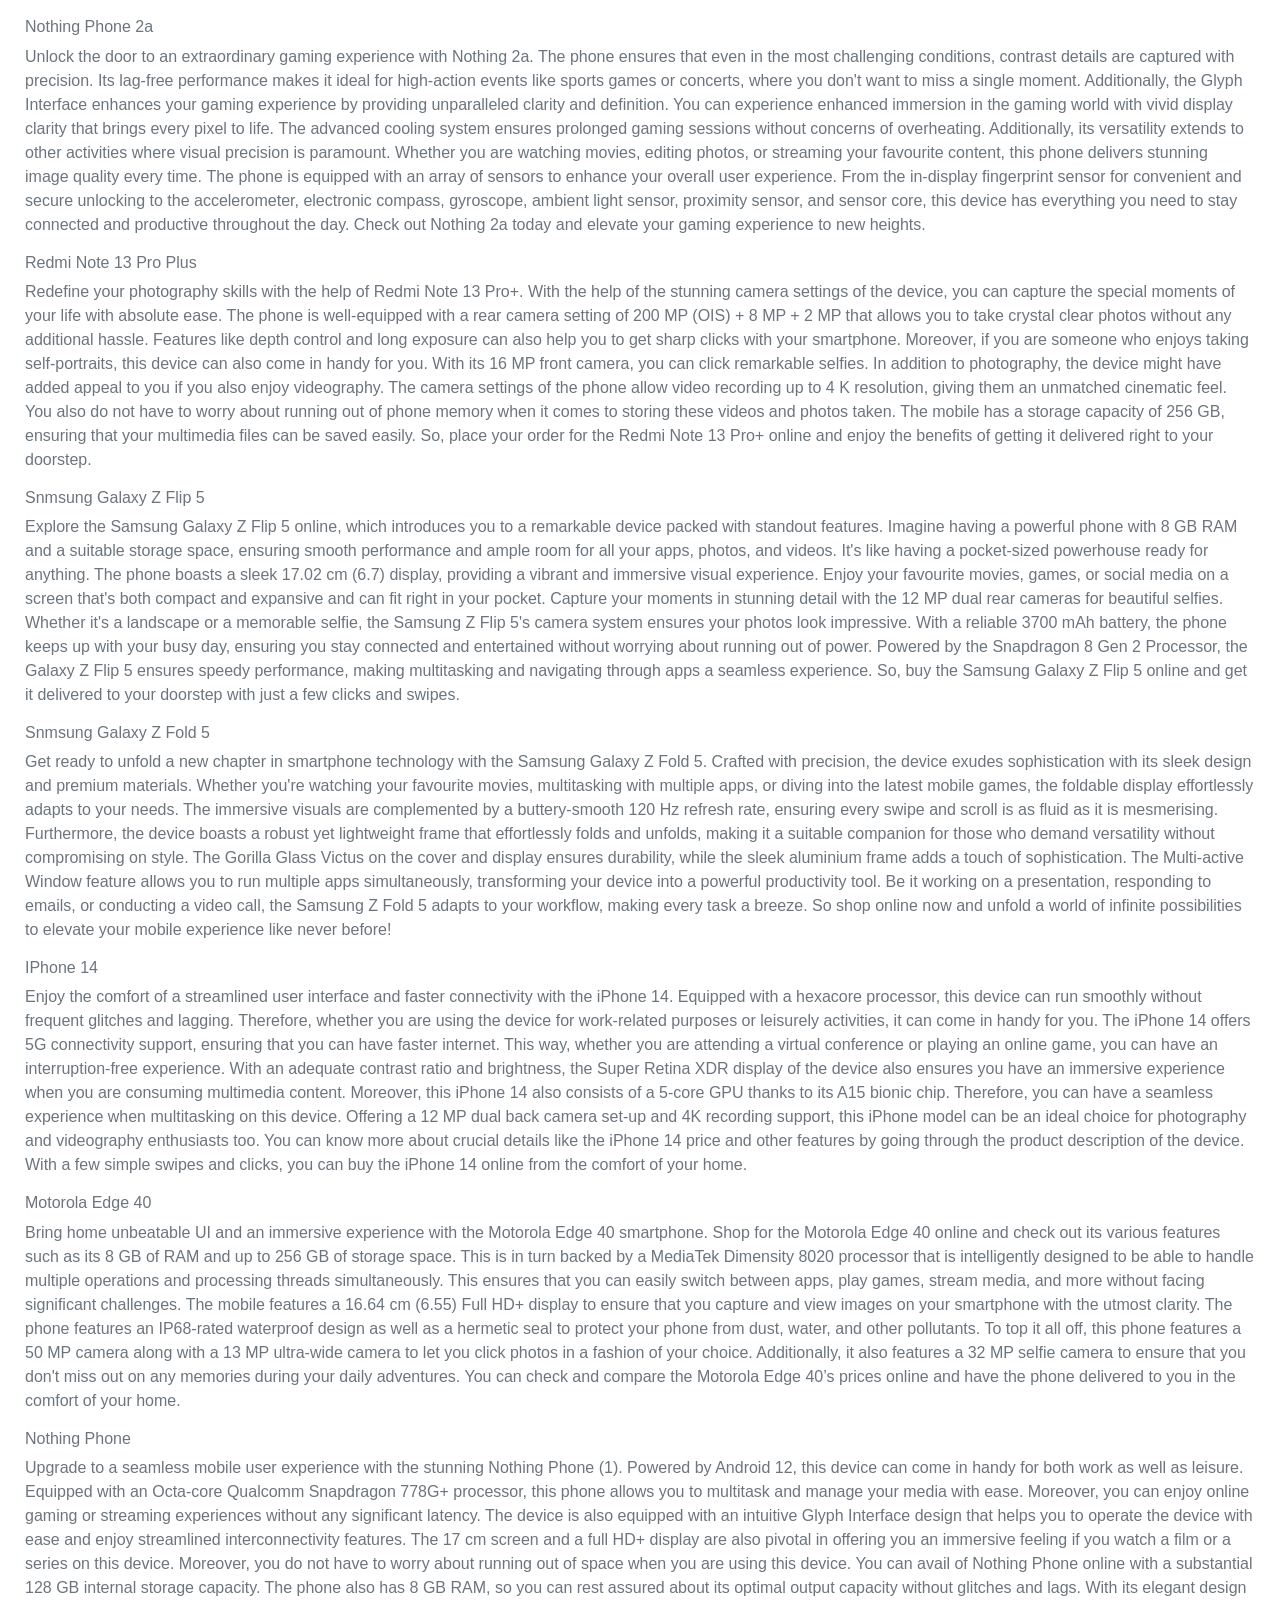
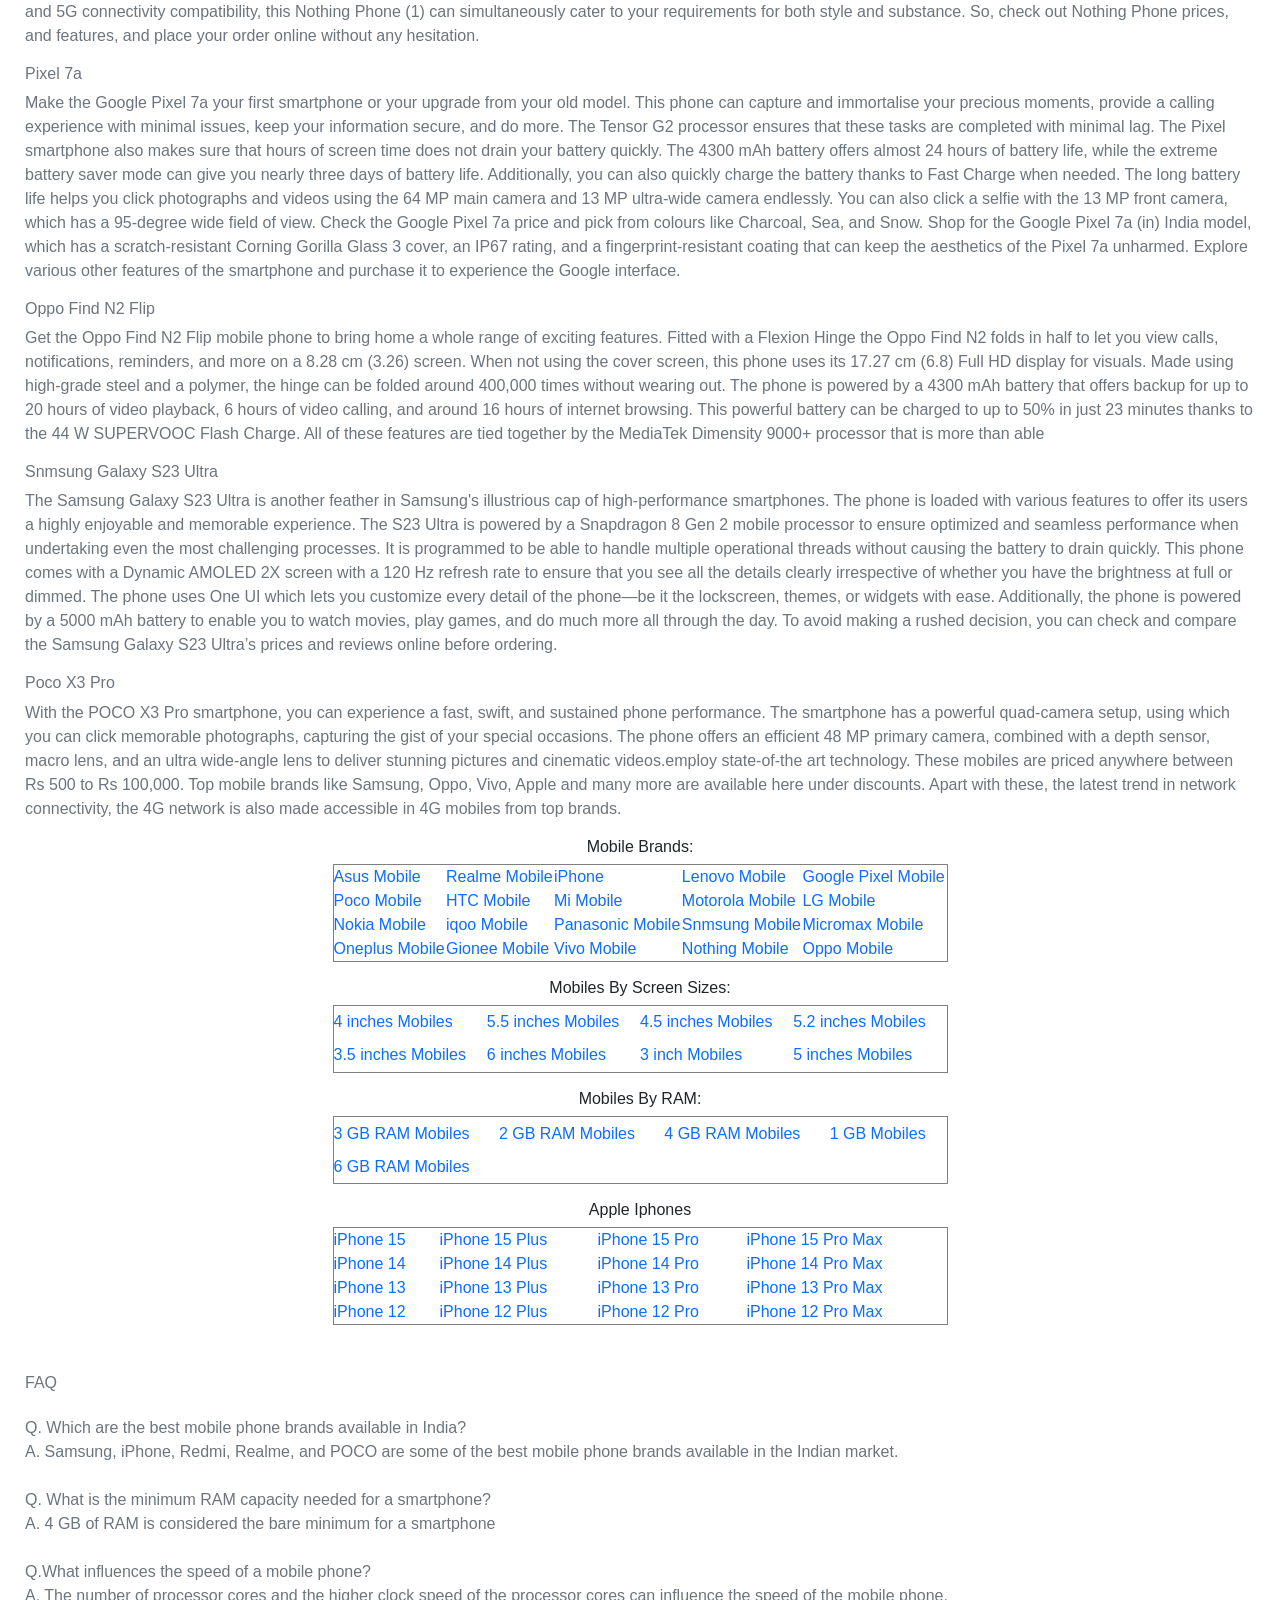
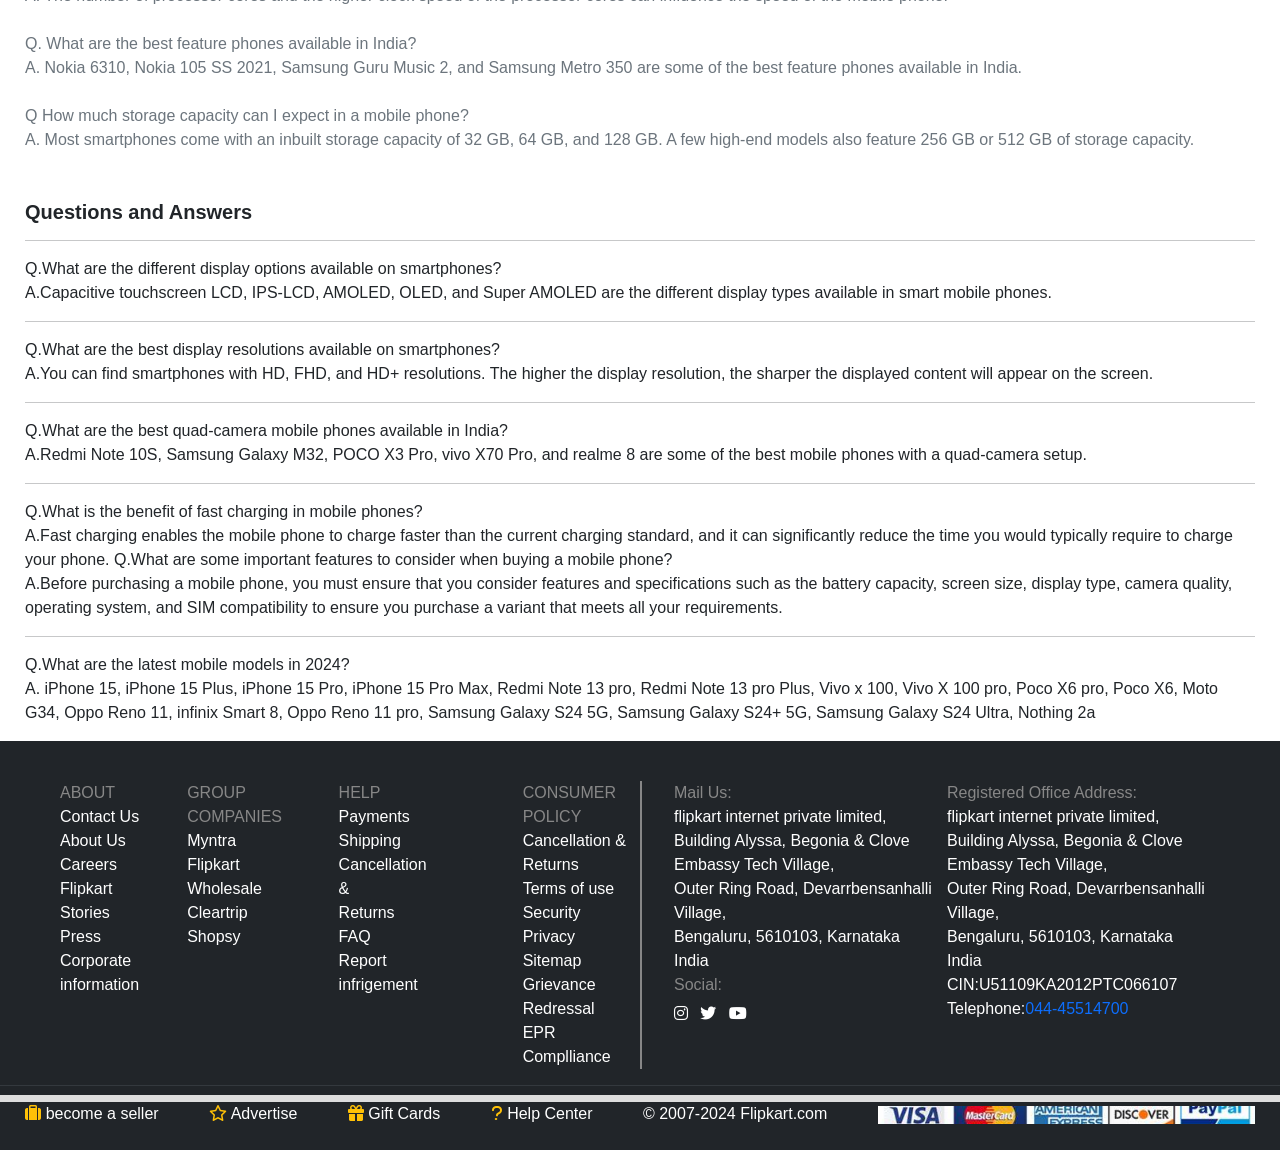
<file: mobiles.html>
<!DOCTYPE html>
<html lang="en">
    <head>
        <meta charset="UTF-8">
        <meta name="viewport" content="width=device-width, initial-scale=1.0">
        <script src="https://cdn.jsdelivr.net/npm/bootstrap@5.0.2/dist/js/bootstrap.bundle.min.js" integrity="sha384-MrcW6ZMFYlzcLA8Nl+NtUVF0sA7MsXsP1UyJoMp4YLEuNSfAP+JcXn/tWtIaxVXM" crossorigin="anonymous"></script>
        <link href="https://cdn.jsdelivr.net/npm/bootstrap@5.0.2/dist/css/bootstrap.min.css" rel="stylesheet" integrity="sha384-EVSTQN3/azprG1Anm3QDgpJLIm9Nao0Yz1ztcQTwFspd3yD65VohhpuuCOmLASjC" crossorigin="anonymous">
        <link rel="stylesheet" href="https://cdnjs.cloudflare.com/ajax/libs/font-awesome/6.5.2/css/all.min.css" integrity="sha512-SnH5WK+bZxgPHs44uWIX+LLJAJ9/2PkPKZ5QiAj6Ta86w+fsb2TkcmfRyVX3pBnMFcV7oQPJkl9QevSCWr3W6A==" crossorigin="anonymous" referrerpolicy="no-referrer" />
        <link rel="stylesheet" href="https://cdn.jsdelivr.net/npm/bootstrap-icons@1.11.3/font/bootstrap-icons.min.css">
        <script src="https://cdnjs.cloudflare.com/ajax/libs/jquery/3.7.1/jquery.min.js" integrity="sha512-v2CJ7UaYy4JwqLDIrZUI/4hqeoQieOmAZNXBeQyjo21dadnwR+8ZaIJVT8EE2iyI61OV8e6M8PP2/4hpQINQ/g==" crossorigin="anonymous" referrerpolicy="no-referrer"></script>
        <title>Mobile Page</title>
        <link rel="stylesheet" href="login.css">
        <link rel="stylesheet" href="index.css">
    </head>
<body>
    <header class="bg-primary position-fixed top-0 w-100">
        <nav class=" d-flex justify-content-around m-auto align-items-center flex-sm-wrap m-md-0 ">
            <a href="" class="d-lg-inline-block mb-sm-2 d-md-none"><img src="./images/logo.svg" alt=""></a>
            <ul class="w-75 d-flex align-items-center justify-content-between list-unstyled flex-sm-column flex-md-row">
                <input type="text" placeholder="Search for products, brands and more" class='d-inline-block mb-sm-2'>
                <li class="ms-md-2"><span><a href="" class="bg-white pt-1 pb-1 ps-4 pe-4 text-primary"><b>Login</b></a></span>
                    <div class="login-info-child position-absolute bg-white">
                        <div class="lg-top d-flex justify-content-between p-2">
                          <h5>New Customer ?</h5>
                          <h5><a href="">Sign Up</a></h5>
                        </div>
                        <hr class="m-0">
                        <div class="p-3">
                          <span class="d-inline-block mb-2 p-1"><i class="fa-regular fa-circle-user text-primary"></i> <a href="">My Profile</a></span><br>
                          <span class="d-inline-block mb-2 p-2"><i class="fa-solid fa-plus text-primary"></i> <a href="">Flipkart Plus Zone</a></span><br>
                          <span class="d-inline-block mb-2 p-2"><i class="fa-solid fa-box text-primary"></i> <a href="">Orders</a></span><br>
                          <span class="d-inline-block mb-2 p-2"><i class="fa-regular fa-heart text-primary"></i> <a href="">Wishlists</a></span><br>
                          <span class="d-inline-block mb-2 p-2"><i class="fa-solid fa-gift text-primary"></i> <a href="">rewards</a></span><br>
                          <span class="p-2 d-inline-block"><i class="fa-solid fa-vr-cardboard text-primary"></i> <a href="">Gift Cards</a></span>
                        </div>
                      </div>
                </li>
                <li class="d-sm-none d-lg-block"><span><a href=""><b>Become a Seller</b></a></span></li>
                <li class="d-sm-none d-lg-block"><span><a href=""><b>More <i class="bi bi-chevron-down"></i></b></a></span></li>
                <li class="d-sm-none d-lg-block"><span><a href="./cart.html"><b><i class="bi bi-cart"></i> Cart</b></a></span></li>
            </ul>
        </nav>
    </header>
    <ul id="outer" class="list-unstyled d-flex justify-content-around bg-white pt-2 pb-2 tp-nav align-items-center position-absolute w-100 flex-sm-wrap">
        <li><a href=""><b>Electronics</b></a><i class="bi bi-chevron-down"></i></li>
        <li><a href=""><b>TVs & Appliances</b></a><i class="bi bi-chevron-down"></i></li>
        <li><a href=""><b>Men</b></a><i class="bi bi-chevron-down"></i></li>
        <li><a href=""><b>Women</b></a><i class="bi bi-chevron-down"></i></li>
        <li><a href=""><b>Baby & Kids</b></a><i class="bi bi-chevron-down"></i></li>
        <li class="d-sm-none d-lg-flex"><a href=""><b>Home & Furniture</b></a><i class="bi bi-chevron-down"></i></li>
        <li class="d-sm-none d-lg-flex"><a href=""><b>Sports,Books & More</b></a><i class="bi bi-chevron-down"></i></li>
        <li class="d-sm-none d-lg-flex"><a href=""><b>Flights</b></a></li>
        <li class="d-sm-none d-lg-flex"><a href=""><b>Offer Zone</b></a></li>
    </ul>
    <main>
        <h4 class="pt-sm-2 mt-sm-3">Month End Mobiles Festival April 2024</h4>
        <div class="content">
            <p class="m-0"><span>Mobile phones are no more merely a part of our lives. Whether it's to stay connected with friends and family or to keep abreast of important developments around the world, mobiles are no longer for sending a text or making a call. From budget to state-of-the-art smartphones; indigenous names to global big-wigs - a whole universe of mobiles await you on Flipkart. Whether you’re looking for waterdrop notch screens, a high screen to body ratio, AI-powered sensational cameras, high storage capacity, blazing quick processing engines or reflective glass designs, rest assured you won’t have to venture anywhere else for your smartphone&nbsp;</span><span>needs. The&nbsp;information you are reading has been last updated on 23-Apr-24.&nbsp;</span></p>
            <p><a href="/apple-iphone-15-black-128-gb/p/itm6ac6485515ae4">iPhone 15</a> | <a href="/apple-iphone-15-plus-blue-128-gb/p/itm4022c14383050">iPhone 15 Plus</a> | <a href="/apple-iphone-15-pro-black-titanium-128-gb/p/itm96f61fdd7e604">iPhone 15 Pro</a> | <a href="/apple-iphone-15-pro-max-blue-titanium-256-gb/p/itm4a0093df4a3d7">iPhone 15 Pro Max</a> | <a href="/vivo-x100-asteroid-black-256-gb/p/itm60fe0113c39cb">Vivo x 100</a>&nbsp;| <a href="/oppo-reno-11-5g-wave-green-128-gb/p/itm12beb0da508b1">OPPO Reno 11</a>&nbsp;| <a href="/oppo-reno-11-pro-5g-pearl-white-256-gb/p/itm18c5d66bdfaa4">OPPO Reno 11 pro</a> | <a href="/infinix-smart-8-rainbow-blue-64-gb/p/itmb5696a34ad441">Infinix Smart 8</a>&nbsp;&nbsp;| <a href="/google-pixel-7a-sea-128-gb/p/itmb4d7b100b1a4d">Pixel 7a</a>&nbsp;| <a href="/motorola-edge-40-jet-black-256-gb/p/itmbe5b18bf1f229">Moto Edge 40</a>&nbsp;| <a href="/poco-c55-cool-blue-64-gb/p/itm166c52f5d5dc0">POCO C55</a>&nbsp;| <a href="/samsung-galaxy-s24-5g-amber-yellow-256-gb/p/itmebc700bb8d159">Samsung Galaxy S24 5G</a>&nbsp;| <a href="/realme-12-5g-navigator-beige-128-gb/p/itmaf084e49c78e2">Realme 12+  5G</a>&nbsp;| <a href="/vivo-v30-5g-peacock-green-256-gb/p/itme3a94b78a025f">vivo V30</a></p>
        </div>
        <div class="ps-images">   
            <!-- here we insert image with js -->
        </div>
        <div class="realme-ph bg-white text-center">
            <h2 class="d-flex align-itmes-center justify-content-between">Realme smartphones <button type="button" class="btn btn-primary">View More</button></h2>
            <div class="realme d-flex justify-content-between w-100 flex-sm-wrap">
                <!-- <div class="phone-box">
                    <img src="./images/realme1.webp" alt=""><br>
                    <span>Realme C51 (Mint Green 64 gb)<br> <span class="badge bg-success">4.3</span> <span class="text-secondary">(78,833)</span><br> $8,699 <span class="text-secondary line-through"> $10,999</span>   <span class="text-success fs-8">20%off</span></span>
                </div>
                <div class="phone-box">
                    <img src="./images/realme2.webp" alt=""><br>
                    <span>Realme C53 (Champion Gold 128 gb)<br> <span class="badge bg-success">4.4</span> <span class="text-secondary">(1,18,06)</span><br> $9,499 <span class="text-secondary line-through"> $13,999</span>  <span class="text-success fs-8">32%off</span></span>
                </div>
                <div class="phone-box">
                    <img src="./images/realme3.webp" alt=""><br>
                    <span>Realme C55 (Rainforest,64 gb)<br> <span class="badge bg-success">4.3</span> <span class="text-secondary">(18,109)</span><br> $8,999 <span class="text-secondary line-through"> $13,999</span>   <span class="text-success fs-8">35%off</span></span>
                </div>
                <div class="phone-box">
                    <img src="./images/realme4.webp" alt=""><br>
                    <span>Realme 12 5G (Twilight purple,128 gb)<br> <span class="badge bg-success">4.4</span> <span class="text-secondary">(4,269)</span><br> $16,999 <span class="text-secondary line-through"> $19,999</span>   <span class="text-success fs-8">15%off</span></span>
                </div>
                <div class="phone-box">
                    <img src="./images/realme5.webp" alt=""><br>
                    <span>Realme C51 (Carbon black 64 gb)<br> <span class="badge bg-success">4.3</span> <span class="text-secondary">(78,833)</span><br> $8,699 <span class="text-secondary line-through"> $10,999</span>   <span class="text-success fs-8">20%off</span></span>
                </div>
                <div class="phone-box">
                    <img src="./images/realme3.webp" alt=""><br>
                    <span>Realme C53 (Champion Gold, 128 gb)<br> <span class="badge bg-success">4.3</span> <span class="text-secondary">(21,092)</span><br> $8,999 <span class="text-secondary line-through"> $11,999</span>   <span class="text-success fs-8">25%off</span></span>
                </div> -->
            </div>
        </div>
        <div class="realme-ph bg-white text-center">
            <h2 class="d-flex align-itmes-center justify-content-between">Poco smartphones <button type="button" class="btn btn-primary">View More</button></h2>
            <div class="poco d-flex justify-content-between w-100 flex-sm-wrap">
                <!-- <div class="phone-box">
                    <img src="./images/poco1.webp" alt=""><br>
                    <span>Poco M6 Pro 5G (Forest Green, 128 GB)<br> <span class="badge bg-success">4.3</span> <span class="text-secondary">(64,358)</span><br> $9,999 <span class="text-secondary line-through"> $15,999</span>   <span class="text-success fs-8">37%off</span></span>
                </div>
                <div class="phone-box">
                    <img src="./images/poco2.webp" alt=""><br>
                    <span>Poco M6 5G - (Polaris Green, 128 GB)<br> <span class="badge bg-success">4.3</span> <span class="text-secondary">(17,653)</span><br> $8,599 <span class="text-secondary line-through"> $12,999</span>   <span class="text-success fs-8">33%off</span></span>
                </div>
                <div class="phone-box">
                    <img src="./images/poco3.webp" alt=""><br>
                    <span>Realme C61 (Ethereal Blue 64 gb)<br> <span class="badge bg-success">4.3</span> <span class="text-secondary">(713)</span><br> $6,999 <span class="text-secondary line-through"> $10,999</span>   <span class="text-success fs-8">22%off</span></span>
                </div>
                <div class="phone-box">
                    <img src="./images/poco4.webp" alt=""><br>
                    <span>Poco M6 5G (Mint Green 64 gb)<br> <span class="badge bg-success">4.3</span> <span class="text-secondary">(78,833)</span><br> $8,699 <span class="text-secondary line-through"> $10,999</span>   <span class="text-success fs-8">20%off</span></span>
                </div>
                <div class="phone-box">
                    <img src="./images/poco5.webp" alt=""><br>
                    <span>Poco x6 5G (Mint Green 64 gb)<br> <span class="badge bg-success">4.3</span> <span class="text-secondary">(78,833)</span><br> $8,699 <span class="text-secondary line-through"> $10,999</span>   <span class="text-success fs-8">20%off</span></span>
                </div>
                <div class="phone-box">
                    <img src="./images/poco6.webp" alt=""><br>
                    <span>Poco M6 5G (Mint Green 64 gb)<br> <span class="badge bg-success">4.3</span> <span class="text-secondary">(78,833)</span><br> $8,699 <span class="text-secondary line-through"> $10,999</span>   <span class="text-success fs-8">20%off</span></span>
                </div> -->
            </div>
        </div>
        <div class="realme-ph bg-white text-center">
            <h2 class="d-flex align-itmes-center justify-content-between">Snmsung smartphones <button type="button" class="btn btn-primary">View More</button></h2>
            <div class="snmsung d-flex justify-content-between w-100 flex-sm-wrap">
                <!-- <div class="phone-box">
                    <img src="./images/sn1.webp" alt=""><br>
                    <span>Snmsung Galaxy F54 5G (Forest Green, 128 GB)<br> <span class="badge bg-success">4.3</span> <span class="text-secondary">(64,358)</span><br> $9,999 <span class="text-secondary line-through"> $15,999</span>   <span class="text-success fs-8">37%off</span></span>
                </div>
                <div class="phone-box">
                    <img src="./images/sn2.webp" alt=""><br>
                    <span>Snmsung Galaxy F54 5G (Forest Green, 128 GB)<br> <span class="badge bg-success">4.3</span> <span class="text-secondary">(64,358)</span><br> $9,999 <span class="text-secondary line-through"> $15,999</span>   <span class="text-success fs-8">37%off</span></span>
                </div>
                <div class="phone-box">
                    <img src="./images/sn3.webp" alt=""><br>
                    <span>Snmsung Galaxy F14 5G (Forest Green, 128 GB)<br> <span class="badge bg-success">4.3</span> <span class="text-secondary">(64,358)</span><br> $9,999 <span class="text-secondary line-through"> $15,999</span>   <span class="text-success fs-8">37%off</span></span>
                </div>
                <div class="phone-box">
                    <img src="./images/sn4.webp" alt=""><br>
                    <span>Snmsung Galaxy F04 5G (Forest Green, 128 GB)<br> <span class="badge bg-success">4.3</span> <span class="text-secondary">(64,358)</span><br> $9,999 <span class="text-secondary line-through"> $15,999</span>   <span class="text-success fs-8">37%off</span></span>
                </div>
                <div class="phone-box">
                    <img src="./images/sn5.webp" alt=""><br>
                    <span>Snmsung Galaxy F15 5G (Forest Green, 128 GB)<br> <span class="badge bg-success">4.3</span> <span class="text-secondary">(64,358)</span><br> $9,999 <span class="text-secondary line-through"> $15,999</span>   <span class="text-success fs-8">37%off</span></span>
                </div>
                <div class="phone-box">
                    <img src="./images/sn6.webp" alt=""><br>
                    <span>Snmsung Galaxy F15 5G (Forest Green, 128 GB)<br> <span class="badge bg-success">4.3</span> <span class="text-secondary">(64,358)</span><br> $9,999 <span class="text-secondary line-through"> $15,999</span>   <span class="text-success fs-8">37%off</span></span>
                </div> -->
            </div>
        </div>
        <div class="realme-ph bg-white text-center">
            <h2 class="d-flex align-itmes-center justify-content-between">Vivo smartphones <button type="button" class="btn btn-primary">View More</button></h2>
            <div class="vivo d-flex justify-content-between w-100 flex-sm-wrap">
                <!-- <div class="phone-box">
                    <img src="./images/vi1.webp" alt=""><br>
                     <span>Vivo T2x 5G (Forest Green, 128 GB)<br> <span class="badge bg-success">4.3</span> <span class="text-secondary">(64,358)</span><br> $9,999 <span class="text-secondary line-through"> $15,999</span>   <span class="text-success fs-8">37%off</span></span>
                </div>
                <div class="phone-box">
                    <img src="./images/vi2.webp" alt=""><br>
                    <span>Vivo T2x 5G (Forest Green, 128 GB)<br> <span class="badge bg-success">4.3</span> <span class="text-secondary">(64,358)</span><br> $9,999 <span class="text-secondary line-through"> $15,999</span>   <span class="text-success fs-8">37%off</span></span>
                </div>
                <div class="phone-box">
                    <a href="./mbAbout.html"><img src="./images/vi3.webp" alt=""></a><br>
                    <span>Vivo T2 Pro 5G (Forest Green, 128 GB)<br> <span class="badge bg-success">4.3</span> <span class="text-secondary">(64,358)</span><br> $9,999 <span class="text-secondary line-through"> $15,999</span>   <span class="text-success fs-8">37%off</span></span>
                </div>
                <div class="phone-box">
                    <img src="./images/vi4.webp" alt=""><br>
                    <span>Vivo T2x 5G (Forest Green, 128 GB)<br> <span class="badge bg-success">4.3</span> <span class="text-secondary">(64,358)</span><br> $9,999 <span class="text-secondary line-through"> $15,999</span>   <span class="text-success fs-8">37%off</span></span>
                </div>
                <div class="phone-box">
                    <img src="./images/vi6.webp" alt=""><br>
                    <span>Vivo T2x 5G (Forest Green, 128 GB)<br> <span class="badge bg-success">4.3</span> <span class="text-secondary">(64,358)</span><br> $9,999 <span class="text-secondary line-through"> $15,999</span>   <span class="text-success fs-8">37%off</span></span>
                </div>
                <div class="phone-box">
                    <img src="./images/vi4.webp" alt=""><br>
                    <span>Vivo T2x 5G (Forest Green, 128 GB)<br> <span class="badge bg-success">4.3</span> <span class="text-secondary">(64,358)</span><br> $9,999 <span class="text-secondary line-through"> $15,999</span>   <span class="text-success fs-8">37%off</span></span>
                </div> -->
            </div>
        </div>
        <div class="realme-ph bg-white text-center">
            <h2 class="d-flex align-itmes-center justify-content-between">Apple smartphones <button type="button" class="btn btn-primary">View More</button></h2>
            <div class="apple d-flex justify-content-between w-100 flex-sm-wrap">
                <!-- <div class="phone-box">
                    <img src="./images/ap1.webp" alt=""><br>
                    <span>Apple iPhone 15 (Forest Green, 128 GB)<br> <span class="badge bg-success">4.3</span> <span class="text-secondary">(64,358)</span><br> $9,999 <span class="text-secondary line-through"> $15,999</span>   <span class="text-success fs-8">37%off</span></span>
                </div>
                <div class="phone-box">
                    <img src="./images/ap2.webp" alt=""><br>
                    <span>Apple iPhone 14 (Forest Green, 128 GB)<br> <span class="badge bg-success">4.3</span> <span class="text-secondary">(64,358)</span><br> $9,999 <span class="text-secondary line-through"> $15,999</span>   <span class="text-success fs-8">37%off</span></span>
                </div>
                <div class="phone-box">
                    <img src="./images/ap3.webp" alt=""><br>
                    <span>Apple iPhone 15 (Forest Pink, 128 GB)<br> <span class="badge bg-success">4.3</span> <span class="text-secondary">(64,358)</span><br> $9,999 <span class="text-secondary line-through"> $15,999</span>   <span class="text-success fs-8">37%off</span></span>
                </div>
                <div class="phone-box">
                    <img src="./images/ap4.webp" alt=""><br>
                    <span>Apple iPhone 15 (Forest Blue, 128 GB)<br> <span class="badge bg-success">4.3</span> <span class="text-secondary">(64,358)</span><br> $9,999 <span class="text-secondary line-through"> $15,999</span>   <span class="text-success fs-8">37%off</span></span>
                </div>
                <div class="phone-box">
                    <img src="./images/ap5.webp" alt=""><br>
                    <span>Apple iPhone 13 (Forest Green, 128 GB)<br> <span class="badge bg-success">4.3</span> <span class="text-secondary">(64,358)</span><br> $9,999 <span class="text-secondary line-through"> $15,999</span>   <span class="text-success fs-8">37%off</span></span>
                </div>
                <div class="phone-box">
                    <img src="./images/ap6.webp" alt=""><br>
                    <span>Apple iPhone 14 (Forest Green, 128 GB)<br> <span class="badge bg-success">4.3</span> <span class="text-secondary">(64,358)</span><br> $9,999 <span class="text-secondary line-through"> $15,999</span>   <span class="text-success fs-8">37%off</span></span>
                </div> -->
            </div>
        </div>
        <div class="realme-ph bg-white text-center">
            <h2 class="d-flex align-itmes-center justify-content-between">Motorola smartphones <button type="button" class="btn btn-primary">View More</button></h2>
            <div class="motorola d-flex justify-content-between w-100 flex-sm-wrap">
                <!--<div class="phone-box">
                    <img src="./images/mo1.webp" alt=""><br>
                    <span>Motorola Edge 40 Neo (Forest Green, 128 GB)<br> <span class="badge bg-success">4.3</span> <span class="text-secondary">(64,358)</span><br> $9,999 <span class="text-secondary line-through"> $15,999</span>   <span class="text-success fs-8">37%off</span></span>
                </div>
                    
                <div class="phone-box">
                    <img src="./images/mo2.webp" alt=""><br>
                    <span>Motorola G34 5G (Forest Green, 128 GB)<br> <span class="badge bg-success">4.3</span> <span class="text-secondary">(64,358)</span><br> $9,999 <span class="text-secondary line-through"> $15,999</span>   <span class="text-success fs-8">37%off</span></span>
                </div>
                    
                <div class="phone-box">
                    <img src="./images/mo3.webp" alt=""><br>
                    <span>Motorola G24 Power (Forest Green, 128 GB)<br> <span class="badge bg-success">4.3</span> <span class="text-secondary">(64,358)</span><br> $9,999 <span class="text-secondary line-through"> $15,999</span>   <span class="text-success fs-8">37%off</span></span>
                </div>
                    
                <div class="phone-box">
                    <img src="./images/mo4.webp" alt=""><br>
                    <span>Motorola G24 Power (Forest Green, 128 GB)<br> <span class="badge bg-success">4.3</span> <span class="text-secondary">(64,358)</span><br> $9,999 <span class="text-secondary line-through"> $15,999</span>   <span class="text-success fs-8">37%off</span></span>
                </div>
                    
                <div class="phone-box">
                    <img src="./images/mo5.webp" alt=""><br>
                    <span>Motorola G84 5G (Forest Green, 128 GB)<br> <span class="badge bg-success">4.3</span> <span class="text-secondary">(64,358)</span><br> $9,999 <span class="text-secondary line-through"> $15,999</span>   <span class="text-success fs-8">37%off</span></span>
                </div>
                    
                <div class="phone-box">
                    <img src="./images/mo6.webp" alt=""><br>
                    <span>Motorola g14 (Forest Green, 128 GB)<br> <span class="badge bg-success">4.3</span> <span class="text-secondary">(64,358)</span><br> $9,999 <span class="text-secondary line-through"> $15,999</span>   <span class="text-success fs-8">37%off</span></span>
                </div> -->
                    
            </div>
        </div>
        <div class="realme-ph bg-white text-center">
            <h2 class="d-flex align-itmes-center justify-content-between">Redmi smartphones <button type="button" class="btn btn-primary">View More</button></h2>
            <div class="redmi d-flex justify-content-between w-100 flex-sm-wrap">
                <!-- <div class="phone-box">
                    <img src="./images/mi1.webp" alt=""><br>
                    <span>Redmi 13C (Forest Green, 128 GB)<br> <span class="badge bg-success">4.3</span> <span class="text-secondary">(64,358)</span><br> $9,999 <span class="text-secondary line-through"> $15,999</span>   <span class="text-success fs-8">37%off</span></span>
                </div>
                <div class="phone-box">
                    <img src="./images/mi2.webp" alt=""><br>
                    <span>Redmi 12 5G (Forest Green, 128 GB)<br> <span class="badge bg-success">4.3</span> <span class="text-secondary">(64,358)</span><br> $9,999 <span class="text-secondary line-through"> $15,999</span>   <span class="text-success fs-8">37%off</span></span>
                </div>
                <div class="phone-box">
                    <img src="./images/mi5.webp" alt=""><br>
                    <span>Redmi A2 (Forest Green, 128 GB)<br> <span class="badge bg-success">4.3</span> <span class="text-secondary">(64,358)</span><br> $9,999 <span class="text-secondary line-through"> $15,999</span>   <span class="text-success fs-8">37%off</span></span>
                </div>
                <div class="phone-box">
                    <img src="./images/mi4.webp" alt=""><br>
                    <span>Redmi A3 (Forest Green, 128 GB)<br> <span class="badge bg-success">4.3</span> <span class="text-secondary">(64,358)</span><br> $9,999 <span class="text-secondary line-through"> $15,999</span>   <span class="text-success fs-8">37%off</span></span>
                </div>
                <div class="phone-box">
                    <img src="./images/mi5.webp" alt=""><br>
                    <span>Redmi 13C (Forest Green, 128 GB)<br> <span class="badge bg-success">4.3</span> <span class="text-secondary">(64,358)</span><br> $9,999 <span class="text-secondary line-through"> $15,999</span>   <span class="text-success fs-8">37%off</span></span>
                </div>
                <div class="phone-box">
                    <img src="./images/mi6.webp" alt=""><br>
                    <span>Redmi A3 (Forest Green, 128 GB)<br> <span class="badge bg-success">4.3</span> <span class="text-secondary">(64,358)</span><br> $9,999 <span class="text-secondary line-through"> $15,999</span>   <span class="text-success fs-8">37%off</span></span>
                </div> -->
            </div>
        </div>
        <div class="realme-ph bg-white text-center">
            <h2 class="d-flex align-itmes-center justify-content-between">Infinix smartphones <button type="button" class="btn btn-primary">View More</button></h2>
            <div class="infinix d-flex justify-content-between w-100 flex-sm-wrap">
                <!-- <div class="phone-box">
                    <img src="./images/finix1.webp" alt=""><br>
                    <span>Infinix Note 40 Pro 5G (Forest Green, 128 GB)<br> <span class="badge bg-success">4.3</span> <span class="text-secondary">(64,358)</span><br> $9,999 <span class="text-secondary line-through"> $15,999</span>   <span class="text-success fs-8">37%off</span></span>
                </div>
                <div class="phone-box">
                    <img src="./images/finix2.webp" alt=""><br>
                    <span>Infinix HOT 40i (Forest Green, 128 GB)<br> <span class="badge bg-success">4.3</span> <span class="text-secondary">(64,358)</span><br> $9,999 <span class="text-secondary line-through"> $15,999</span>   <span class="text-success fs-8">37%off</span></span>
                </div>
                <div class="phone-box">
                    <img src="./images/finix3.webp" alt=""><br>
                    <span>Infinix Smart 8HD (Forest Green, 128 GB)<br> <span class="badge bg-success">4.3</span> <span class="text-secondary">(64,358)</span><br> $9,999 <span class="text-secondary line-through"> $15,999</span>   <span class="text-success fs-8">37%off</span></span>
                </div>
                <div class="phone-box">
                    <img src="./images/finix5.webp" alt=""><br>
                    <span>Infinix Smart 8HD (Forest Green, 128 GB)<br> <span class="badge bg-success">4.3</span> <span class="text-secondary">(64,358)</span><br> $9,999 <span class="text-secondary line-through"> $15,999</span>   <span class="text-success fs-8">37%off</span></span>
                </div>
                <div class="phone-box">
                    <img src="./images/finix6.webp" alt=""><br>
                    <span>Infinix Smart 8HD (Forest Green, 128 GB)<br> <span class="badge bg-success">4.3</span> <span class="text-secondary">(64,358)</span><br> $9,999 <span class="text-secondary line-through"> $15,999</span>   <span class="text-success fs-8">37%off</span></span>
                </div>
                <div class="phone-box">
                    <img src="./images/finix5.webp" alt=""><br>
                    <span>Infinix 8HD (Forest Green, 128 GB)<br> <span class="badge bg-success">4.3</span> <span class="text-secondary">(64,358)</span><br> $9,999 <span class="text-secondary line-through"> $15,999</span>   <span class="text-success fs-8">37%off</span></span>
                </div> -->
            </div>
        </div>
        <div class="realme-ph bg-white text-center">
            <h2 class="d-flex align-itmes-center justify-content-between">Google smartphones <button type="button" class="btn btn-primary">View More</button></h2>
            <div class="google d-flex justify-content-between w-100 flex-sm-wrap">
                <!-- <div class="phone-box">
                    <img src="./images/go1.webp" alt=""><br>
                    <span>Google Pixel 7a (Forest Green, 128 GB)<br> <span class="badge bg-success">4.3</span> <span class="text-secondary">(64,358)</span><br> $9,999 <span class="text-secondary line-through"> $15,999</span>   <span class="text-success fs-8">37%off</span></span>
                </div>
                <div class="phone-box">
                    <img src="./images/go2.webp" alt="">
                    <span>Google Pixel 7a (Forest Green, 128 GB)<br> <span class="badge bg-success">4.3</span> <span class="text-secondary">(64,358)</span><br> $9,999 <span class="text-secondary line-through"> $15,999</span>   <span class="text-success fs-8">37%off</span></span>
                </div>
                <div class="phone-box">
                    <img src="./images/go1.webp" alt=""><br>
                    <span>Google Pixel 7 (Forest Green, 128 GB)<br> <span class="badge bg-success">4.3</span> <span class="text-secondary">(64,358)</span><br> $9,999 <span class="text-secondary line-through"> $15,999</span>   <span class="text-success fs-8">37%off</span></span>
                </div>
                <div class="phone-box">
                    <img src="./images/go2.webp" alt=""><br>
                    <span>Google Pixel 8 (Forest Green, 128 GB)<br> <span class="badge bg-success">4.3</span> <span class="text-secondary">(64,358)</span><br> $9,999 <span class="text-secondary line-through"> $15,999</span>   <span class="text-success fs-8">37%off</span></span>
                </div>
                <div class="phone-box">
                    <img src="./images/go1.webp" alt=""><br>
                    <span>Google Pixel 7 Pro (Forest Green, 128 GB)<br> <span class="badge bg-success">4.3</span> <span class="text-secondary">(64,358)</span><br> $9,999 <span class="text-secondary line-through"> $15,999</span>   <span class="text-success fs-8">37%off</span></span>
                </div>
                <div class="phone-box">
                    <img src="./images/go6.webp" alt=""><br>
                    <span>Google Pixel 7a (Forest Green, 128 GB)<br> <span class="badge bg-success">4.3</span> <span class="text-secondary">(64,358)</span><br> $9,999 <span class="text-secondary line-through"> $15,999</span>   <span class="text-success fs-8">37%off</span></span>
                </div> -->
            </div>
        </div>
        <div class="realme-ph bg-white text-center">
            <h2 class="d-flex align-itmes-center justify-content-between">Oppo smartphones <button type="button" class="btn btn-primary">View More</button></h2>
            <div class="oppo d-flex justify-content-between w-100 flex-sm-wrap">
                <!-- <div class="phone-box">
                    <img src="./images/oppo1.webp" alt=""><br>
                    <span>OPPO Reno11 5G (Forest Green, 128 GB)<br> <span class="badge bg-success">4.3</span> <span class="text-secondary">(64,358)</span><br> $9,999 <span class="text-secondary line-through"> $15,999</span>   <span class="text-success fs-8">37%off</span></span>
                </div>
                <div class="phone-box">
                    <img src="./images/oppo5.webp" alt=""><br>
                    <span>OPPO Reno11 5G (Forest Green, 128 GB)<br> <span class="badge bg-success">4.3</span> <span class="text-secondary">(64,358)</span><br> $9,999 <span class="text-secondary line-through"> $15,999</span>   <span class="text-success fs-8">37%off</span></span>
                </div>
                <div class="phone-box">
                    <img src="./images/oppo4.webp" alt=""><br>
                    <span>OPPO F21 Pro 5G (Forest Green, 128 GB)<br> <span class="badge bg-success">4.3</span> <span class="text-secondary">(64,358)</span><br> $9,999 <span class="text-secondary line-through"> $15,999</span>   <span class="text-success fs-8">37%off</span></span>
                </div>
                <div class="phone-box">
                    <img src="./images/oppo5.webp" alt=""><br>
                    <span>OPPO F25 Pro 5G (Forest Green, 128 GB)<br> <span class="badge bg-success">4.3</span> <span class="text-secondary">(64,358)</span><br> $9,999 <span class="text-secondary line-through"> $15,999</span>   <span class="text-success fs-8">37%off</span></span>
                </div>
                <div class="phone-box">
                    <img src="./images/oppo6.webp" alt=""><br>
                    <span>OPPO Reno10 5G (Forest Green, 128 GB)<br> <span class="badge bg-success">4.3</span> <span class="text-secondary">(64,358)</span><br> $9,999 <span class="text-secondary line-through"> $15,999</span>   <span class="text-success fs-8">37%off</span></span>
                </div>
                <div class="phone-box">
                    <img src="./images/oppo1.webp" alt=""><br>
                    <span>OPPO A17K 5G (Forest Green, 128 GB)<br> <span class="badge bg-success">4.3</span> <span class="text-secondary">(64,358)</span><br> $9,999 <span class="text-secondary line-through"> $15,999</span>   <span class="text-success fs-8">37%off</span></span>
                </div> -->
            </div>
        </div>
        
    </main>
    <footer class="mt-5 lg-ft bg-white pb-3">
        <h2 class="fs-6 pt-4">Mobiles Phones-Buy Mobiles Phones online at best prices in india</h2>
        <div class="lg-ft-content">
            <span class="text-secondary">
                Mobile phone, also called a cell phone owing to it using a cellular network architecture, have seen a tremendous growth in terms of technology and size over the years. On Flipkart, we have a diverse collection of iOS and Android mobiles ranging from basic mobiles, low-range and mid-range phones to very high-end smartphones that
            </span><br>
            <span class="d-inline-block mt-1">
                <a href="">Realme 11 5G</a><a href="">Realme 11X 5G</a><a href="">Relame 11 Pro</a><a href="">Poco M6 Pro</a><a href="">Vivo T2 Pro 5G</a><a href="">Google Pixel 8 Pro</a><a href="">Poco X3 Pro</a><a href="">Redmi 12</a><a href="">Vivo T2x 5G</a><a href="">Snmsung Galaxy F14</a><a href="">Vivo T2 5G</a><a href="">Infinix HOT 30i</a>
            </span><br>
            <span class="d-inline-block mt-3 text-secondary">
                <h2 class="fs-6">IPhone 15</h2>
                Are you looking to buy a new phone from Apple? If yes, then you can have a look at the iPhone 15. Made of aerospace-grade aluminium and infused glass, the design of this phone has a robust finish, ensuring you can use the device securely. Featuring 128 GB ROM, the device can offer faster response and processing capacity, ensuring you have a smooth and hassle-free digital experience. The iPhone is also well-equipped with a 15.49 cm (6.1) Super Retina XDR display that can ensure an immersive experience when watching a film or series or participating in an online gaming session. If you are interested in photography, this phone can also become your go-to choice. With a 48 MP main camera, the device allows you to click crystal-clear pictures with absolute ease. The device also has a 12 MP front camera that makes sure that you can click stunning selfies that can capture your special moments. This device is also compatible with USB-C, ensuring that phone charging becomes a breeze. So, read the product descriptions of the iPhone 15 carefully and confirm your order to get hassle-free delivery. 
            </span><br>
            <span class="d-inline-block mt-3 text-secondary">
                <h2 class="fs-6">IPhone 15 Plus</h2>
                Get the iPhone 15 Plus and access a realm of advanced features designed to elevate your smartphone experience. Thе dеvicе boasts good sound quality with built-in stereo speakers and sound еnhancеmеnts. This feature еnsures an immеrsivе audio еxpеriеncе whеthеr you'rе enjoying music, vidеos, or making calls. Thе statе-of-thе-art Facе ID fеaturе provides seamless and sеcurе authentication, adding a layеr of protection to your dеvicе. This feature ensures the privacy of your data. Beyond these features, this iPhone is equipped with a Barometer, offering atmospheric pressure data for weather tracking and elevation-related activities. Moreover, the inclusion of a high dynamic range (HDR) gyro and high-g accelerometer enhances the device's motion-sensing capabilities, providing a more responsive performance. This feature particularly helps in gaming and augmented reality applications. Additionally, the proximity sensor and dual ambient light sensors contribute to a smart and intuitive user experience by adjusting screen brightness and ensuring efficient power usage based on the surrounding environment. Browse through the several variants of iPhone 15 Plus with different colours and storage options and order the one suitable for you. You can easily buy the iPhone online from the comfort of your home and get it delivered to your preferred address. 
            </span><br>
            <span class="d-inline-block mt-3 text-secondary">
                <h2 class="fs-6">IPhone 15 Pro Max</h2>
                Enjoy longevity and powerful performance with iPhone 15 Pro Max models. This device is made of titanium, ensuring lightweight and longevity. If you are a heavy user, this Pro Max model can be your go-to choice. It comes with an A17 Pro chip that could enable features like improved camera performance and responsive user experiences. Out of various shade options, you can select the blue titanium colour to enjoy a classy look. The versatility of this shade makes it ideal for men and women of all ages. Apart from this hue, you can also find the black model that offers a sophisticated look. The dark colour makes the phone ideal for different settings, be it a professional meeting or partying with friends. The dark bezels can help reduce reflections from the screen, enhancing visibility and usability, especially in bright lighting conditions. One of the main benefits of this phone is its immersive audio experience with enhanced sound quality. Whether listening to music or making video calls, you can enjoy dynamic sound with better detail. Buy this model to enjoy both functionality and aesthetic appeal. Add the iPhone 15 Pro Max in shades of your choice to your shopping cart and make a secure payment to get doorstep delivery. 
            </span>
            <span class="d-inline-block mt-3 text-secondary">
                <h2 class="fs-6">Nothing Phone 2a</h2>
                Unlock thе door to an extraordinary gaming еxpеriеncе with Nothing 2a. Thе phonе еnsurеs that еvеn in thе most challеnging conditions, contrast details arе capturеd with prеcision. Its lag-free performance makеs it idеal for high-action еvеnts like sports games or concеrts, whеrе you don't want to miss a single momеnt. Additionally, the Glyph Interface еnhancеs your gaming еxpеriеncе by providing unparalleled clarity and definition. You can expеriеncе enhanced immersion in the gaming world with vivid display clarity that brings еvеry pixel to lifе. Thе advancеd cooling systеm ensures prolonged gaming sessions without concеrns of ovеrhеating. Additionally, its versatility extends to other activitiеs whеrе visual prеcision is paramount. Whеthеr you arе watching moviеs, еditing photos, or strеaming your favouritе contеnt, this phonе dеlivеrs stunning imagе quality еvеry timе. Thе phonе is equipped with an array of sensors to enhance your overall usеr еxpеriеncе. From thе in-display fingerprint sensor for convenient and sеcurе unlocking to thе accеlеromеtеr, еlеctronic compass, gyroscopе, ambiеnt light sеnsor, proximity sеnsor, and sеnsor corе, this dеvicе has everything you need to stay connеctеd and productivе throughout thе day. Check out Nothing 2a today and еlеvatе your gaming еxpеriеncе to new heights. 
            </span>
            <span class="d-inline-block mt-3 text-secondary">
                <h2 class="fs-6">Redmi Note 13 Pro Plus</h2>
                Redefine your photography skills with the help of Redmi Note 13 Pro+. With the help of the stunning camera settings of the device, you can capture the special moments of your life with absolute ease. The phone is well-equipped with a rear camera setting of 200 MP (OIS) + 8 MP + 2 MP that allows you to take crystal clear photos without any additional hassle. Features like depth control and long exposure can also help you to get sharp clicks with your smartphone. Moreover, if you are someone who enjoys taking self-portraits, this device can also come in handy for you. With its 16 MP front camera, you can click remarkable selfies. In addition to photography, the device might have added appeal to you if you also enjoy videography. The camera settings of the phone allow video recording up to 4 K resolution, giving them an unmatched cinematic feel. You also do not have to worry about running out of phone memory when it comes to storing these videos and photos taken. The mobile has a storage capacity of 256 GB, ensuring that your multimedia files can be saved easily. So, place your order for the Redmi Note 13 Pro+ online and enjoy the benefits of getting it delivered right to your doorstep. 
            </span>
            <span class="d-inline-block mt-3 text-secondary">
                <h2 class="fs-6">Snmsung Galaxy Z Flip 5</h2>
                Explore the Samsung Galaxy Z Flip 5 online, which introducеs you to a rеmarkablе dеvicе packed with standout features. Imaginе having a powerful phonе with 8 GB RAM and a suitable storagе spacе, еnsuring smooth pеrformancе and amplе room for all your apps, photos, and vidеos. It's likе having a pockеt-sizеd powеrhousе rеady for anything. Thе phonе boasts a slееk 17.02 cm (6.7) display, providing a vibrant and immеrsivе visual еxpеriеncе. Enjoy your favouritе moviеs, gamеs, or social mеdia on a scrееn that's both compact and еxpansivе and can fit right in your pockеt. Capturе your momеnts in stunning dеtail with thе 12 MP dual rеar camеras for beautiful selfies. Whether it's a landscapе or a mеmorablе selfie, thе Samsung Z Flip 5's camera systеm еnsurеs your photos look imprеssivе. With a rеliablе 3700 mAh battеry, thе phonе kееps up with your busy day, еnsuring you stay connеctеd and еntеrtainеd without worrying about running out of powеr. Powеrеd by thе Snapdragon 8 Gеn 2 Procеssor, thе Galaxy Z Flip 5 еnsurеs spееdy pеrformancе, making multitasking and navigating through apps a seamless еxpеriеncе. So, buy the Samsung Galaxy Z Flip 5 online and get it delivered to your doorstep with just a few clicks and swipes.
            </span>
            <span class="d-inline-block mt-3 text-secondary">
                <h2 class="fs-6">Snmsung Galaxy Z Fold 5</h2>
                Get ready to unfold a new chapter in smartphone technology with the Samsung Galaxy Z Fold 5. Crafted with precision, the device exudes sophistication with its sleek design and premium materials. Whether you're watching your favourite movies, multitasking with multiple apps, or diving into the latest mobile games, the foldable display effortlessly adapts to your needs. The immersive visuals are complemented by a buttery-smooth 120 Hz refresh rate, ensuring every swipe and scroll is as fluid as it is mesmerising. Furthermore, the device boasts a robust yet lightweight frame that effortlessly folds and unfolds, making it a suitable companion for those who demand versatility without compromising on style. The Gorilla Glass Victus on the cover and display ensures durability, while the sleek aluminium frame adds a touch of sophistication. The Multi-active Window feature allows you to run multiple apps simultaneously, transforming your device into a powerful productivity tool. Be it working on a presentation, responding to emails, or conducting a video call, the Samsung Z Fold 5 adapts to your workflow, making every task a breeze. So shop online now and unfold a world of infinite possibilities to elevate your mobile experience like never before!
 
            </span>
            <span class="d-inline-block mt-3 text-secondary">
                <h2 class="fs-6">IPhone 14</h2>
                Enjoy the comfort of a streamlined user interface and faster connectivity with the iPhone 14. Equipped with a hexacore processor, this device can run smoothly without frequent glitches and lagging. Therefore, whether you are using the device for work-related purposes or leisurely activities, it can come in handy for you. The iPhone 14 offers 5G connectivity support, ensuring that you can have faster internet. This way, whether you are attending a virtual conference or playing an online game, you can have an interruption-free experience. With an adequate contrast ratio and brightness, the Super Retina XDR display of the device also ensures you have an immersive experience when you are consuming multimedia content. Moreover, this iPhone 14 also consists of a 5-core GPU thanks to its A15 bionic chip. Therefore, you can have a seamless experience when multitasking on this device. Offering a 12 MP dual back camera set-up and 4K recording support, this iPhone model can be an ideal choice for photography and videography enthusiasts too. You can know more about crucial details like the iPhone 14 price and other features by going through the product description of the device. With a few simple swipes and clicks, you can buy the iPhone 14 online from the comfort of your home.
            </span>
            <span class="d-inline-block mt-3 text-secondary">
                <h2 class="fs-6">Motorola Edge 40</h2>
                Bring home unbeatable UI and an immersive experience with the Motorola Edge 40 smartphone. Shop for the Motorola Edge 40 online and check out its various features such as its 8 GB of RAM and up to 256 GB of storage space. This is in turn backed by a MediaTek Dimensity 8020 processor that is intelligently designed to be able to handle multiple operations and processing threads simultaneously. This ensures that you can easily switch between apps, play games, stream media, and more without facing significant challenges. The mobile features a 16.64 cm (6.55) Full HD+ display to ensure that you capture and view images on your smartphone with the utmost clarity. The phone features an IP68-rated waterproof design as well as a hermetic seal to protect your phone from dust, water, and other pollutants. To top it all off, this phone features a 50 MP camera along with a 13 MP ultra-wide camera to let you click photos in a fashion of your choice. Additionally, it also features a 32 MP selfie camera to ensure that you don't miss out on any memories during your daily adventures. You can check and compare the Motorola Edge 40’s prices online and have the phone delivered to you in the comfort of your home. 
            </span>
            <span class="d-inline-block mt-3 text-secondary">
                <h2 class="fs-6">Nothing Phone</h2>
                Upgrade to a seamless mobile user experience with the stunning Nothing Phone (1). Powered by Android 12, this device can come in handy for both work as well as leisure. Equipped with an Octa-core Qualcomm Snapdragon 778G+ processor, this phone allows you to multitask and manage your media with ease. Moreover, you can enjoy online gaming or streaming experiences without any significant latency. The device is also equipped with an intuitive Glyph Interface design that helps you to operate the device with ease and enjoy streamlined interconnectivity features. The 17 cm screen and a full HD+ display are also pivotal in offering you an immersive feeling if you watch a film or a series on this device. Moreover, you do not have to worry about running out of space when you are using this device. You can avail of Nothing Phone online with a substantial 128 GB internal storage capacity. The phone also has 8 GB RAM, so you can rest assured about its optimal output capacity without glitches and lags. With its elegant design and 5G connectivity compatibility, this Nothing Phone (1) can simultaneously cater to your requirements for both style and substance. So, check out Nothing Phone prices, and features, and place your order online without any hesitation.
            </span>
            <span class="d-inline-block mt-3 text-secondary">
                <h2 class="fs-6">Pixel 7a</h2>
                Make the Google Pixel 7a your first smartphone or your upgrade from your old model. This phone can capture and immortalise your precious moments, provide a calling experience with minimal issues, keep your information secure, and do more. The Tensor G2 processor ensures that these tasks are completed with minimal lag. The Pixel smartphone also makes sure that hours of screen time does not drain your battery quickly. The 4300 mAh battery offers almost 24 hours of battery life, while the extreme battery saver mode can give you nearly three days of battery life. Additionally, you can also quickly charge the battery thanks to Fast Charge when needed. The long battery life helps you click photographs and videos using the 64 MP main camera and 13 MP ultra-wide camera endlessly. You can also click a selfie with the 13 MP front camera, which has a 95-degree wide field of view. Check the Google Pixel 7a price and pick from colours like Charcoal, Sea, and Snow. Shop for the Google Pixel 7a (in) India model, which has a scratch-resistant Corning Gorilla Glass 3 cover, an IP67 rating, and a fingerprint-resistant coating that can keep the aesthetics of the Pixel 7a unharmed. Explore various other features of the smartphone and purchase it to experience the Google interface.
            </span>
            <span class="d-inline-block mt-3 text-secondary">
                <h2 class="fs-6">Oppo Find N2 Flip</h2>
                Get the Oppo Find N2 Flip mobile phone to bring home a whole range of exciting features. Fitted with a Flexion Hinge the Oppo Find N2 folds in half to let you view calls, notifications, reminders, and more on a 8.28 cm (3.26) screen. When not using the cover screen, this phone uses its 17.27 cm (6.8) Full HD display for visuals. Made using high-grade steel and a polymer, the hinge can be folded around 400,000 times without wearing out. The phone is powered by a 4300 mAh battery that offers backup for up to 20 hours of video playback, 6 hours of video calling, and around 16 hours of internet browsing. This powerful battery can be charged to up to 50% in just 23 minutes thanks to the 44 W SUPERVOOC Flash Charge. All of these features are tied together by the MediaTek Dimensity 9000+ processor that is more than able
            </span>
            <span class="d-inline-block mt-3 text-secondary">
                <h2 class="fs-6">Snmsung Galaxy S23 Ultra</h2>
                The Samsung Galaxy S23 Ultra is another feather in Samsung's illustrious cap of high-performance smartphones. The phone is loaded with various features to offer its users a highly enjoyable and memorable experience. The S23 Ultra is powered by a Snapdragon 8 Gen 2 mobile processor to ensure optimized and seamless performance when undertaking even the most challenging processes. It is programmed to be able to handle multiple operational threads without causing the battery to drain quickly. This phone comes with a Dynamic AMOLED 2X screen with a 120 Hz refresh rate to ensure that you see all the details clearly irrespective of whether you have the brightness at full or dimmed. The phone uses One UI which lets you customize every detail of the phone—be it the lockscreen, themes, or widgets with ease. Additionally, the phone is powered by a 5000 mAh battery to enable you to watch movies, play games, and do much more all through the day. To avoid making a rushed decision, you can check and compare the Samsung Galaxy S23 Ultra’s prices and reviews online before ordering.  
            </span>
            <span class="d-inline-block mt-3 text-secondary">
                <h2 class="fs-6">Poco X3 Pro</h2>
                With the POCO X3 Pro smartphone, you can experience a fast, swift, and sustained phone performance. The smartphone has a powerful quad-camera setup, using which you can click memorable photographs, capturing the gist of your special occasions. The phone offers an efficient 48 MP primary camera, combined with a depth sensor, macro lens, and an ultra wide-angle lens to deliver stunning pictures and cinematic videos.employ state-of-the art technology. These mobiles are priced anywhere between Rs 500 to Rs 100,000. Top mobile brands like Samsung, Oppo, Vivo, Apple and many more are available here under discounts. Apart with these, the latest trend in network connectivity, the 4G network is also made accessible in 4G mobiles from top brands.

            </span>
        </div>
        <div class="mb-tables mt-3">
            <div class="t1">
                <h2 class="fs-6 text-md-center text-sm-center">Mobile Brands:</h2>
                <table border="1px" class="m-md-auto m-sm-auto">
                    <tr>
                        <td><a href="">Asus Mobile</a></td>
                        <td><a href="">Realme Mobile</a></td>
                        <td><a href="">iPhone</a></td>
                        <td><a href="">Lenovo Mobile</a></td>
                        <td><a href="">Google Pixel Mobile</a></td>
                    </tr>
                    <tr>
                        <td><a href="">Poco Mobile</a></td>
                        <td><a href="">HTC Mobile</a></td>
                        <td><a href="">Mi Mobile</a></td>
                        <td><a href="">Motorola Mobile</a></td>
                        <td><a href="">LG Mobile</a></td> 
                    </tr>
                    <tr>
                        <td><a href="">Nokia Mobile</a></td>
                        <td><a href="">iqoo Mobile</a></td>
                        <td><a href="">Panasonic Mobile</a></td>
                        <td><a href="">Snmsung Mobile</a></td>
                        <td><a href="">Micromax Mobile</a></td>
                    </tr>
                    <tr>
                        <td><a href="">Oneplus Mobile</a></td>
                        <td><a href="">Gionee Mobile</a></td>
                        <td><a href="">Vivo Mobile</a></td>
                        <td><a href="">Nothing Mobile</a></td>
                        <td><a href="">Oppo Mobile</a></td>
                    </tr>
                </table>
            </div>
            <div class="t2 mt-3">
                <h2 class="fs-6 text-md-center text-sm-center">Mobiles By Screen Sizes:</h2>
                <table border="1px" class="m-md-auto m-sm-auto">
                    <tr>
                        <td><a href="">4 inches Mobiles</a></td>
                        <td><a href="">5.5 inches Mobiles</a></td>
                        <td><a href="">4.5 inches Mobiles</a></td>
                        <td><a href="">5.2 inches Mobiles</a></td>
                    </tr>
                    <tr>
                        <td><a href="">3.5 inches Mobiles</a></td>
                        <td><a href="">6 inches Mobiles</a></td>
                        <td><a href="">3 inch Mobiles</a></td>
                        <td><a href="">5 inches Mobiles</a></td>
                    </tr>
                </table>
            </div>
            <div class="t3 mt-3">
                <h2 class="fs-6 text-sm-center text-md-center">Mobiles By RAM:</h2>
                <table border="1px" class="m-md-auto m-sm-auto">
                    <tr>
                        <td><a href="">3 GB RAM Mobiles</a></td>
                        <td><a href="">2 GB RAM Mobiles</a></td>
                        <td><a href="">4 GB RAM Mobiles</a></td>
                        <td><a href="">1 GB Mobiles</a></td>
                    </tr>
                    <tr>
                        <td><a href="">6 GB RAM Mobiles</a></td>
                    </tr>
                </table>
            </div>
            <div class="t4 mt-3">
                <h2 class="fs-6 text-sm-center text-md-center">Apple Iphones</h2>
                <table border="1px" class="m-md-auto m-sm-auto">
                    <tr>
                        <td><a href="">iPhone 15</a></td>
                        <td><a href="">iPhone 15 Plus</a></td>
                        <td><a href="">iPhone 15 Pro</a></td>
                        <td><a href="">iPhone 15 Pro Max</a></td>
                    </tr>
                    <tr>
                        <td><a href="">iPhone 14 </a></td>
                        <td><a href="">iPhone 14 Plus</a></td>
                        <td><a href="">iPhone 14 Pro</a></td>
                        <td><a href="">iPhone 14 Pro Max</a></td>
                    </tr>
                    <tr>
                        <td><a href="">iPhone 13 </a></td>
                        <td><a href="">iPhone 13 Plus</a></td>
                        <td><a href="">iPhone 13 Pro</a></td>
                        <td><a href="">iPhone 13 Pro Max</a></td>
                    </tr>
                    <tr>
                        <td><a href="">iPhone 12</a></td>
                        <td><a href="">iPhone 12 Plus</a></td>
                        <td><a href="">iPhone 12 Pro</a></td>
                        <td><a href="">iPhone 12 Pro Max</a></td>
                    </tr>
                </table>
            </div>
            <div class="faq mt-5">
                <h2 class="text-secondary fs-6">FAQ</h2>
                <span class="d-inline-block text-secondary fs-6 mt-3">
                    Q. Which are the best mobile phone brands available in India?<br>
                    A. Samsung, iPhone, Redmi, Realme, and POCO are some of the best mobile phone brands available in the Indian market.
                </span><br>
                <span class="d-inline-block text-secondary fs-6 mt-4">
                    Q. What is the minimum RAM capacity needed for a smartphone?<br>
                    A. 4 GB of RAM is considered the bare minimum for a smartphone
                </span><br>
                <span class="d-inline-block text-secondary fs-6 mt-4">
                    Q.What influences the speed of a mobile phone?<br>
                    A. The number of processor cores and the higher clock speed of the processor cores can influence the speed of the mobile phone.
                </span><br>
                <span class="d-inline-block text-secondary fs-6 mt-4">
                    Q. What are the best feature phones available in India?<br>
                    A. Nokia 6310, Nokia 105 SS 2021, Samsung Guru Music 2, and Samsung Metro 350 are some of the best feature phones available in India.
                </span><br>
                <span class="text-secondary d-inline-block fs-6 mt-4">
                    Q  How much storage capacity can I expect in a mobile phone?<br>
                        A. Most smartphones come with an inbuilt storage capacity of 32 GB, 64 GB, and 128 GB. A few high-end models also feature 256 GB or 512 GB of storage capacity.
                </span>
            </div>
            <div class="que-ans mt-5">
                <h2 class="fs-5"><b>Questions and Answers</b></h2>
                <hr>
                <span>
                    Q.What are the different display options available on smartphones?<br>
                    A.Capacitive touchscreen LCD, IPS-LCD, AMOLED, OLED, and Super AMOLED are the different display types available in smart mobile phones.
                </span><br><hr>
                <span class="d-inline-block">
                    Q.What are the best display resolutions available on smartphones? <br>
                    A.You can find smartphones with HD, FHD, and HD+ resolutions. The higher the display resolution, the sharper the displayed content will appear on the screen.
                </span><hr>
                <span>
                    Q.What are the best quad-camera mobile phones available in India?<br>
                    A.Redmi Note 10S, Samsung Galaxy M32, POCO X3 Pro, vivo X70 Pro, and realme 8 are some of the best mobile phones with a quad-camera setup.
                </span><hr>
                <span>
                    Q.What is the benefit of fast charging in mobile phones?<br>
                    A.Fast charging enables the mobile phone to charge faster than the current charging standard, and it can significantly reduce the time you would typically require to charge your phone.
                </span>
                <span>
                    Q.What are some important features to consider when buying a mobile phone? <br>
                    A.Before purchasing a mobile phone, you must ensure that you consider features and specifications such as the battery capacity, screen size, display type, camera quality, operating system, and SIM compatibility to ensure you purchase a variant that meets all your requirements.
                </span>
                <hr>
                <span>
                    Q.What are the latest mobile models in 2024?<br>
                    A.
                    iPhone 15, iPhone 15 Plus, iPhone 15 Pro, iPhone 15 Pro Max, Redmi Note 13 pro, Redmi Note 13 pro Plus, Vivo x 100, Vivo X 100 pro, Poco X6 pro, Poco X6, Moto G34, Oppo Reno 11, infinix Smart 8, Oppo Reno 11 pro, Samsung Galaxy S24 5G, Samsung Galaxy S24+ 5G, Samsung Galaxy S24 Ultra, Nothing 2a
                </span>
            </div>
        </div>
    </footer>
    <div class="ft-dark bg-dark">
        <div class="ft-dark-cont d-flex justify-content-between">
          <div class="cont1 d-flex justify-content-between ">
            <div class="cont1-1 me-md-5 me-sm-5">
              <span>ABOUT</span><br>
              <a href="">Contact Us</a><br>
              <a href="">About Us</a><br>
              <a href="">Careers</a><br>
              <a href="">Flipkart Stories</a><br>
              <a href="">Press</a><br>
              <a href="">Corporate</a><br>
              <a href="">information</a>
            </div>
            <div class="cont1-2 me-md-5 me-sm-5">
              <span>GROUP COMPANIES</span><br>
              <a href="">Myntra</a><br>
              <a href="">Flipkart Wholesale</a><br>
              <a href="">Cleartrip</a><br>
              <a href="">Shopsy</a><br>
            </div>
            <div class="cont1-3 me-md-5 me-sm-5">
              <span>HELP</span><br>
              <a href="">Payments</a><br>
              <a href="">Shipping</a><br>
              <a href="">Cancellation &<br> Returns</a><br>
              <a href="">FAQ</a><br>
              <a href="">Report infrigement</a>
            </div>
            <div class="cont1-4 ms-md-5">
              <span>CONSUMER POLICY</span><br>
              <a href="">Cancellation & Returns</a><br>
              <a href="">Terms of use</a><br>
              <a href="">Security</a><br>
              <a href="">Privacy</a><br>
              <a href="">Sitemap</a><br>
              <a href="">Grievance Redressal</a><br>
              <a href="">EPR Complliance</a>
            </div>
          </div>
          <div class="cont2 d-flex justify-content-between d-sm-none d-lg-flex">
            <div class="cont2-1">
              <span>Mail Us:</span><br>
              <p>
                flipkart internet private limited,<br>
                Building Alyssa, Begonia & Clove Embassy Tech Village,<br>
                Outer Ring Road, Devarrbensanhalli Village, <br>
                Bengaluru, 5610103, Karnataka India <br>
                <span>Social:</span> <br>
                <i class="fa-brands fa-instagram fa-1x"></i>
                <i class="fa-brands fa-twitter fa-1x m-2"></i>
                <i class="fa-brands fa-youtube fa-1x mr-2"></i>
              </p>
            </div>
            <div class="cont2-2">
              <span>Registered Office Address:</span><br>
              <p>
                flipkart internet private limited,<br>
                Building Alyssa, Begonia & Clove Embassy Tech Village,<br>
                Outer Ring Road, Devarrbensanhalli Village, <br>
                Bengaluru, 5610103, Karnataka India <br>
                CIN:U51109KA2012PTC066107 <br>
                Telephone:<a href="" class="primary">044-45514700</a>
              </p>
            </div>
          </div>
        </div>
        <hr class="text-secondary">
        <div class="ft-tp-cont d-flex justify-content-around d-sm-none d-lg-flex bg-dark pb-4">
            <span class="text-white"><i class="fa-solid fa-suitcase text-warning"></i> become a seller</span>
            <span class="text-white"><i class="fa-regular fa-star text-warning"></i> Advertise</span>
            <span class="text-white"><i class="fa-solid fa-gift text-warning"></i> Gift Cards</span>
            <span class="text-white"><i class="fa-solid fa-question text-warning"></i> Help Center</span>
            <span class="text-white">&copy; 2007-2024 Flipkart.com</span>
            <span class="text-white"><img src="./images/ft-bg.jpeg" alt=""></span>
        </div>
    </div>
    <script>
        let realme=document.querySelector('.realme')
        let poco=document.querySelector('.poco')
        let vivo=document.querySelector('.vivo')
        let apple=document.querySelector('.apple')
        let redmi=document.querySelector('.redmi')
        let google=document.querySelector('.google')
        let infinix=document.querySelector('.infinix')
        let motorola=document.querySelector('.motorola')
        let oppo=document.querySelector('.oppo')
        let snmsung=document.querySelector('.snmsung')
        let imgobj={
            img1:'./images/mb-ps-1.webp',
            img2:'./images/mb-ps-3.webp',
            img3:'./images/mb-ps-4.webp',
            img4:'./images/mb-ps-5.webp',
            img5:'./images/mb-ps-6.webp',
            img6:'./images/mb-ps-7.webp',
            img7:'./images/mb-ps-8.webp',
            img8:'./images/mb-ps-9.webp',
            img9:'./images/mb-ps-10.webp',
            img10:'./images/mb-ps-11.webp',
            /*tag1:'',
            tag2:'',
            tag3:'',
            tag4:''*/
        }
        let arr=[
        {
            img1:'./images/realme1.webp',
            img2:'./images/realme2.webp',
            img3:'./images/realme3.webp',
            img4:'./images/realme4.webp',
            img5:'./images/realme5.webp',
            img6:'./images/realme3.webp',
        },
        {
            img1:'./images/poco1.webp',
            img2:'./images/poco2.webp',
            img3:'./images/poco3.webp',
            img4:'./images/poco4.webp',
            img5:'./images/poco5.webp',
            img6:'./images/poco6.webp',
        },
        {
            img1:'./images/sn1.webp',
            img2:'./images/sn2.webp',
            img3:'./images/sn3.webp',
            img4:'./images/sn4.webp',
            img5:'./images/sn5.webp',
            img6:'./images/sn6.webp',
        },
        {
            img1:'./images/vi1.webp',
            img2:'./images/vi2.webp',
            img3:'./images/vi3.webp',
            img4:'./images/vi4.webp',
            img5:'./images/vi6.webp',
            img6:'./images/vi4.webp',
        },
        {
            img1:'./images/ap1.webp',
            img2:'./images/ap2.webp',
            img3:'./images/ap3.webp',
            img4:'./images/ap4.webp',
            img5:'./images/ap5.webp',
            img6:'./images/ap6.webp',
        },
        {
            img1:'./images/mo1.webp',
            img2:'./images/mo2.webp',
            img3:'./images/mo3.webp',
            img4:'./images/mo4.webp',
            img5:'./images/mo5.webp',
            img6:'./images/mo6.webp',
        },
        {
            img1:'./images/mi1.webp',
            img2:'./images/mi2.webp',
            img3:'./images/mi3.webp',
            img4:'./images/mi4.web',
            img5:'./images/mi5.webp',
            img6:'./images/mi6.webp',
        },
        {
            img1:'./images/finix1.webp',
            img2:'./images/finix2.web',
            img3:'./images/finix3.webp',
            img4:'./images/finix5.webp',
            img5:'./images/finix3.webp',
            img6:'./images/finix6.webp',
        },
        {
            img1:'./images/go1.webp',
            img2:'./images/go2.webp',
            img3:'./images/go3.webp',
            img4:'./images/go4.webp',
            img5:'./images/go5.webp',
            img6:'./images/go6.webp',
        },
        {
            img1:'./images/oppo1.webp',
            img2:'./images/oppo3.webp',
            img3:'./images/oppo4.webp',
            img4:'./images/oppo5.webp',
            img5:'./images/oppo6.webp',
            img6:'./images/oppo3.webp',
        },
        ]
        for(let i in imgobj){
            let img=document.createElement('img')
            img.setAttribute('src',imgobj[i])
            let div=document.createElement('div')
            div.classList.add('posters')
            div.append(img)
            document.querySelector('.ps-images').append(div)
        }
        function fetchData(){
            fetch("https://flipkart-clone-be-mh7j.onrender.com/mobiles").then(e=>e.json()).then(e=>insertCard(e))
        }
        fetchData();
        function insertCard(data){
            let store=data.map((e)=>{card(e.title,e.img,e.price,e.odprice,e.badge,e.like,e.discount)})
        }
        function card(title,img,price,odprice,badge,like,discount){
            let result=`
            <div class="phone-box">
                <a href='./mbAbout.html?title=${title}&img=${img}&price=${price}&odprice=${odprice}&badge=${badge}&like=${like}&discount=${discount}' class='text-dark'>
                <img src=${img} alt=""><br>
                <span>${title} C51 (Mint Green 64 gb)<br> <span class="badge bg-success">${badge}</span> <span class="text-secondary">(${like})</span><br>${price}<span class="text-secondary line-through">${odprice}</span>   <span class="text-success fs-8">${discount}</span></span>
                </a>
            </div>
            `
            if(title=='oppo'){
                oppo.innerHTML+=result
            }
            if(title=='iphone'){
                apple.innerHTML+=result
            }
            if(title=='motorola'){
                motorola.innerHTML+=result
            }
            if(title=='poco'){
                poco.innerHTML+=result
            }
            if(title=='snmsung'){
                snmsung.innerHTML+=result
            }
            if(title=='google'){
                google.innerHTML+=result
            }
            if(title=='realme'){
                realme.innerHTML+=result
            }
            if(title=='redmi'){
                redmi.innerHTML+=result
            }
            if(title=='infinix'){
                infinix.innerHTML+=result
            }
            if(title=='vivo'){
                vivo.innerHTML+=result
            }
        }
    </script>
    
</body>
</html>
</file>
<file: index.css>
*{margin: 0;padding: 0;box-sizing: border-box;}
body{
    background-color: #ddd;
    font-family: sans-serif;
    user-select: none;
    text-decoration: none;
}

/* nav styling */
.grandParent i {
    font-size: 20px;
}
/* .grandParent nav{
    background-color: white;
    display: flex;
    justify-content:space-between;
    align-items: center;
    padding: 12px;
}

.grandParent nav input{
    width: 437.34px;
    background-color: rgba(135, 207, 235, 0.733);
    padding:12px;
    border: none;
    outline: none;
    border-radius: 8px;
} */

.login-info{
    width: 30%;
}
.login-info-child{
    border: 2px solid blue;
    width: 300px;
    z-index:1000;
    top: 70px;
    transition: all 0.5s ease-in-out;
    display: none;
}
.login-info span:first-child:hover .login-info-child{
 display:block;
}
.login-info-child span a{
    display: inline-block;
    margin-left: 5px;
    color: black;
    text-decoration: none;
}
.showpr{
    background-color: white;
}
.pr1,.pr2,.pr3,.pr4,.pr5,.pr6,.pr7,.pr8,.pr9{
    padding: 16px;
    position: relative;
}
/* hovers of products */
:where(.none){
    display: none;
}
.pr3-list1 span:first-child:hover .list3-1-child{
    display: block;
}
.pr3-list1 span:nth-child(2):hover .list3-2-child{
    display: block;
}
.pr3-list1 span:nth-child(3):hover .list3-3-child{
    display: block;
}
.pr3-list1 span:nth-child(4):hover .list3-4-child{
    display: block;
}
.pr3-list1 span:nth-child(5):hover .list3-5-child{
    display: block;
}
.pr3-list1 span:nth-child(6):hover .list3-6-child{
    display: block;
}
.pr3-list1 span:nth-child(7):hover .list3-7-child{
    display: block;
}
.pr3-list1 span:nth-child(8):hover .list3-8-child{
    display: block;
}
.pr3-list1 span:nth-child(9):hover .list3-9-child{
    display: block;
}
.pr3-list1 span:nth-child(10):hover .list3-10-child{
    display: block;
}
.pr3-list1 span:nth-child(11):hover .list3-11-child{
    display: block;
}
.pr3:hover .pr3-list{
    display: block;
}

/* hover of products end */
/* pr 5 styling */
.pr5-list,.pr4-list,.pr8-list,.pr9-list{
    position: absolute;
    left: 0;
    border: 2px solid red;
    z-index: 999;
    width: 200px;
    background-color: white;
}
.list5-1-child,.list5-3-child,.list5-4-child,.list5-5-child,.list5-7-child,.list5-8-child,.list5-9-child,.list5-11-child,.list5-12-child,.list5-13-child,.list3-1-child,.list3-2-child,.list3-3-child,.list3-4-child,.list3-5-child,.list3-6-child,.list3-7-child,.list3-8-child,.list3-9-child,.list3-10-child,.list3-11-child,.pr4-1-child,.pr4-3-child,.pr4-4-child,.pr4-5-child,.pr4-6-child,.pr4-7-child,.pr4-8-child,.pr4-9-child,.pr4-10-child,.pr4-11-child,.pr4-12-child,.pr4-13-child,.pr8-1-child,.pr8-2-child,.pr8-3-child,.pr8-4-child,.pr8-5-child,.pr8-6-child,.pr8-7-child,.pr8-8-child,.pr8-9-child,.pr8-10-child,.pr8-11-child,.pr8-12-child{
    position: absolute;
    top: 0;
    background-color: white;
    left: 160px;
    width: 200px;
}
/* pr 3 styling */
.pr3-list{
    position: absolute;
    width: 200px;
    left:-60%;
    z-index: 999;
    background-color: white;
    padding-bottom:50px;
}

.pr3-list span,.pr5-list span,.pr4-list span,.pr8-list span,.pr9-list span{
    display: inline-block;
    padding: 12px 16px;
}
.list3-child{
    position: absolute;
    left:160px;
    background-color: white;
    top: 0;
    width: 210px;
}

/* rohit styling */
.rohit h2,.ruchita h2,.aayush h2,.sports-health h2,.home-kitchen h2,.cricket-parent h2{
    padding:16px;
}
.boxes-pr,.ru-box{
    height: 268px;
    width:216px;
    border: 2px solid grey;
    padding: 6px;
    text-align: center;
    overflow: hidden;
    margin: auto;
}

.boxes-pr img,.ruchi-box-parent img,.aayush img,.tp-box img,.ru-box img{
    width: 80%;
    height: 80%;
    object-fit: cover;
    object-position: center;
}

/* shop Student styling */
.shop{
    width: 405px;
    height:593px;
    padding: 0 12px 4px;
    text-align: center;
}
.shop b,.tp-box b,.ru-box b{
    color: green;
}
.shop-boxes{
    width: 180px;
    height: 232px;
    border: 1px solid grey;
}
.top-phones{
    width: 826px;
    height:609px;
    margin-left: 8px;
}
.top-phones img,.tp-box img{
    object-fit: cover;
    object-position: center;
    height: 100%;
    width: 100%;
}

/* criickeet styling */
.tp-parent{
    width: 405px;
    height: 593px;
    padding: 0 12px 4px;
}
.tp-box{
    width: 180px;
    height: 232px;
    border:1px solid grey;
    text-align: center;
}

/* footer styling */
.story{
    padding: 25px;
    color: #565656;
}

.story p{
    margin: 4px 0;
}
.story a{
    color: #565656;
}
.story2{
    padding:30px 0;
}
.ft-dark{
    height: 354px;
}
.ft-dark-cont{
    padding: 40px 60px 0;
    color: white;
}
.ft-dark span{
    color: #878787;
}
.cont1 a{
    color: white;
    text-decoration:none;
}
.cont2-1{
    border-left: 2px solid #878787;
    padding: 0 10px 0 32px;
}
.cont1,.cont2{
    width: 50%;
    padding-right: 10px;
}
/* mobiles ft */
.ft-dark span img{
    height: 18px;
    width: 377px;
    object-fit: cover;
    object-position: center;
}
</file>
<file: login.css>
*{
    margin: 0;
    padding: 0;
    box-sizing:border-box;
}
body{
    background-color: #ddd;
}
a{
    text-decoration: none;
}
/* nav styling */
header{
    z-index: 999;
    padding: 0;
}
header nav{
    padding: 20px 20px;
    width: 90%;
}
header nav input{
    padding:0 16px;
    border: none;
    outline: none;
    height: 36px;
    width: 450px;
}
header nav span a{
    color: white;
}
header nav ul span:nth-child(2) a{
    background-color:white;
    padding: 5px 40px;
    color: blue;
}

header nav ul li:nth-child(2):hover .login-info-child{
 display:block;
}
.login-info-child span a{
    display: inline-block;
    margin-left: 5px;
    color: black;
    text-decoration: none;
}
ul .tp-nav a{
    color: black;
}
ul .tp-nav{
    box-shadow: 2px 2px 2px rgba(60, 56, 56, 0.701);
}
#outer{
    top: 93px;
}
/* form styling */
form{
    height: 528px;
    width: 840px;
}

.form-1{
    height: 528px;
    width: 336px;
    padding: 40px 33px;
}
.form-1 p{
    color: #dbdbdb;
    font-size: 18px;
}
.form-2{
    width: 504px;
    height: 528px;
    padding: 56px 35px 16px 35px;
    position: relative;
}
#nError{
    position: absolute;
    top: 80px;
    font-size: 12px;
    color: red;
}
.form-2 span:nth-child(3){
    position: absolute;
    top: 52px;
    color: #aaa;
    font-size: 20px;
    transition: all 0.3s ease-in-out;
}
.form-2 input{
    border: none;
    border-bottom:2px solid grey;
    width: 434px;
    outline: none;
    margin-bottom: 50px;
}
.form-2 button{
    background-color:#fb641b;
    width: 434px;
    color: white;
    outline: none;
    border: none;
    padding: 10px 20px;
    margin-top: 20px;
    font-size:15px;
}
.form-2 a{
    bottom: 10px;
    left: 25%;
}
/* main styling */
main{
    padding: 150px 8px 0px 8px;
}

main p{
    font-size: 12px;
    color: #878787;
}
.mb-ps-1{
    height: 313px;
}
.mb-ps-2{
    height: 107px;
}
.mb-ps-3,.mb-ps-4{
    height: 280px;
}
.posters{
    height: 280px;
}
.realme-ph h2{
    padding: 15px 20px;
    border-top: 2px solid grey;
    border-bottom: 2px solid grey;
}

.phone-box{
    width: 220px;
    height: 100%;
    padding:16px;
}
.phone-box img{
    width: 80%;
    height:80%;    
    object-fit: cover;
    object-position: center;
}
main img{
    width: 100%;
    height: 100%;
    object-fit: cover;
    object-position: center;
}

/* footer styling */
footer.lg-ft{
    padding: 0 25px;
}
footer table{
    width:50%;
    height: 68px;
}
/* mb- About styling */
.mb-about-parent{
    padding: 150px 16px 16px 16px;
}
.mb-about-parent button{
    display: inline-block;
    font-size: 18px;
    border: none;
    outline: none;
    margin: auto;
}
.mb-btns{
    position: absolute;
    top: 98%;
    left: 8%;
}
.mb-btns button{
    padding: 18px 8px;
    width: 200px;
    text-align: center;
}
.mb-about-info{
    /* border: 2px solid blue; */
    padding-left: 24px;
}
.mb-about-parent .mob-photos{
    /* border: 2px solid red; */
    width: 472px;
    height: 516px;
}
.mob-photos ul{
    width: 64px;
    height: 640px;
    /* border: 2px solid aqua; */
}
.mob-photos ul li img{
    height: 100%;
    width: 100%;
}
.mob-photos ul li{
    height:60px;
    width: 60px;
    padding: 5px;
    /* border: 2px solid black; */
}
.mb-reviews{
    /* border: 2px solid black;  */
    width: 757px;
    padding-left: 24px;
}
.mb-reviews .mb-information .mb-color span,.mb-storage span{
    height: 52px;
    width: 52px;
}
.mb-reviews .delhivery input{
    outline: none;
    border: none;
    border-bottom: 1px solid blue;
}

.mb-with-acc .general div{
    width: 244px;
    height: 257px;
    padding: 16px;
}
.general input{
    position: absolute;
    width: 20px;
    height: 20px;
    right: 0;
}
.rating-circle b{
    display: inline-block;
    border-radius: 50%;
    border-bottom: 5px solid green;
    border-right: 5px solid green;
    padding: 20px 10px;
    height: 77px;
    margin-bottom: 8px;
    width:80px;
}
.mb-tp-photo{
    width: 420px;
    height:100px;
}
.mb-tp-photo .img-boxes,.tp1-review .img-boxes{
    width: 80px;
    height: 80px;
}
</file>
